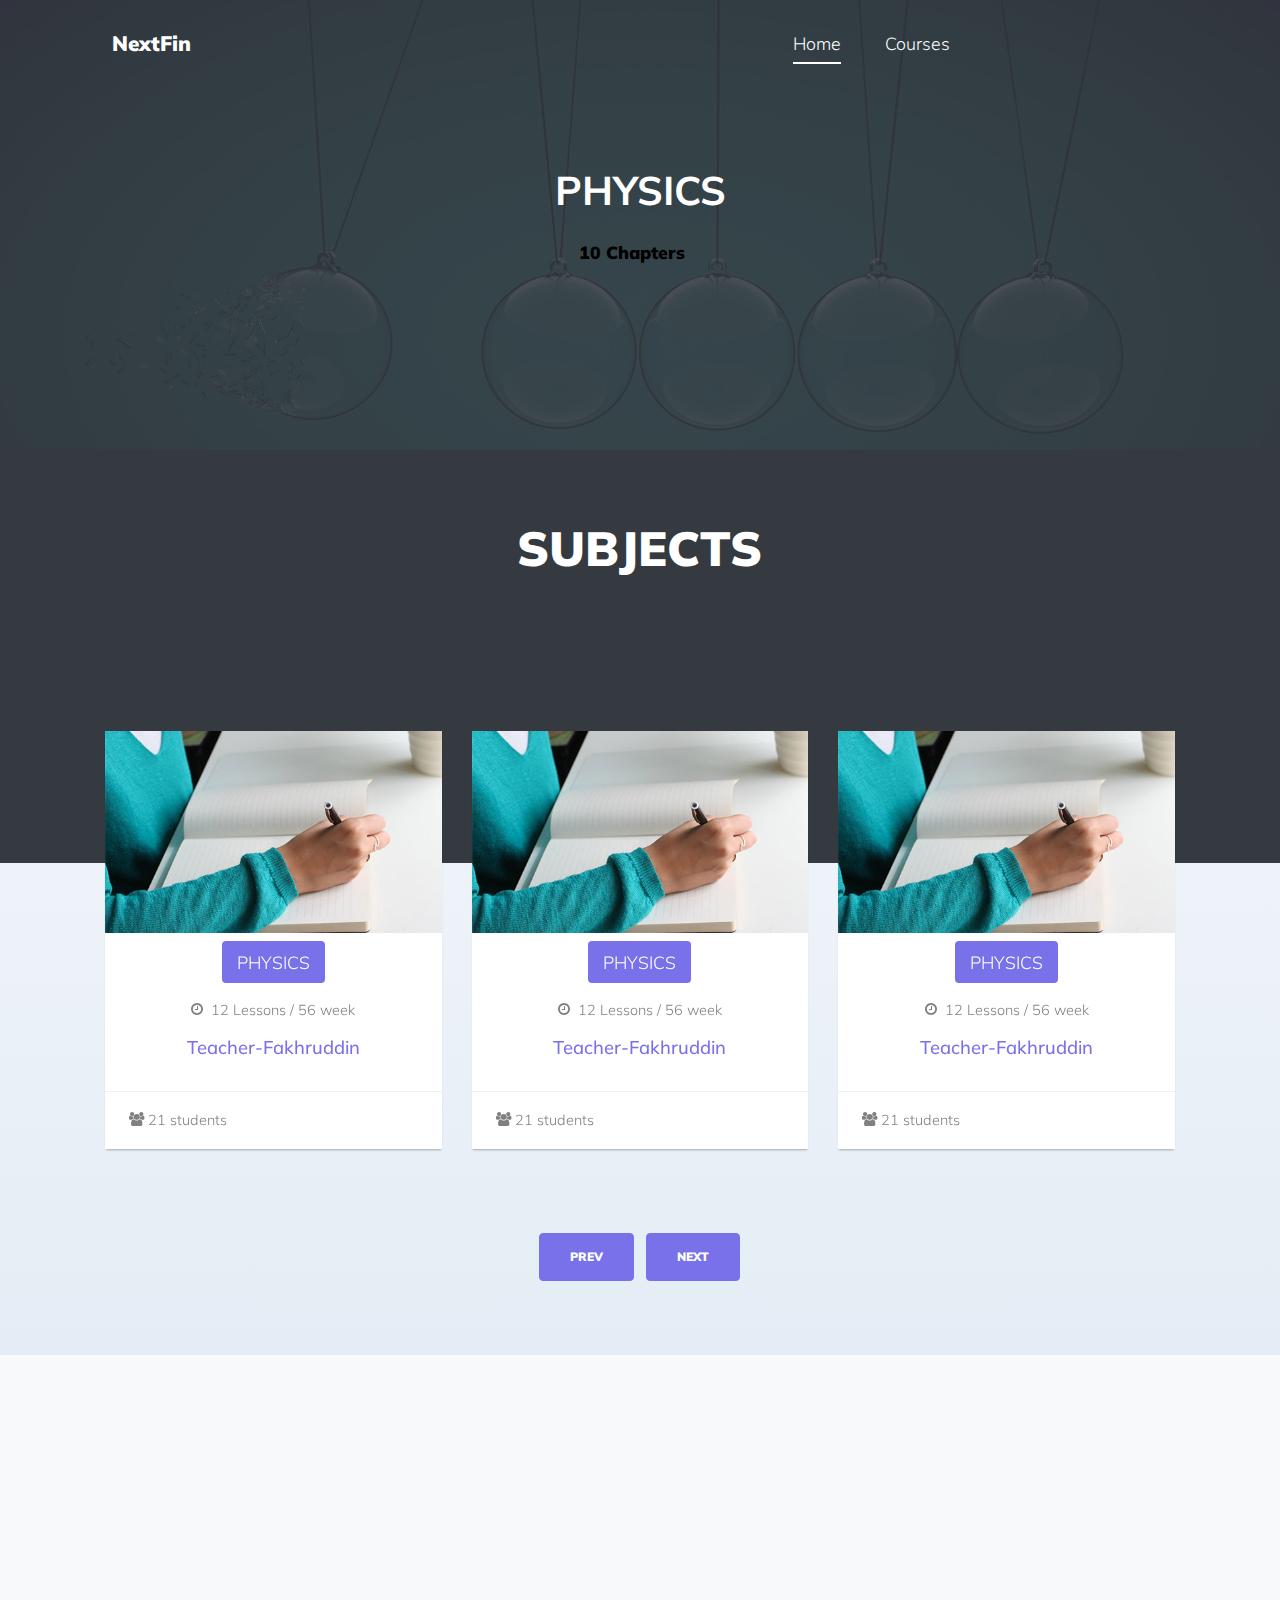
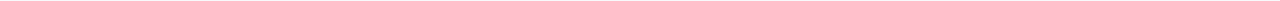
<file: classroom.html>
<!DOCTYPE html>
<html lang="en">
  <head>
    <title>classroom</title>
    <meta charset="utf-8">
    <meta name="viewport" content="width=device-width, initial-scale=1, shrink-to-fit=no">
    
    
    <link href="https://fonts.googleapis.com/css?family=Muli:300,400,700,900" rel="stylesheet">
    <link rel="stylesheet" href="fonts/icomoon/style.css">
    <link rel="stylesheet" href="css/bootstrap.min.css">
    <link rel="stylesheet" href="css/jquery-ui.css">
    <link rel="stylesheet" href="css/owl.carousel.min.css">
    <link rel="stylesheet" href="css/owl.theme.default.min.css">
    <link rel="stylesheet" href="css/owl.theme.default.min.css">
    <link rel="stylesheet" href="css/jquery.fancybox.min.css">
    <link rel="stylesheet" href="css/bootstrap-datepicker.css">
    <link rel="stylesheet" href="fonts/flaticon/font/flaticon.css">
    <link rel="stylesheet" href="css/aos.css">
    <link rel="stylesheet" href="css/style.css">
    
  </head>
  <body data-spy="scroll" data-target=".site-navbar-target" data-offset="300">
  
  <div class="site-wrap">

    <div class="site-mobile-menu site-navbar-target">
      <div class="site-mobile-menu-header">
        <div class="site-mobile-menu-close mt-3">
          <span class="icon-close2 js-menu-toggle"></span>
        </div>
      </div>
      <div class="site-mobile-menu-body"></div>
    </div>
   
    
    <header class="site-navbar py-4 js-sticky-header site-navbar-target" role="banner">
      
      <div class="container-fluid">
        <div class="d-flex align-items-center">
          <div class="site-logo mr-auto w-25"><a href="index.html">NextFin</a></div>

          <div class="mx-auto text-center">
            <nav class="site-navigation position-relative text-right" role="navigation">
              <ul class="site-menu main-menu js-clone-nav mx-auto d-none d-lg-block  m-0 p-0">
                <li><a href="#home-section" class="nav-link">Home</a></li>
                <li><a href="#courses-section" class="nav-link">Courses</a></li>
               
              </ul>
            </nav>
          </div>

          
        </div>
      </div>
      
    </header>

    <div class="intro-section single-cover" id="home-section">
      
      <div class="slide-1 " style="background-image: url('images/physics.jpg');" data-stellar-background-ratio="0.5">
        <div class="container">
          <div class="row align-items-center">
            <div class="col-12">
              <div class="row justify-content-center align-items-center text-center">
                <div class="col-lg-6">
                  <h1 data-aos="fade-up" data-aos-delay="0">PHYSICS</h1>
                  <p data-aos="fade-up" data-aos-delay="100"> <strong class="text-black mr-3">10 Chapters</strong></p>
                </div>

                
              </div>
            </div>
            
          </div>
        </div>
      </div>
    </div>
    
  

    <div class="site-section courses-title bg-dark" id="courses-section">
      <div class="container">
        <div class="row mb-5 justify-content-center">
          <div class="col-lg-7 text-center" data-aos="fade-up" data-aos-delay="">
            <h2 class="section-title">SUBJECTS</h2>
          </div>
        </div>
      </div>
    </div>
    <div class="site-section courses-entry-wrap"  data-aos="fade" data-aos-delay="100">
      <div class="container">
        <div class="row">

          <div class="owl-carousel col-12 nonloop-block-14">

            <div class="course bg-white h-100 align-self-stretch">
              <figure class="m-0">
                <img src="images/img_1.jpg" alt="Image" class="img-fluid">
              </figure>
              <div class="course-inner-text py-4 px-4">
                <a href="course-single.html"><span class="course-price">PHYSICS</span></a>
                <div class="meta"><span class="icon-clock-o"></span>12 Lessons / 56 week</div>
                <h3><a href="#">Teacher-Fakhruddin</a></h3>
                
              </div>
              <div class="d-flex border-top stats">
                <div class="py-3 px-4"><span class="icon-users"></span> 21 students</div>
               
              </div>
            </div>

            <div class="course bg-white h-100 align-self-stretch">
              <figure class="m-0">
                <img src="images/img_1.jpg" alt="Image" class="img-fluid">
              </figure>
              <div class="course-inner-text py-4 px-4">
                <a href="course-single.html"><span class="course-price">PHYSICS</span></a>
                <div class="meta"><span class="icon-clock-o"></span>12 Lessons / 56 week</div>
                <h3><a href="#">Teacher-Fakhruddin</a></h3>
                
              </div>
              <div class="d-flex border-top stats">
                <div class="py-3 px-4"><span class="icon-users"></span> 21 students</div>
               
              </div>
            </div> <div class="course bg-white h-100 align-self-stretch">
              <figure class="m-0">
                <img src="images/img_1.jpg" alt="Image" class="img-fluid">
              </figure>
              <div class="course-inner-text py-4 px-4">
                <a href="course-single.html"><span class="course-price">PHYSICS</span></a>
                <div class="meta"><span class="icon-clock-o"></span>12 Lessons / 56 week</div>
                <h3><a href="#">Teacher-Fakhruddin</a></h3>
                
              </div>
              <div class="d-flex border-top stats">
                <div class="py-3 px-4"><span class="icon-users"></span> 21 students</div>
               
              </div>
            </div> <div class="course bg-white h-100 align-self-stretch">
              <figure class="m-0">
                <img src="images/img_1.jpg" alt="Image" class="img-fluid">
              </figure>
              <div class="course-inner-text py-4 px-4">
                <a href="course-single.html"><span class="course-price">PHYSICS</span></a>
                <div class="meta"><span class="icon-clock-o"></span>12 Lessons / 56 week</div>
                <h3><a href="#">Teacher-Fakhruddin</a></h3>
                
              </div>
              <div class="d-flex border-top stats">
                <div class="py-3 px-4"><span class="icon-users"></span> 21 students</div>
               
              </div>
            </div>
          </div>

         

        </div>
        <div class="row justify-content-center">
          <div class="col-7 text-center">
            <button class="customPrevBtn btn btn-primary m-1">Prev</button>
            <button class="customNextBtn btn btn-primary m-1">Next</button>
          </div>
        </div>
      </div>
    </div>
     
    <footer class="footer-section bg-light">
      <div class="container">
        

      </div>
    </footer>

  
    
  </div> <!-- .site-wrap -->

  <script src="js/jquery-3.3.1.min.js"></script>
  <script src="js/jquery-migrate-3.0.1.min.js"></script>
  <script src="js/jquery-ui.js"></script>
  <script src="js/popper.min.js"></script>
  <script src="js/bootstrap.min.js"></script>
  <script src="js/owl.carousel.min.js"></script>
  <script src="js/jquery.stellar.min.js"></script>
  <script src="js/jquery.countdown.min.js"></script>
  <script src="js/bootstrap-datepicker.min.js"></script>
  <script src="js/jquery.easing.1.3.js"></script>
  <script src="js/aos.js"></script>
  <script src="js/jquery.fancybox.min.js"></script>
  <script src="js/jquery.sticky.js"></script>

  
  <script src="js/main.js"></script>
    
  </body>
</html>
</file>
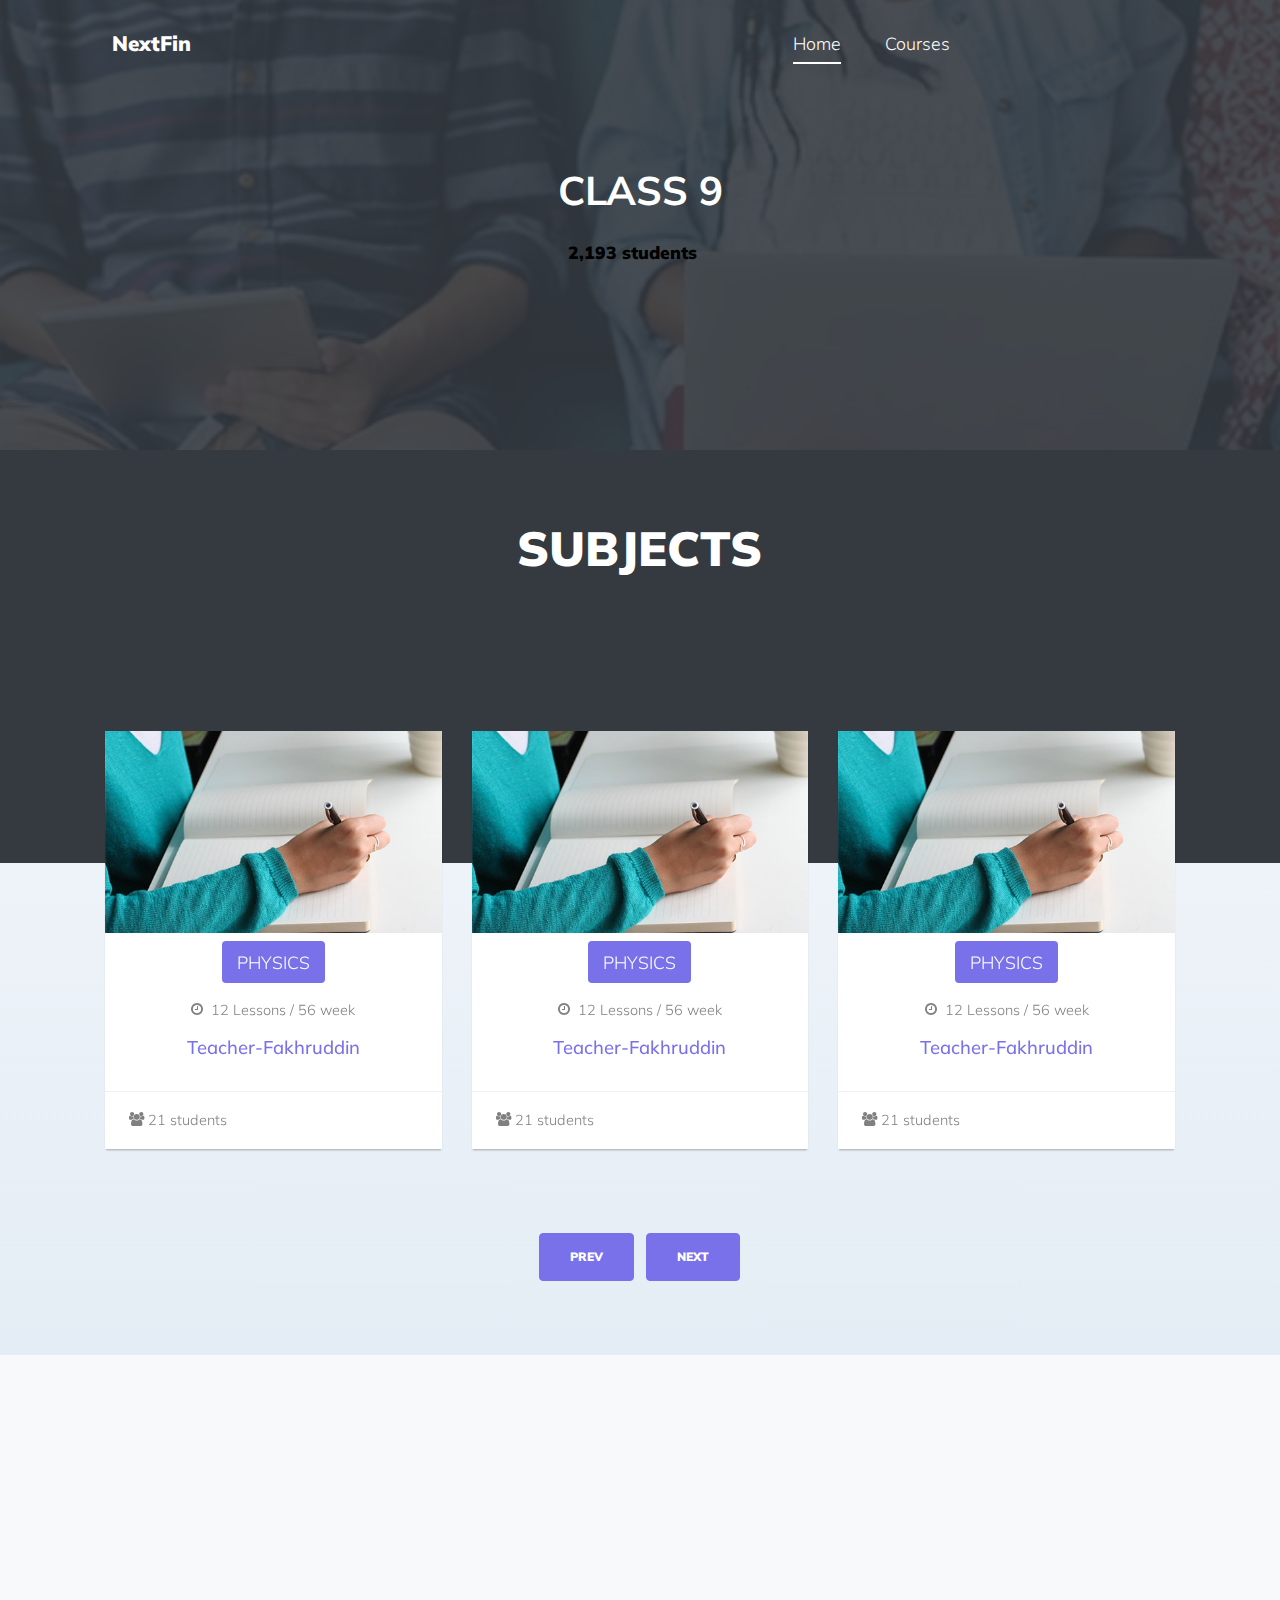
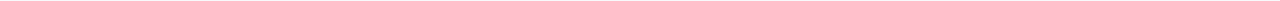
<file: course-single.html>
<!DOCTYPE html>
<html lang="en">
  <head>
    <title>OneSchool &mdash; Website by Colorlib</title>
    <meta charset="utf-8">
    <meta name="viewport" content="width=device-width, initial-scale=1, shrink-to-fit=no">
    
    
    <link href="https://fonts.googleapis.com/css?family=Muli:300,400,700,900" rel="stylesheet">
    <link rel="stylesheet" href="fonts/icomoon/style.css">
    <link rel="stylesheet" href="css/bootstrap.min.css">
    <link rel="stylesheet" href="css/jquery-ui.css">
    <link rel="stylesheet" href="css/owl.carousel.min.css">
    <link rel="stylesheet" href="css/owl.theme.default.min.css">
    <link rel="stylesheet" href="css/owl.theme.default.min.css">
    <link rel="stylesheet" href="css/jquery.fancybox.min.css">
    <link rel="stylesheet" href="css/bootstrap-datepicker.css">
    <link rel="stylesheet" href="fonts/flaticon/font/flaticon.css">
    <link rel="stylesheet" href="css/aos.css">
    <link rel="stylesheet" href="css/style.css">
    
  </head>
  <body data-spy="scroll" data-target=".site-navbar-target" data-offset="300">
  
  <div class="site-wrap">

    <div class="site-mobile-menu site-navbar-target">
      <div class="site-mobile-menu-header">
        <div class="site-mobile-menu-close mt-3">
          <span class="icon-close2 js-menu-toggle"></span>
        </div>
      </div>
      <div class="site-mobile-menu-body"></div>
    </div>
   
    
    <header class="site-navbar py-4 js-sticky-header site-navbar-target" role="banner">
      
      <div class="container-fluid">
        <div class="d-flex align-items-center">
          <div class="site-logo mr-auto w-25"><a href="index.html">NextFin</a></div>

          <div class="mx-auto text-center">
            <nav class="site-navigation position-relative text-right" role="navigation">
              <ul class="site-menu main-menu js-clone-nav mx-auto d-none d-lg-block  m-0 p-0">
                <li><a href="#home-section" class="nav-link">Home</a></li>
                <li><a href="#courses-section" class="nav-link">Courses</a></li>
               
              </ul>
            </nav>
          </div>

          
        </div>
      </div>
      
    </header>

    <div class="intro-section single-cover" id="home-section">
      
      <div class="slide-1 " style="background-image: url('images/img_2.jpg');" data-stellar-background-ratio="0.5">
        <div class="container">
          <div class="row align-items-center">
            <div class="col-12">
              <div class="row justify-content-center align-items-center text-center">
                <div class="col-lg-6">
                  <h1 data-aos="fade-up" data-aos-delay="0">CLASS 9</h1>
                  <p data-aos="fade-up" data-aos-delay="100"> <strong class="text-black mr-3">2,193 students</strong></p>
                </div>

                
              </div>
            </div>
            
          </div>
        </div>
      </div>
    </div>
    
  

    <div class="site-section courses-title bg-dark" id="courses-section">
      <div class="container">
        <div class="row mb-5 justify-content-center">
          <div class="col-lg-7 text-center" data-aos="fade-up" data-aos-delay="">
            <h2 class="section-title">SUBJECTS</h2>
          </div>
        </div>
      </div>
    </div>
    <div class="site-section courses-entry-wrap"  data-aos="fade" data-aos-delay="100">
      <div class="container">
        <div class="row">

          <div class="owl-carousel col-12 nonloop-block-14">

            <div class="course bg-white h-100 align-self-stretch">
              <figure class="m-0">
                <img src="images/img_1.jpg" alt="Image" class="img-fluid">
              </figure>
              <div class="course-inner-text py-4 px-4">
                <a href="course-single.html"><span class="course-price">PHYSICS</span></a>
                <div class="meta"><span class="icon-clock-o"></span>12 Lessons / 56 week</div>
                <h3><a href="#">Teacher-Fakhruddin</a></h3>
                
              </div>
              <div class="d-flex border-top stats">
                <div class="py-3 px-4"><span class="icon-users"></span> 21 students</div>
               
              </div>
            </div>

            <div class="course bg-white h-100 align-self-stretch">
              <figure class="m-0">
                <img src="images/img_1.jpg" alt="Image" class="img-fluid">
              </figure>
              <div class="course-inner-text py-4 px-4">
                <a href="course-single.html"><span class="course-price">PHYSICS</span></a>
                <div class="meta"><span class="icon-clock-o"></span>12 Lessons / 56 week</div>
                <h3><a href="#">Teacher-Fakhruddin</a></h3>
                
              </div>
              <div class="d-flex border-top stats">
                <div class="py-3 px-4"><span class="icon-users"></span> 21 students</div>
               
              </div>
            </div> <div class="course bg-white h-100 align-self-stretch">
              <figure class="m-0">
                <img src="images/img_1.jpg" alt="Image" class="img-fluid">
              </figure>
              <div class="course-inner-text py-4 px-4">
                <a href="course-single.html"><span class="course-price">PHYSICS</span></a>
                <div class="meta"><span class="icon-clock-o"></span>12 Lessons / 56 week</div>
                <h3><a href="#">Teacher-Fakhruddin</a></h3>
                
              </div>
              <div class="d-flex border-top stats">
                <div class="py-3 px-4"><span class="icon-users"></span> 21 students</div>
               
              </div>
            </div> <div class="course bg-white h-100 align-self-stretch">
              <figure class="m-0">
                <img src="images/img_1.jpg" alt="Image" class="img-fluid">
              </figure>
              <div class="course-inner-text py-4 px-4">
                <a href="course-single.html"><span class="course-price">PHYSICS</span></a>
                <div class="meta"><span class="icon-clock-o"></span>12 Lessons / 56 week</div>
                <h3><a href="#">Teacher-Fakhruddin</a></h3>
                
              </div>
              <div class="d-flex border-top stats">
                <div class="py-3 px-4"><span class="icon-users"></span> 21 students</div>
               
              </div>
            </div>
          </div>

         

        </div>
        <div class="row justify-content-center">
          <div class="col-7 text-center">
            <button class="customPrevBtn btn btn-primary m-1">Prev</button>
            <button class="customNextBtn btn btn-primary m-1">Next</button>
          </div>
        </div>
      </div>
    </div>
     
    <footer class="footer-section bg-light">
      <div class="container">
        

      </div>
    </footer>

  
    
  </div> <!-- .site-wrap -->

  <script src="js/jquery-3.3.1.min.js"></script>
  <script src="js/jquery-migrate-3.0.1.min.js"></script>
  <script src="js/jquery-ui.js"></script>
  <script src="js/popper.min.js"></script>
  <script src="js/bootstrap.min.js"></script>
  <script src="js/owl.carousel.min.js"></script>
  <script src="js/jquery.stellar.min.js"></script>
  <script src="js/jquery.countdown.min.js"></script>
  <script src="js/bootstrap-datepicker.min.js"></script>
  <script src="js/jquery.easing.1.3.js"></script>
  <script src="js/aos.js"></script>
  <script src="js/jquery.fancybox.min.js"></script>
  <script src="js/jquery.sticky.js"></script>

  
  <script src="js/main.js"></script>
    
  </body>
</html>
</file>
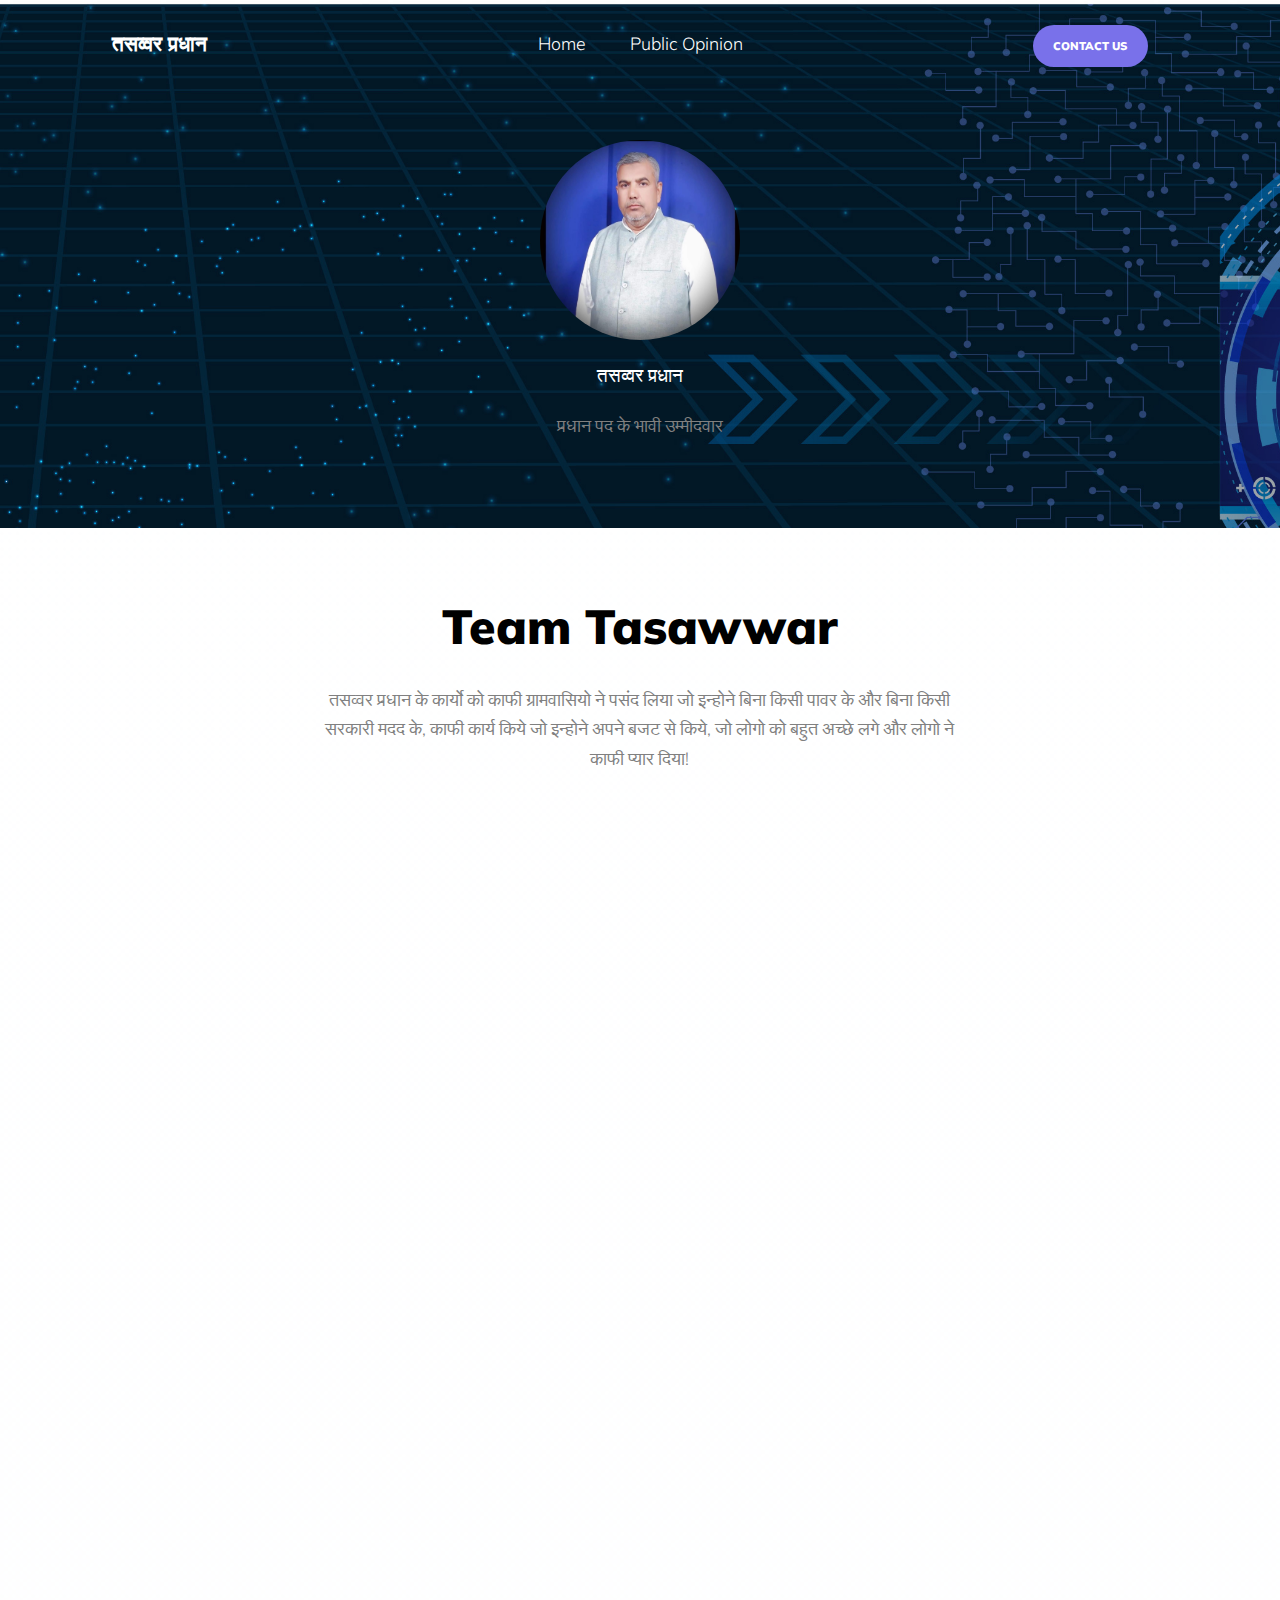
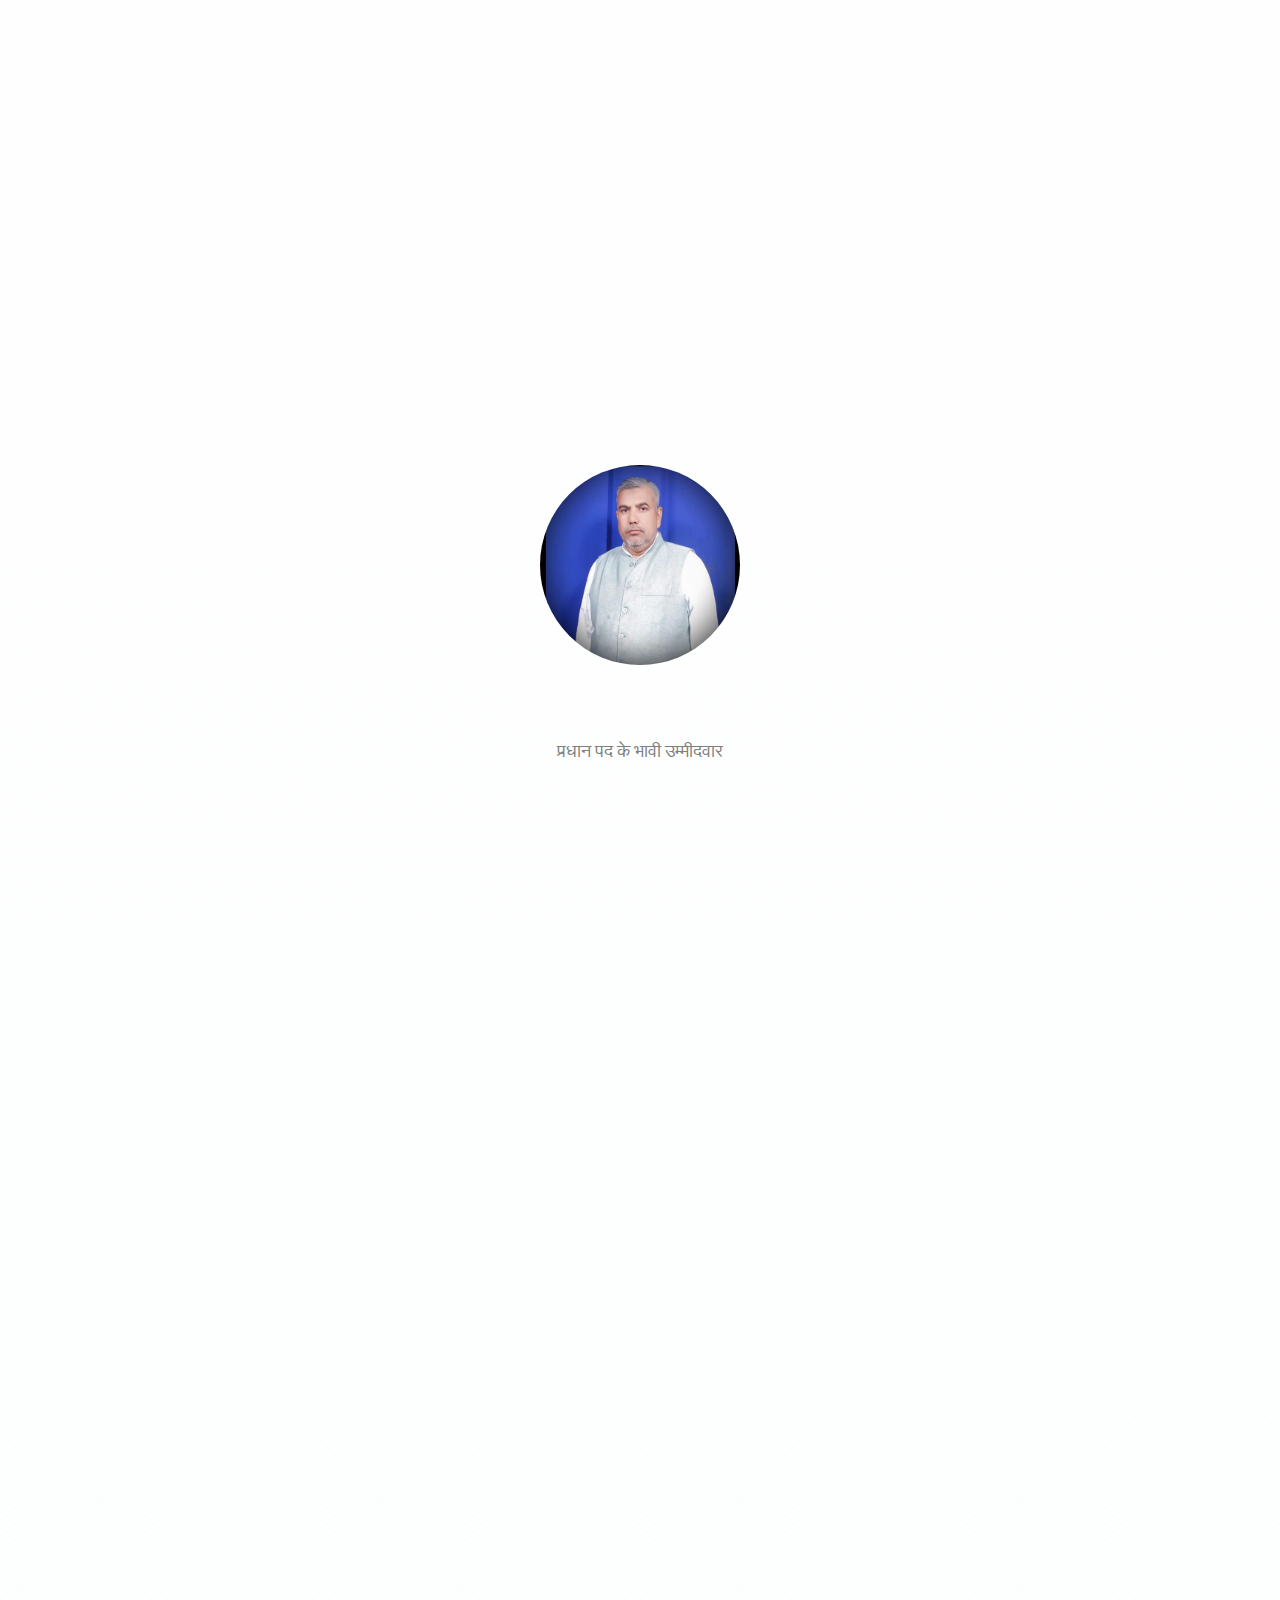
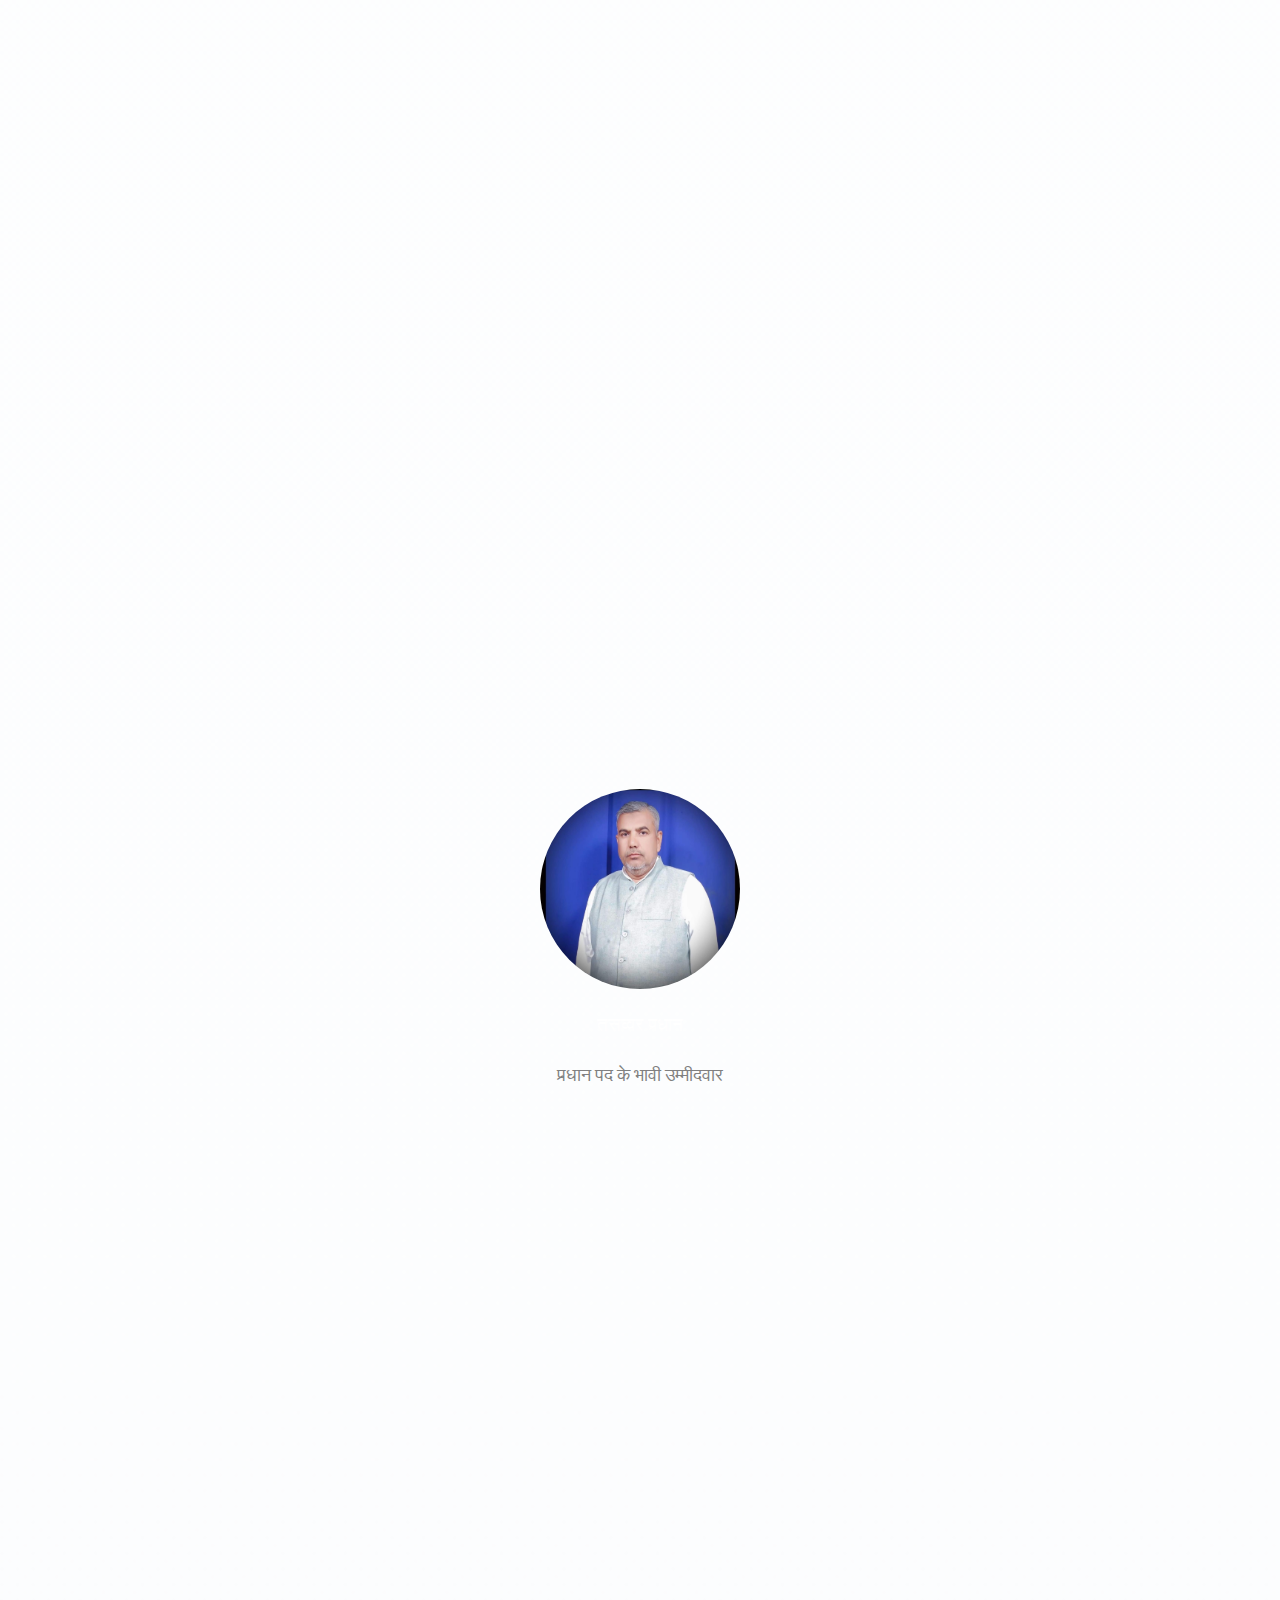
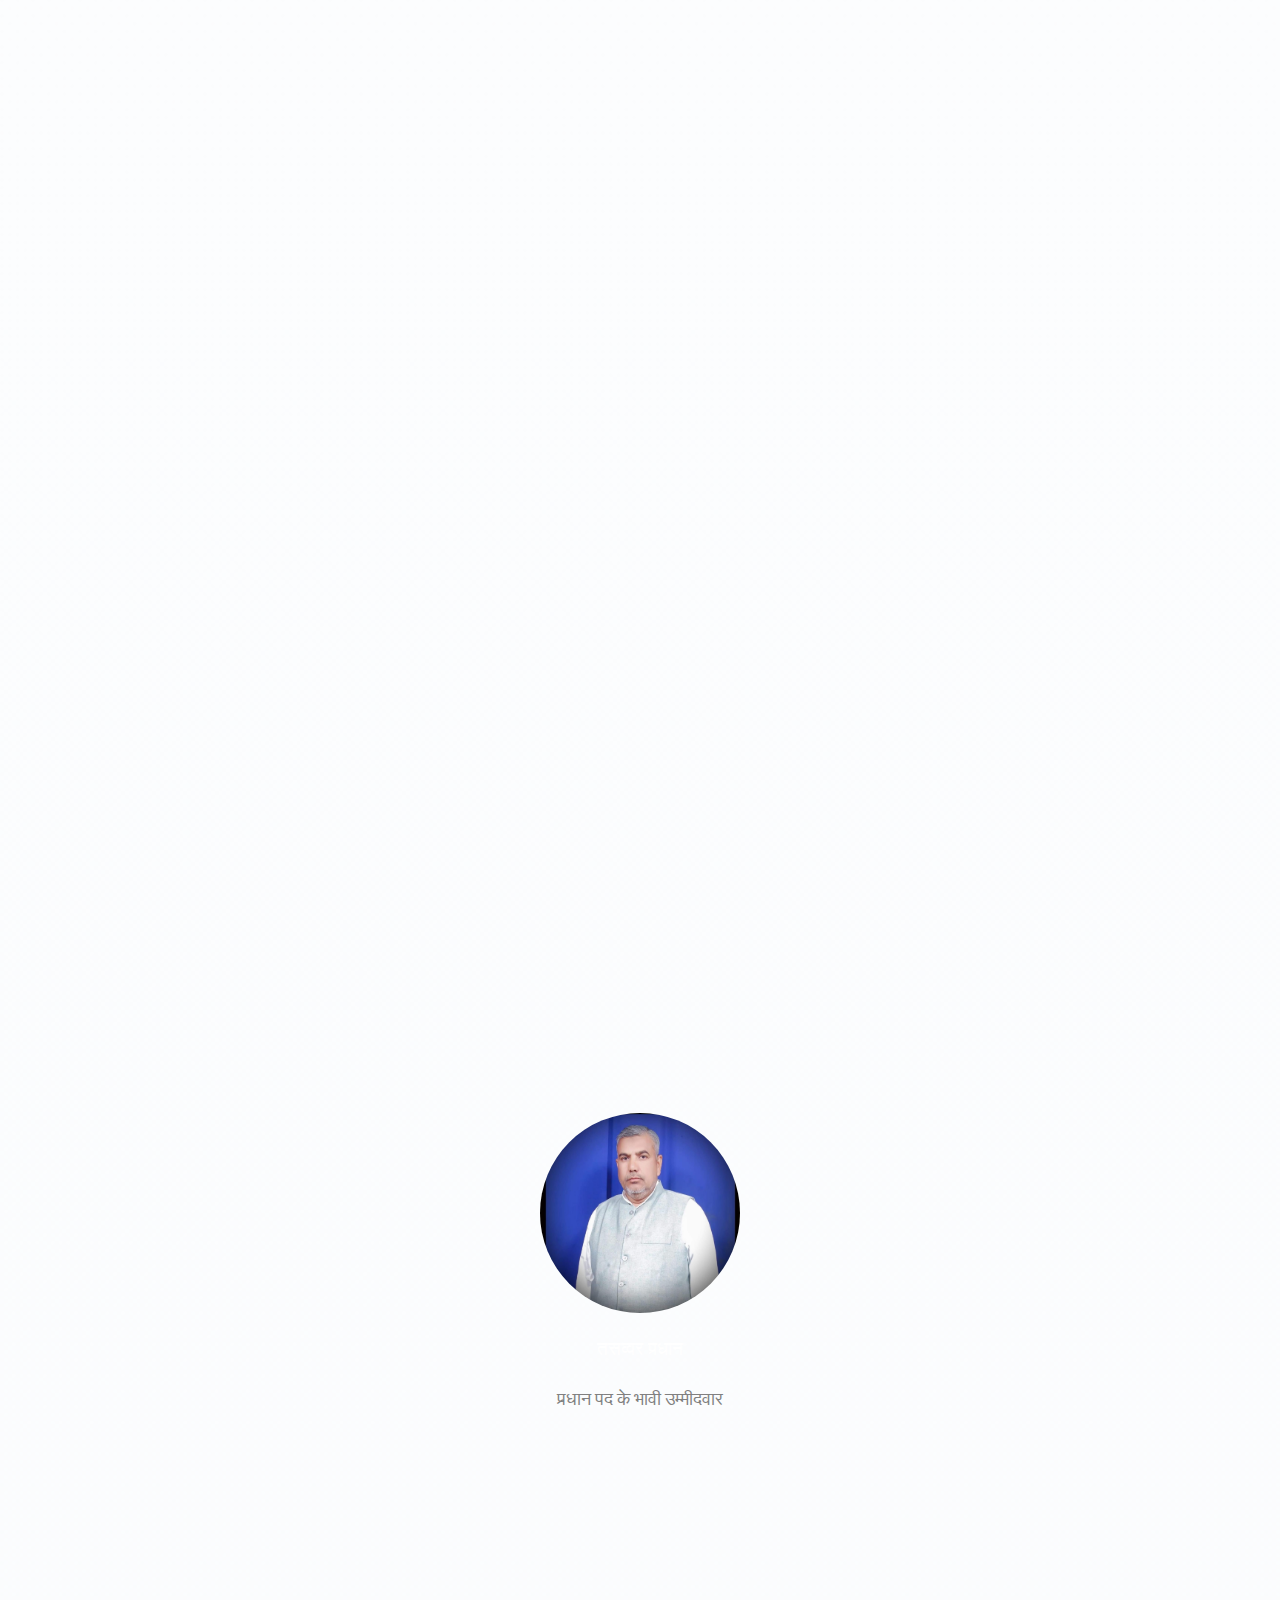
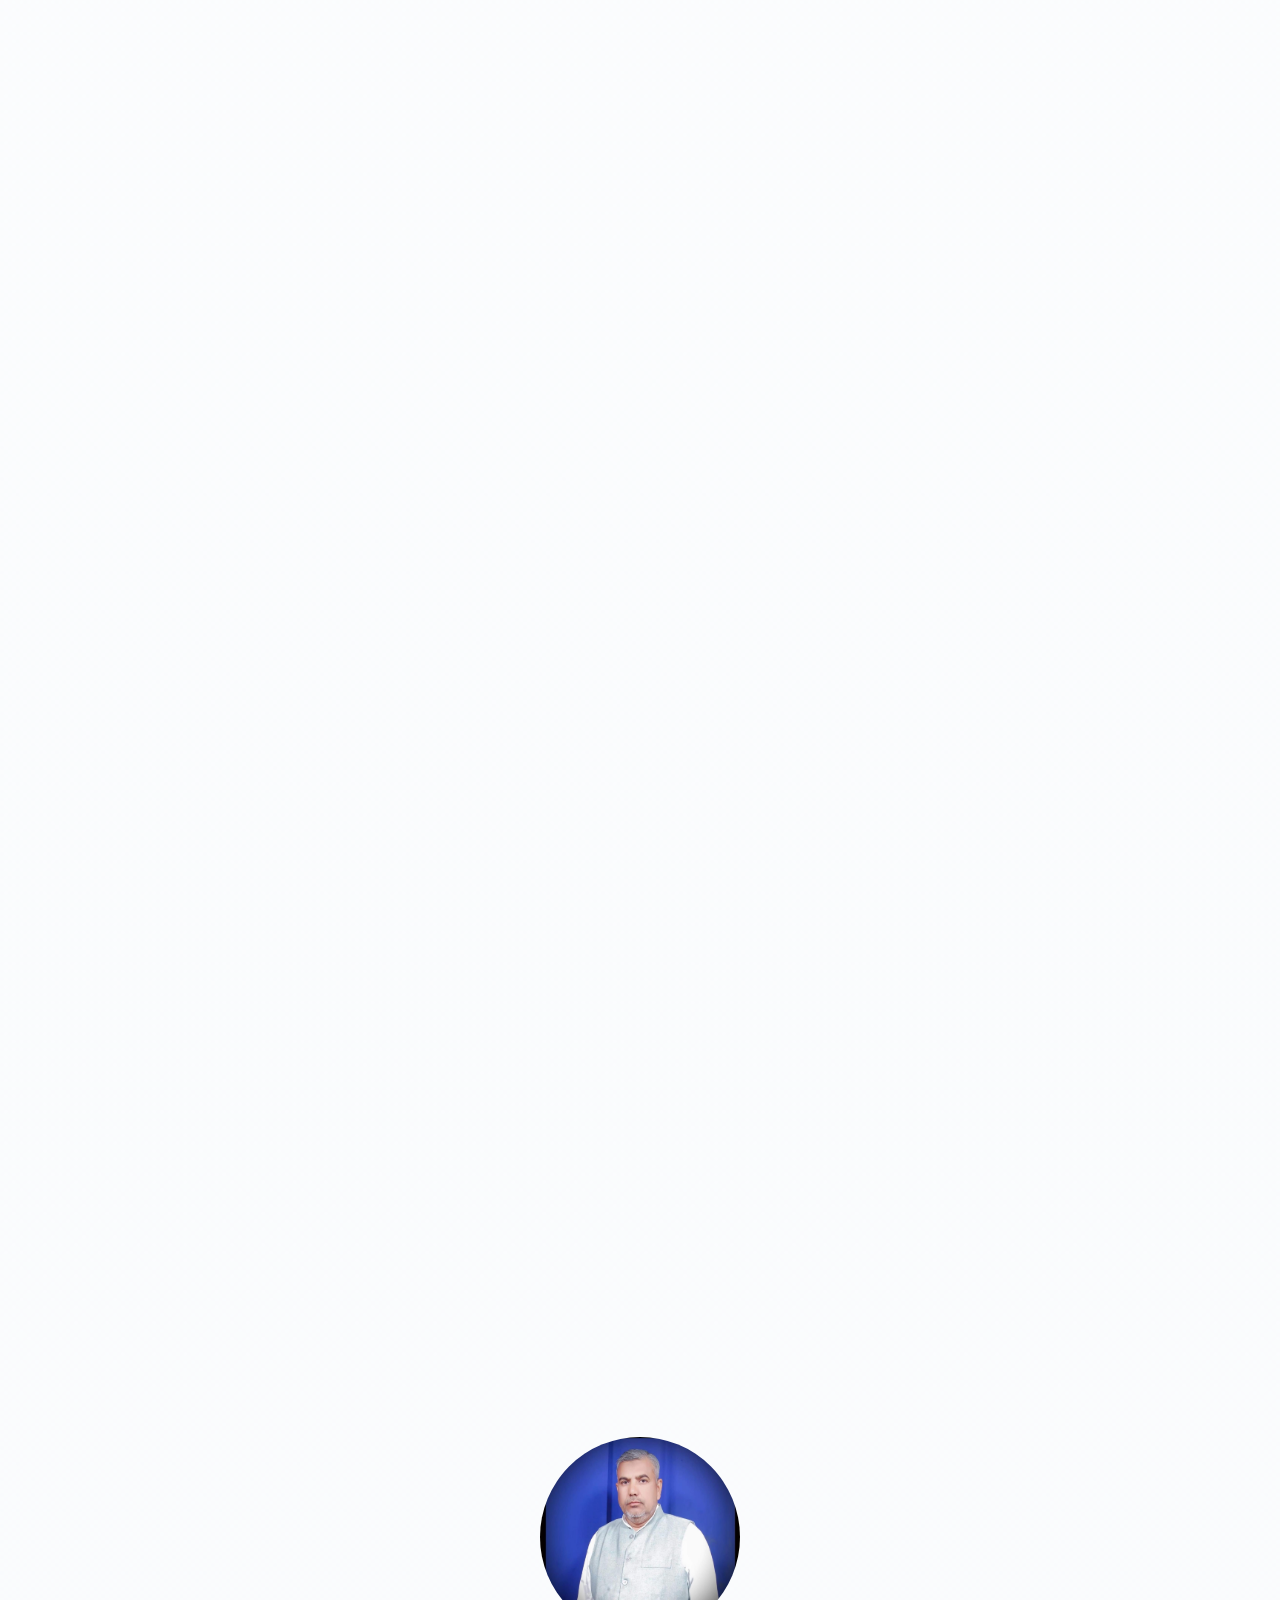
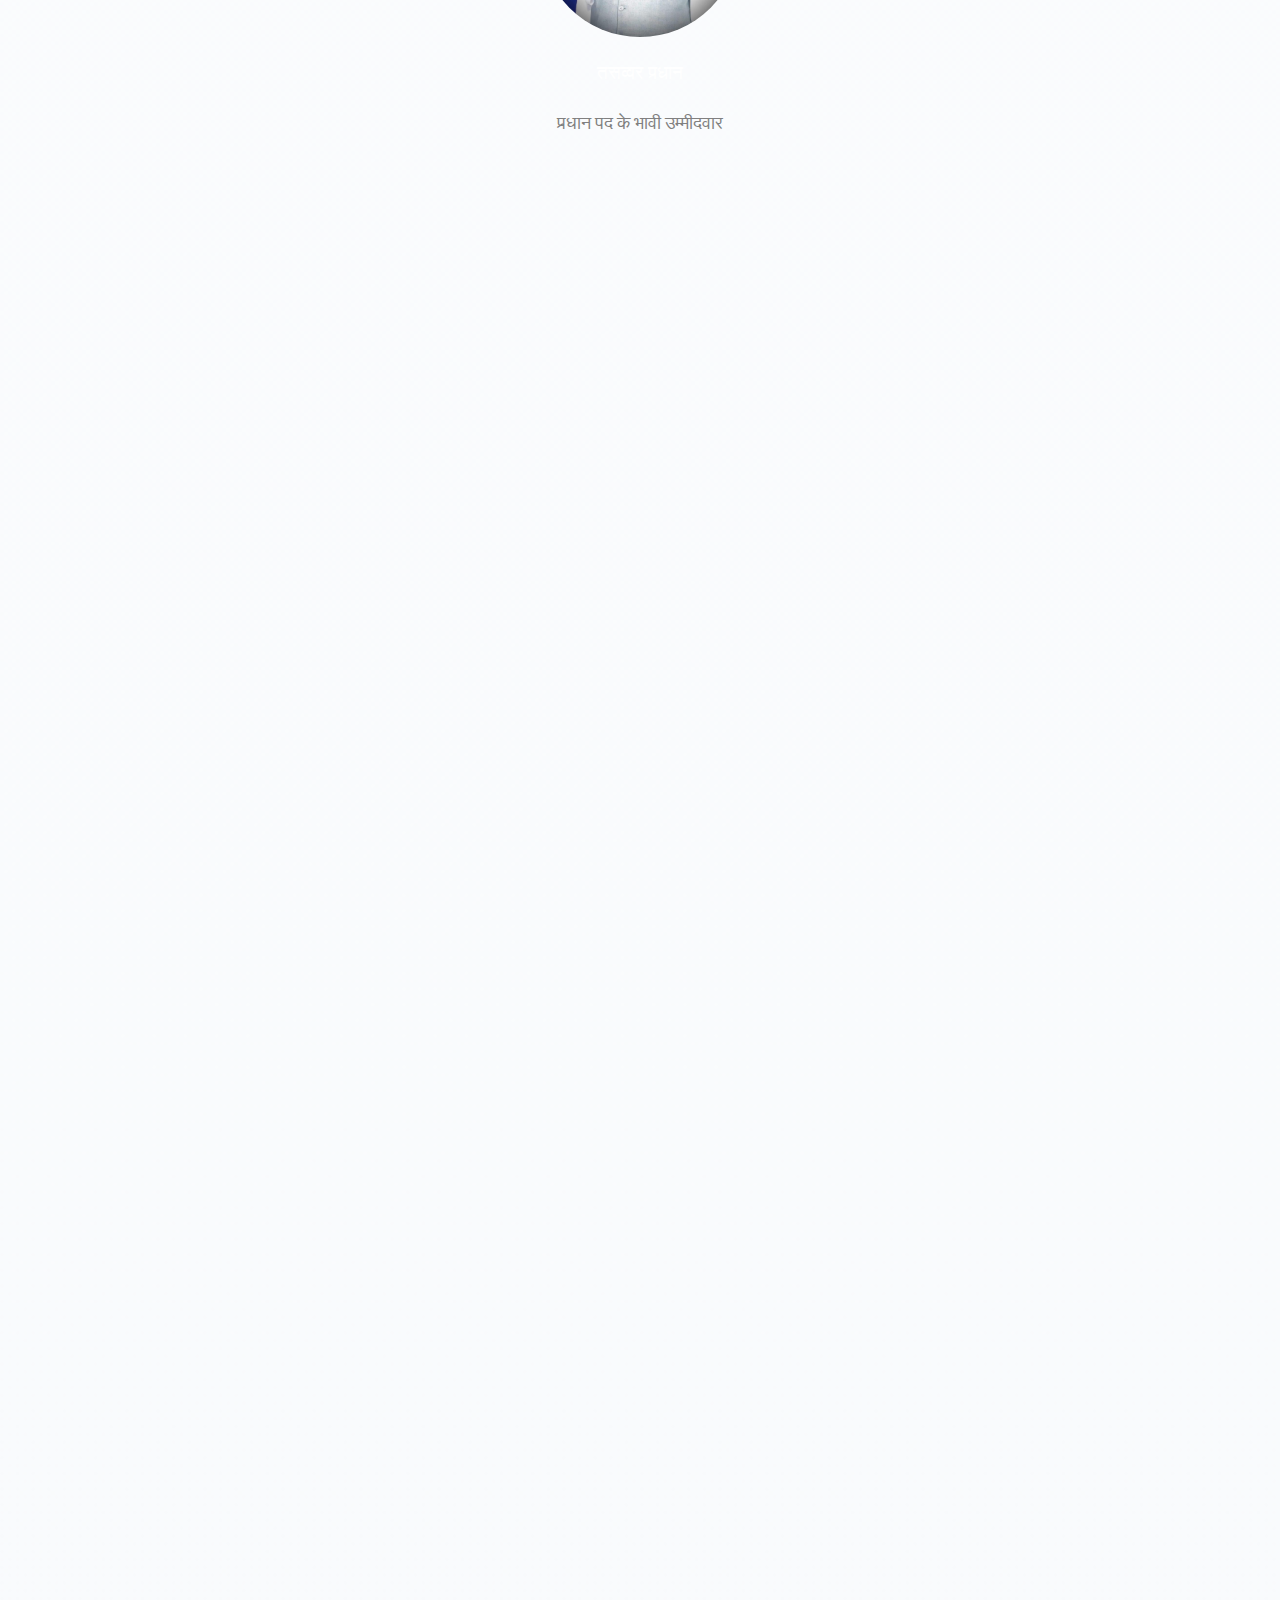
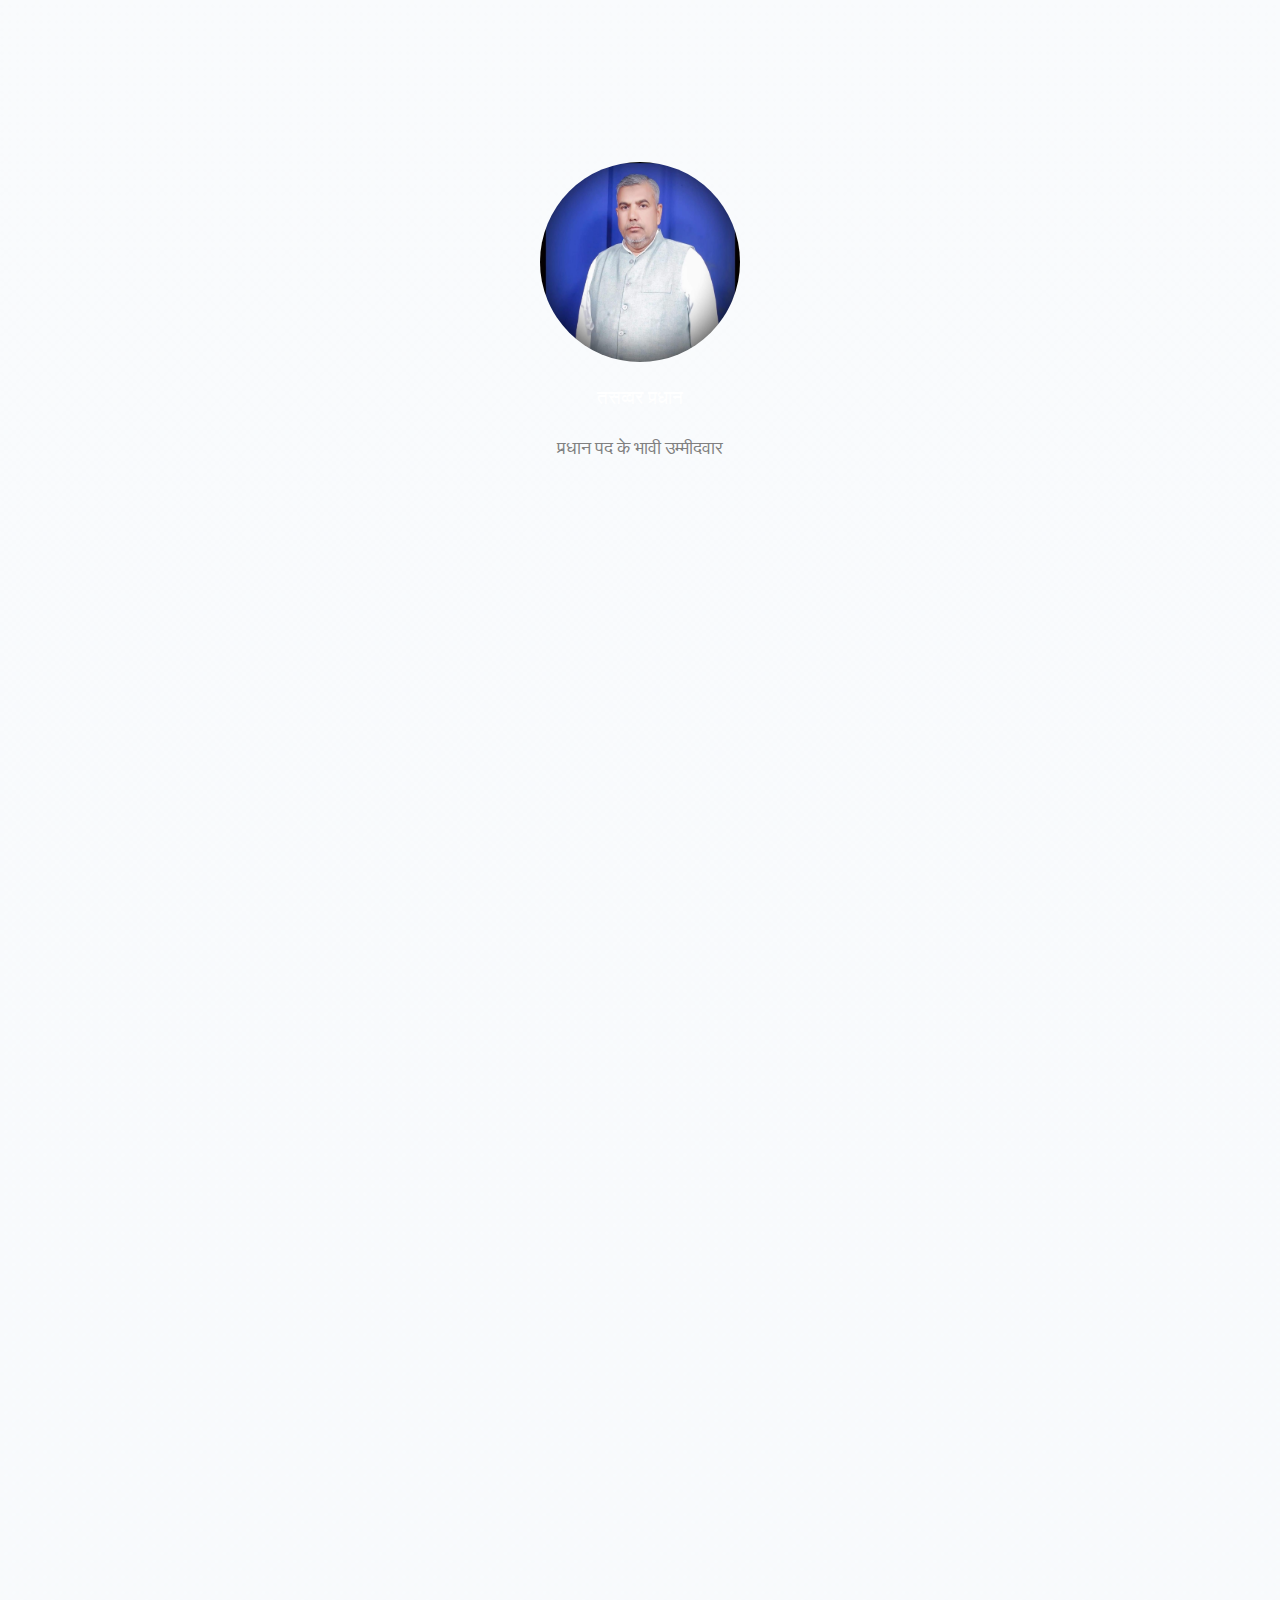
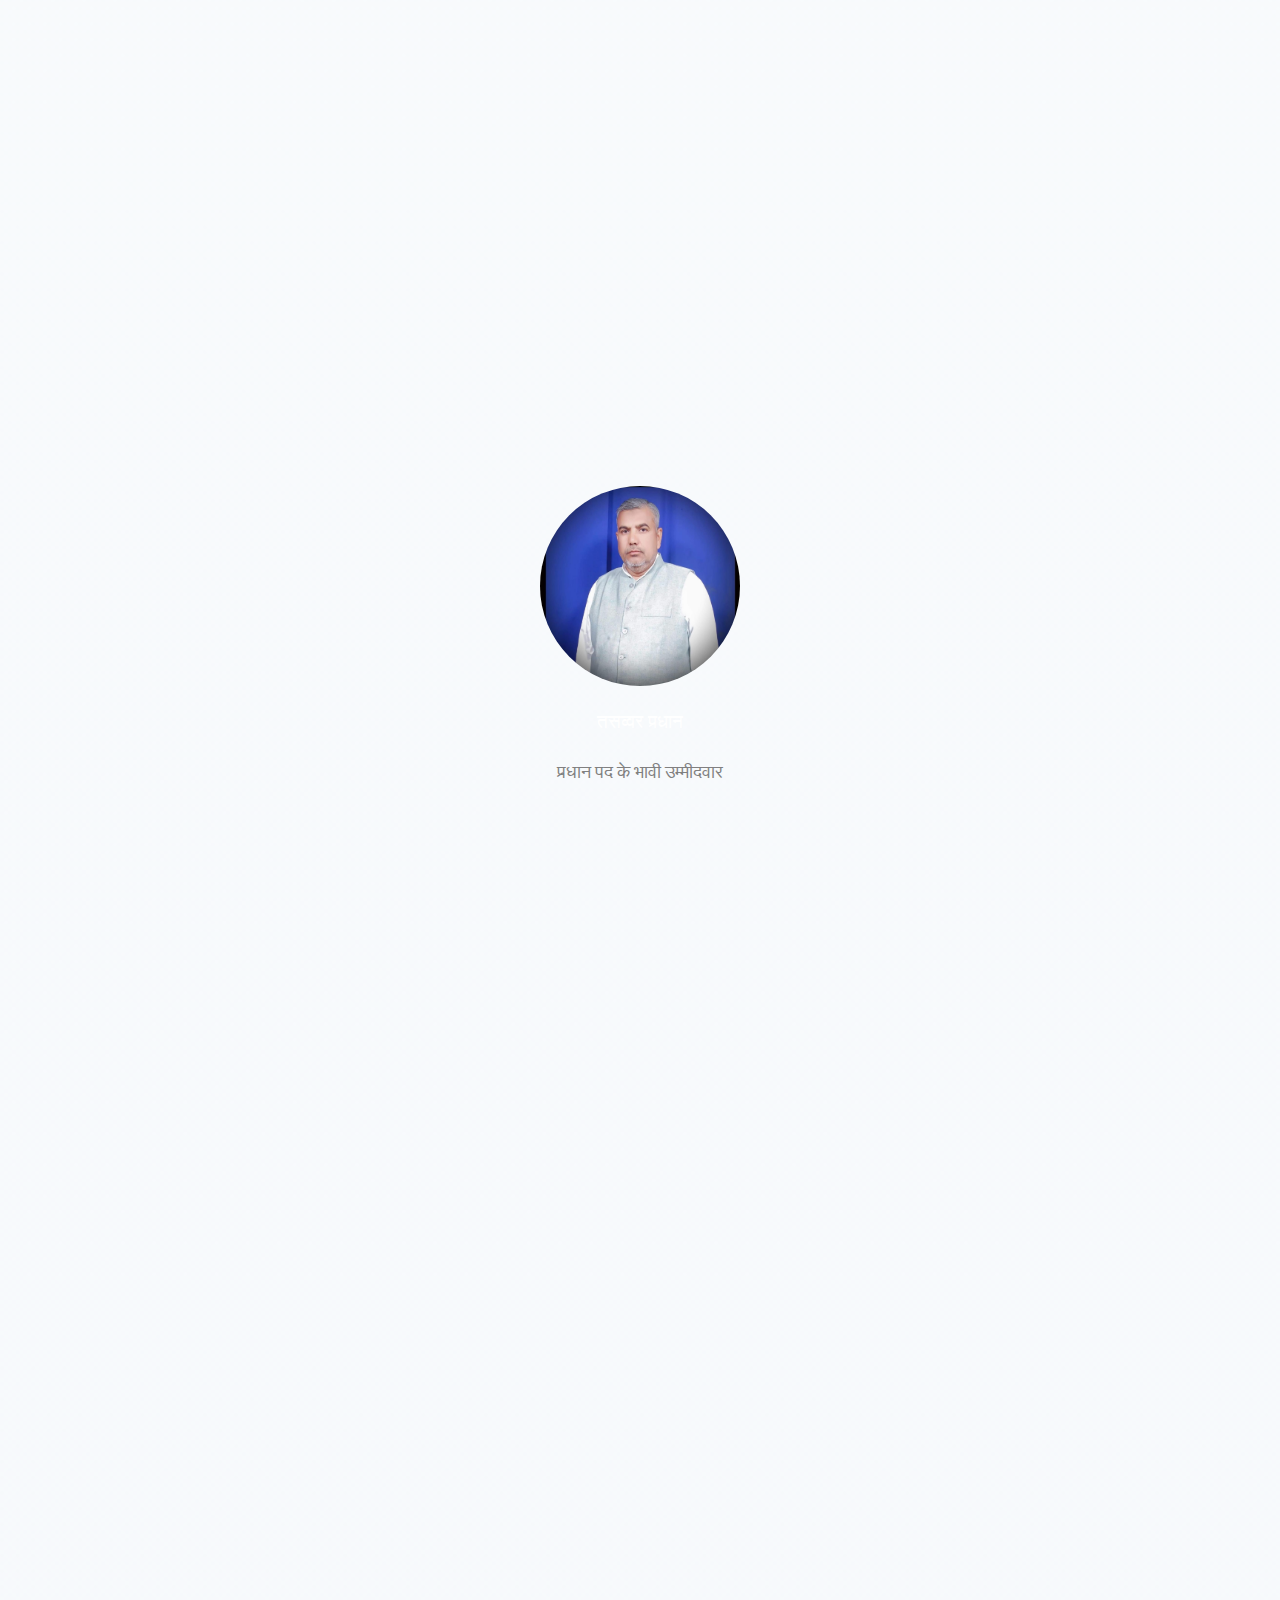
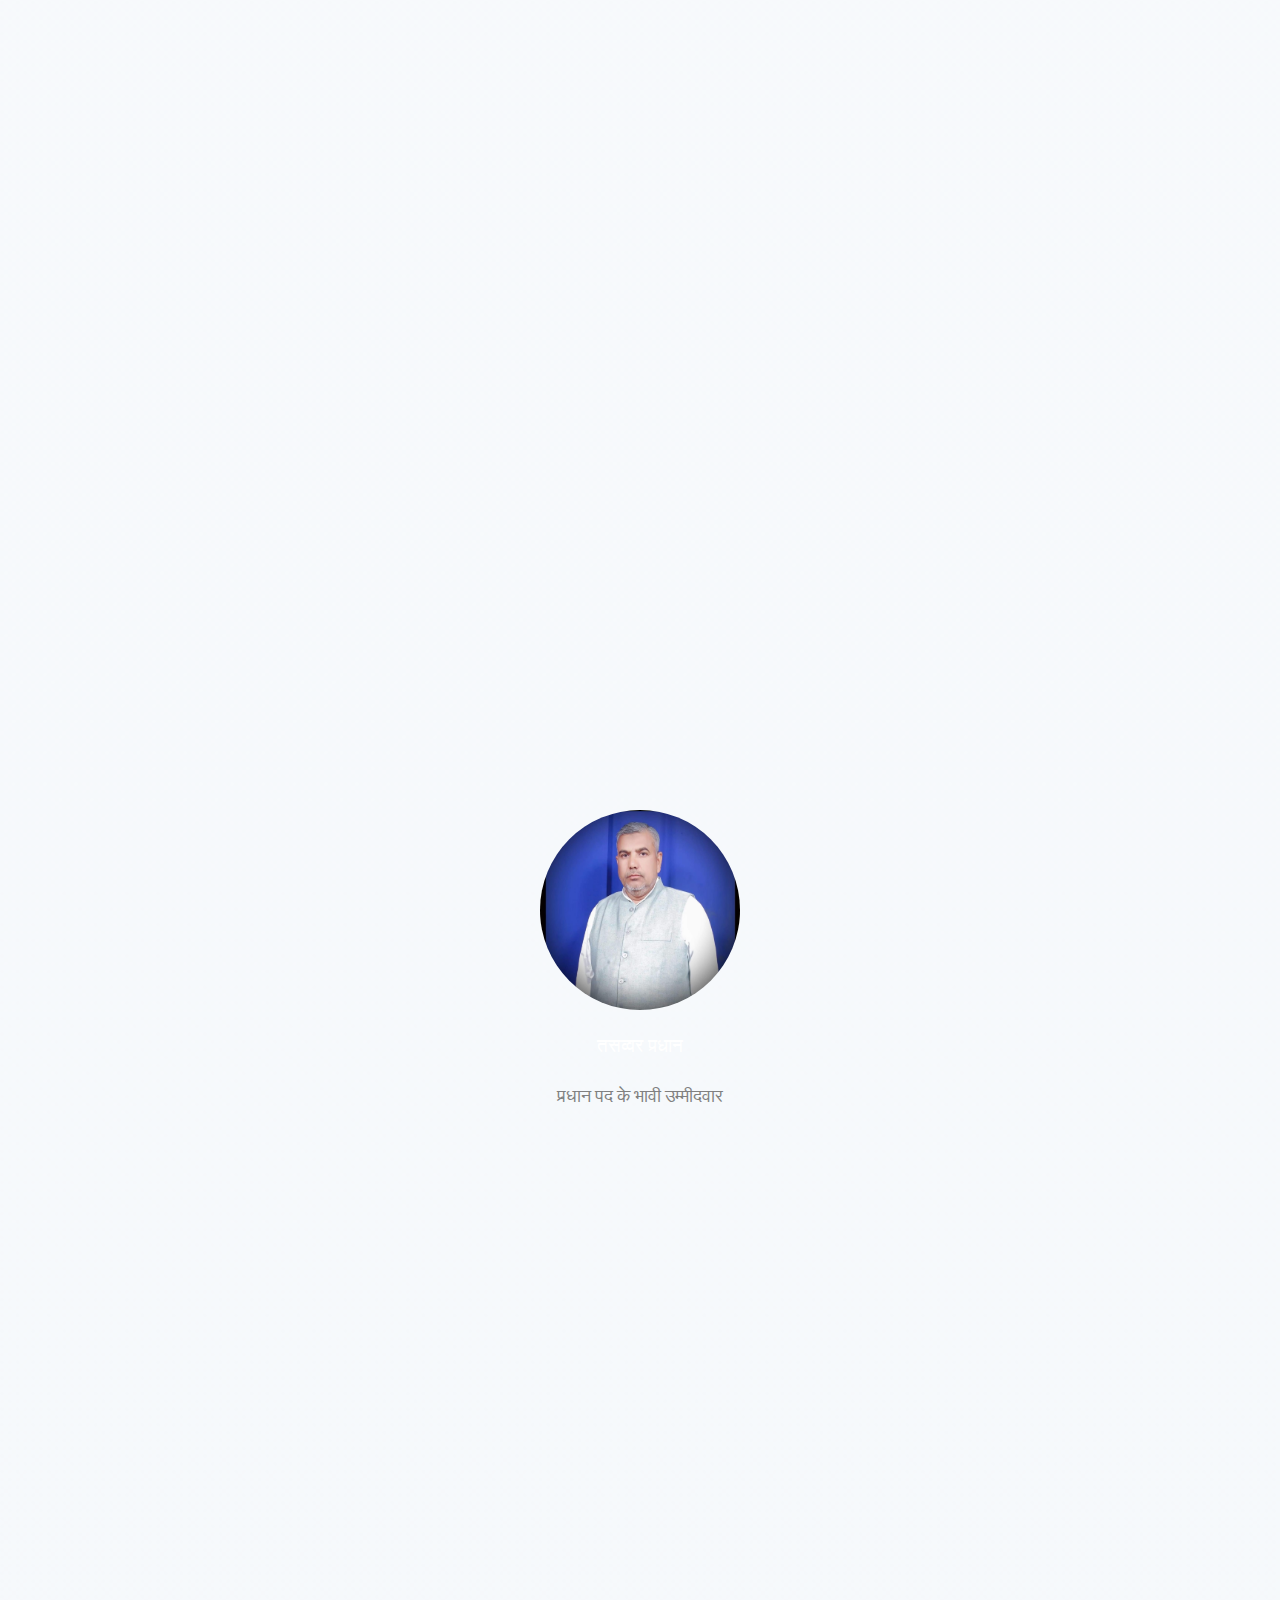
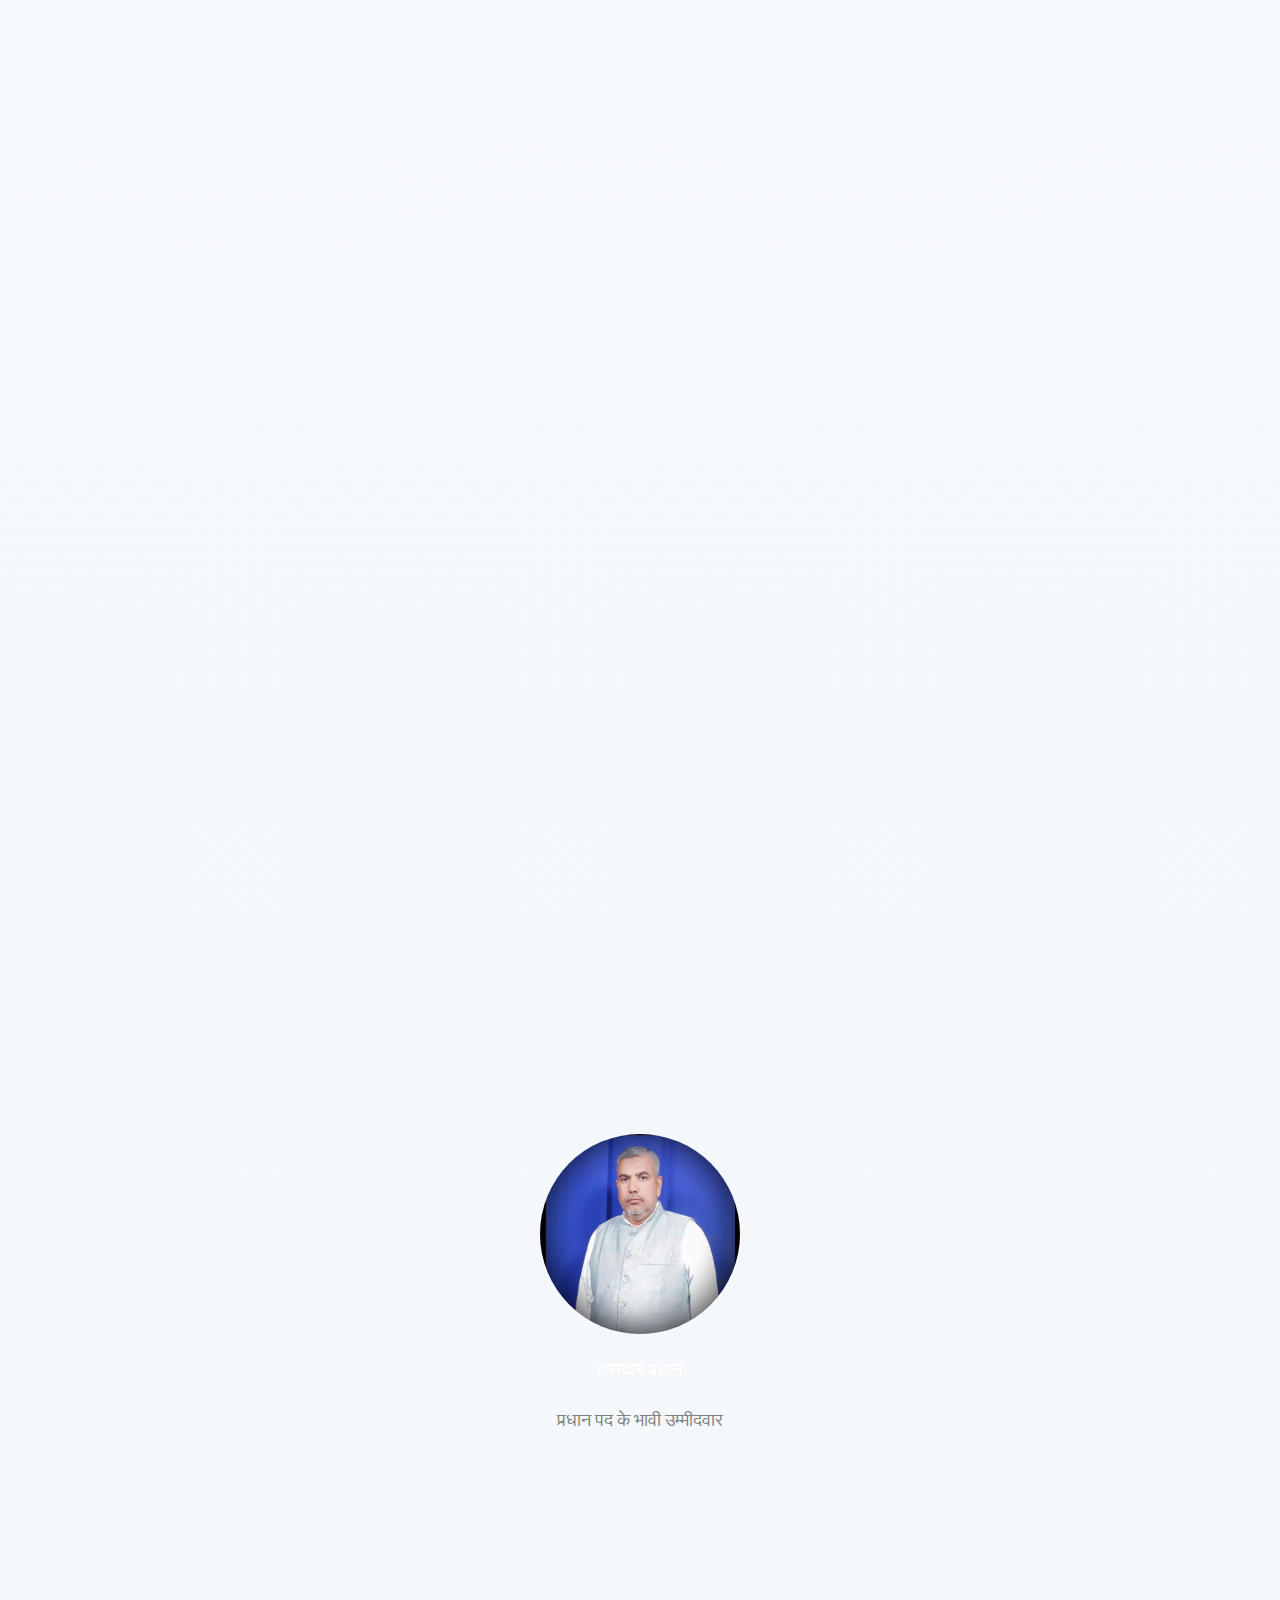
<file: support.html>
<!DOCTYPE html>
<html lang="en">
  <head>
    <title>classroom</title><!DOCTYPE html>
    <html lang="en">
      <head>
        <title>तसव्वर प्रधान</title>
        <meta charset="utf-8">
        <meta name="viewport" content="width=device-width, initial-scale=1, shrink-to-fit=no">
        <link rel="icon" href="images/icon.jpg" type="image/icon type">
        <link href="https://fonts.googleapis.com/css?family=Muli:300,400,700,900" rel="stylesheet">
        <link rel="stylesheet" href="fonts/icomoon/style.css">
        <link rel="stylesheet" href="css/bootstrap.min.css">
        <link rel="stylesheet" href="css/jquery-ui.css">
        <link rel="stylesheet" href="css/owl.carousel.min.css">
        <link rel="stylesheet" href="css/owl.theme.default.min.css">
        <link rel="stylesheet" href="css/owl.theme.default.min.css">
        <link rel="stylesheet" href="css/jquery.fancybox.min.css">
        <link rel="stylesheet" href="css/bootstrap-datepicker.css">
        <link rel="stylesheet" href="fonts/flaticon/font/flaticon.css">
        <link rel="stylesheet" href="css/aos.css">
        <link rel="stylesheet" href="css/style.css">
        <link href="https://fonts.googleapis.com/css2?family=Baloo+2&display=swap" rel="stylesheet">
      </head>
    
      <body data-spy="scroll" data-target=".site-navbar-target" data-offset="300">
      
      <div class="site-wrap">
        <div class="site-mobile-menu site-navbar-target">
          <div class="site-mobile-menu-header">
            <div class="site-mobile-menu-close mt-3">
              <span class="icon-close2 js-menu-toggle"></span>
            </div>
          </div>
          <div class="site-mobile-menu-body"></div>
        </div>
    
        <!-- ------------------------------------Header Section--------------------------------- -->
        
        <header class="site-navbar py-4 js-sticky-header site-navbar-target" role="banner">
          
          <div class="container-fluid">
            <div class="d-flex align-items-center">
              <div class="site-logo mr-auto w-25 logo"><a href="index.html">तसव्वर प्रधान</a></div>
    
              <div class="mx-auto text-center">
                <nav class="site-navigation position-relative text-right" role="navigation">
                  <ul class="site-menu main-menu js-clone-nav mx-auto d-none d-lg-block  m-0 p-0">
                    <li><a href="#home-section" class="nav-link">Home</a></li>
                    <li><a href="#sporter-section" class="nav-link">Public Opinion </a></li>     
                  </ul>
                </nav>
              </div>
            
              <div class="ml-auto w-25">
                <nav class="site-navigation position-relative text-right" role="navigation">
                  <ul class="site-menu main-menu site-menu-dark js-clone-nav mr-auto d-none d-lg-block m-0 p-0">
                    <li class="cta"><a href="#contact-section" class="nav-link"><span>Contact Us</span></a></li>
                  </ul>
                </nav>
                <a href="#" class="d-inline-block d-lg-none site-menu-toggle js-menu-toggle text-black float-right"><span class="icon-menu h3"></span></a>
              </div>
            </div>
    
            </div>
          
          
        </header>
        </div>
        <!-- ------------------------------------Home Section--------------------------------- -->
        
    
    
    
        
        <!-- ------------------------------------About Section--------------------------------- -->
        
        <div class="site-section bg-image overlay" id="about-section" style="background-image: url('images/hero_2.jpg');">
          <div class="container">
            <div class="row justify-content-center align-items-center">
              <div class="col-md-8 text-center testimony">
                <img src="images/AboutPradhan.jpg.png" alt="Image" class="img-fluid  mb-4 rounded-circle">
                <h3 class="mb-4">तसव्वर प्रधान</h3>
                <p class="position">प्रधान पद के भावी उम्मीदवार</p>
              </div>
            </div>
          </div>
        </div>
  <!-- ------------------------------------Public opanion Section--------------------------------- -->

<div class="site-section" id="sporter-section">
  <div class="container">

    <div class="row mb-5 justify-content-center">
      <div class="col-lg-7 mb-5 text-center" data-aos="fade-up" data-aos-delay="">
        <h2 class="section-title">Team Tasawwar</h2>
        <p class="mb-5">तसव्वर प्रधान के कार्यो को काफी ग्रामवासियो ने पसंद लिया जो इन्होने बिना किसी पावर के और
          बिना किसी सरकारी मदद के, काफी कार्य किये जो इन्होने अपने बजट से किये, जो लोगो को बहुत अच्छे लगे और लोगो ने
          काफी प्यार दिया!</p>
      </div>
    </div>

    <div class="row">

      <div class="col-md-6 col-lg-4 mb-4" data-aos="fade-up" data-aos-delay="100">
        <div class="teacher text-center">
          <img src="images/khan.png" alt="Image" class="img-fluid w-50 rounded-circle mx-auto mb-4">
          <div class="py-2">
            <h3 class="text-black">Zaid Khan</h3>
            <p class="position">ग्रामीण युवा!</p>
            <p>मैंने जो पिछले कुछ सालो में देखा की किसीने बिना पावर के लोगो की मदद की और कई सामाजिक कार्य भी किये!
              मेरा मानना हैं! भाई तसव्वर प्रधान इसके लिए फिट हैं!</p>
          </div>
        </div>
      </div>

      <div class="col-md-6 col-lg-4 mb-4" data-aos="fade-up" data-aos-delay="200">
        <div class="teacher text-center">
          <img src="images/fkr.jpg" alt="Image" class="img-fluid w-50 rounded-circle mx-auto mb-4">
          <div class="py-2">
            <h3 class="text-black">Fakruddin</h3>
            <p class="position">ग्रामीण युवा!</p>
            <p>मैंने जो पिछले कुछ सालो में देखा की किसीने बिना पावर के लोगो की मदद की और कई सामाजिक कार्य भी किये!
              मेरा मानना हैं! भाई तसव्वर प्रधान इसके लिए फिट हैं!</p>
          </div>
        </div>
      </div>

      <div class="col-md-6 col-lg-4 mb-4" data-aos="fade-up" data-aos-delay="300">
        <div class="teacher text-center">
          <img src="images/person_3.jpg" alt="Image" class="img-fluid w-50 rounded-circle mx-auto mb-4">
          <div class="py-2">
            <h3 class="text-black">Dr. Alina</h3>
            <p class="position">ग्रामीण युवा!</p>
            <p>मैंने जो पिछले कुछ सालो में देखा की किसीने बिना पावर के लोगो की मदद की और कई सामाजिक कार्य भी किये!
              मेरा मानना हैं! भाई तसव्वर प्रधान इसके लिए फिट हैं!</p>
          </div>
        </div>
      </div>
      <div class="col-md-6 col-lg-4 mb-4" data-aos="fade-up" data-aos-delay="100">
        <div class="teacher text-center">
          <img src="images/khan.png" alt-="Image" class="img-fluid w-50 rounded-circle mx-auto mb-4">
          <div class="py-2">
            <h3 class="text-black">Zaid Khan</h3>
            <p class="position">ग्रामीण युवा!</p>
            <p>मैंने जो पिछले कुछ सालो में देखा की किसीने बिना पावर के लोगो की मदद की और कई सामाजिक कार्य भी किये!
              मेरा मानना हैं! तसव्वर प्रधान इसके लिए फिट हैं!</p>
          </div>
        </div>
      </div>

      <div class="col-md-6 col-lg-4 mb-4" data-aos="fade-up" data-aos-delay="200">
        <div class="teacher text-center">
          <img src="images/fkr.jpg" alt="Image" class="img-fluid w-50 rounded-circle mx-auto mb-4">
          <div class="py-2">
            <h3 class="text-black">Fakruddin</h3>
            <p class="position">ग्रामीण युवा!</p>
            <p>मैंने जो पिछले कुछ सालो में देखा की किसीने बिना पावर के लोगो की मदद की और कई सामाजिक कार्य भी किये!
              मेरा मानना हैं! तसव्वर प्रधान इसके लिए फिट हैं!</p>
          </div>
        </div>
      </div>

      <div class="col-md-6 col-lg-4 mb-4" data-aos="fade-up" data-aos-delay="300">
        <div class="teacher text-center">
          <img src="images/person_3.jpg" alt="Image" class="img-fluid w-50 rounded-circle mx-auto mb-4">
          <div class="py-2">
            <h3 class="text-black">Dr. Alina</h3>
            <p class="position">पॉलिटीकल जांचकर्ता!</p>
            <p>मैंने जो पिछले कुछ सालो में देखा की किसीने बिना पावर के लोगो की मदद की और कई सामाजिक कार्य भी किये!
              मेरा मानना हैं! तसव्वर प्रधान इसके लिए फिट हैं!</p>
          </div>
        </div>
      </div>
      
</div>
</div>
</div>
<div class="site-section bg-image overlay" id="about-section" style="background-image: url('images/hero_2.jpg');">
  <div class="container">
    <div class="row justify-content-center align-items-center">
      <div class="col-md-8 text-center testimony">
        <img src="images/AboutPradhan.jpg.png" alt="Image" class="img-fluid  mb-4 rounded-circle">
        <h3 class="mb-4">तसव्वर प्रधान</h3>
        <p class="position">प्रधान पद के भावी उम्मीदवार</p>
      </div>
    </div>
  </div>
</div>
<!-- ------------------------------------Public opanion Section--------------------------------- -->

<div class="site-section" id="sporter-section">
<div class="container">

<div class="row mb-5 justify-content-center">
<div class="col-lg-7 mb-5 text-center" data-aos="fade-up" data-aos-delay="">
<h2 class="section-title">Team Tasawwar</h2>
<p class="mb-5">तसव्वर प्रधान के कार्यो को काफी ग्रामवासियो ने पसंद लिया जो इन्होने बिना किसी पावर के और
  बिना किसी सरकारी मदद के, काफी कार्य किये जो इन्होने अपने बजट से किये, जो लोगो को बहुत अच्छे लगे और लोगो ने
  काफी प्यार दिया!</p>
</div>
</div>

<div class="row">

<div class="col-md-6 col-lg-4 mb-4" data-aos="fade-up" data-aos-delay="100">
<div class="teacher text-center">
  <img src="images/khan.png" alt="Image" class="img-fluid w-50 rounded-circle mx-auto mb-4">
  <div class="py-2">
    <h3 class="text-black">Zaid Khan</h3>
    <p class="position">ग्रामीण युवा!</p>
    <p>मैंने जो पिछले कुछ सालो में देखा की किसीने बिना पावर के लोगो की मदद की और कई सामाजिक कार्य भी किये!
      मेरा मानना हैं! भाई तसव्वर प्रधान इसके लिए फिट हैं!</p>
  </div>
</div>
</div>

<div class="col-md-6 col-lg-4 mb-4" data-aos="fade-up" data-aos-delay="200">
<div class="teacher text-center">
  <img src="images/fkr.jpg" alt="Image" class="img-fluid w-50 rounded-circle mx-auto mb-4">
  <div class="py-2">
    <h3 class="text-black">Fakruddin</h3>
    <p class="position">ग्रामीण युवा!</p>
    <p>मैंने जो पिछले कुछ सालो में देखा की किसीने बिना पावर के लोगो की मदद की और कई सामाजिक कार्य भी किये!
      मेरा मानना हैं! भाई तसव्वर प्रधान इसके लिए फिट हैं!</p>
  </div>
</div>
</div>

<div class="col-md-6 col-lg-4 mb-4" data-aos="fade-up" data-aos-delay="300">
<div class="teacher text-center">
  <img src="images/person_3.jpg" alt="Image" class="img-fluid w-50 rounded-circle mx-auto mb-4">
  <div class="py-2">
    <h3 class="text-black">Dr. Alina</h3>
    <p class="position">ग्रामीण युवा!</p>
    <p>मैंने जो पिछले कुछ सालो में देखा की किसीने बिना पावर के लोगो की मदद की और कई सामाजिक कार्य भी किये!
      मेरा मानना हैं! भाई तसव्वर प्रधान इसके लिए फिट हैं!</p>
  </div>
</div>
</div>
<div class="col-md-6 col-lg-4 mb-4" data-aos="fade-up" data-aos-delay="100">
<div class="teacher text-center">
  <img src="images/khan.png" alt-="Image" class="img-fluid w-50 rounded-circle mx-auto mb-4">
  <div class="py-2">
    <h3 class="text-black">Zaid Khan</h3>
    <p class="position">ग्रामीण युवा!</p>
    <p>मैंने जो पिछले कुछ सालो में देखा की किसीने बिना पावर के लोगो की मदद की और कई सामाजिक कार्य भी किये!
      मेरा मानना हैं! तसव्वर प्रधान इसके लिए फिट हैं!</p>
  </div>
</div>
</div>

<div class="col-md-6 col-lg-4 mb-4" data-aos="fade-up" data-aos-delay="200">
<div class="teacher text-center">
  <img src="images/fkr.jpg" alt="Image" class="img-fluid w-50 rounded-circle mx-auto mb-4">
  <div class="py-2">
    <h3 class="text-black">Fakruddin</h3>
    <p class="position">ग्रामीण युवा!</p>
    <p>मैंने जो पिछले कुछ सालो में देखा की किसीने बिना पावर के लोगो की मदद की और कई सामाजिक कार्य भी किये!
      मेरा मानना हैं! तसव्वर प्रधान इसके लिए फिट हैं!</p>
  </div>
</div>
</div>

<div class="col-md-6 col-lg-4 mb-4" data-aos="fade-up" data-aos-delay="300">
<div class="teacher text-center">
  <img src="images/person_3.jpg" alt="Image" class="img-fluid w-50 rounded-circle mx-auto mb-4">
  <div class="py-2">
    <h3 class="text-black">Dr. Alina</h3>
    <p class="position">पॉलिटीकल जांचकर्ता!</p>
    <p>मैंने जो पिछले कुछ सालो में देखा की किसीने बिना पावर के लोगो की मदद की और कई सामाजिक कार्य भी किये!
      मेरा मानना हैं! तसव्वर प्रधान इसके लिए फिट हैं!</p>
  </div>
</div>
</div>

</div>
</div>
</div> <div class="site-section bg-image overlay" id="about-section" style="background-image: url('images/hero_2.jpg');">
  <div class="container">
    <div class="row justify-content-center align-items-center">
      <div class="col-md-8 text-center testimony">
        <img src="images/AboutPradhan.jpg.png" alt="Image" class="img-fluid  mb-4 rounded-circle">
        <h3 class="mb-4">तसव्वर प्रधान</h3>
        <p class="position">प्रधान पद के भावी उम्मीदवार</p>
      </div>
    </div>
  </div>
</div>
<!-- ------------------------------------Public opanion Section--------------------------------- -->

<div class="site-section" id="sporter-section">
<div class="container">

<div class="row mb-5 justify-content-center">
<div class="col-lg-7 mb-5 text-center" data-aos="fade-up" data-aos-delay="">
<h2 class="section-title">Team Tasawwar</h2>
<p class="mb-5">तसव्वर प्रधान के कार्यो को काफी ग्रामवासियो ने पसंद लिया जो इन्होने बिना किसी पावर के और
  बिना किसी सरकारी मदद के, काफी कार्य किये जो इन्होने अपने बजट से किये, जो लोगो को बहुत अच्छे लगे और लोगो ने
  काफी प्यार दिया!</p>
</div>
</div>

<div class="row">

<div class="col-md-6 col-lg-4 mb-4" data-aos="fade-up" data-aos-delay="100">
<div class="teacher text-center">
  <img src="images/khan.png" alt="Image" class="img-fluid w-50 rounded-circle mx-auto mb-4">
  <div class="py-2">
    <h3 class="text-black">Zaid Khan</h3>
    <p class="position">ग्रामीण युवा!</p>
    <p>मैंने जो पिछले कुछ सालो में देखा की किसीने बिना पावर के लोगो की मदद की और कई सामाजिक कार्य भी किये!
      मेरा मानना हैं! भाई तसव्वर प्रधान इसके लिए फिट हैं!</p>
  </div>
</div>
</div>

<div class="col-md-6 col-lg-4 mb-4" data-aos="fade-up" data-aos-delay="200">
<div class="teacher text-center">
  <img src="images/fkr.jpg" alt="Image" class="img-fluid w-50 rounded-circle mx-auto mb-4">
  <div class="py-2">
    <h3 class="text-black">Fakruddin</h3>
    <p class="position">ग्रामीण युवा!</p>
    <p>मैंने जो पिछले कुछ सालो में देखा की किसीने बिना पावर के लोगो की मदद की और कई सामाजिक कार्य भी किये!
      मेरा मानना हैं! भाई तसव्वर प्रधान इसके लिए फिट हैं!</p>
  </div>
</div>
</div>

<div class="col-md-6 col-lg-4 mb-4" data-aos="fade-up" data-aos-delay="300">
<div class="teacher text-center">
  <img src="images/person_3.jpg" alt="Image" class="img-fluid w-50 rounded-circle mx-auto mb-4">
  <div class="py-2">
    <h3 class="text-black">Dr. Alina</h3>
    <p class="position">ग्रामीण युवा!</p>
    <p>मैंने जो पिछले कुछ सालो में देखा की किसीने बिना पावर के लोगो की मदद की और कई सामाजिक कार्य भी किये!
      मेरा मानना हैं! भाई तसव्वर प्रधान इसके लिए फिट हैं!</p>
  </div>
</div>
</div>
<div class="col-md-6 col-lg-4 mb-4" data-aos="fade-up" data-aos-delay="100">
<div class="teacher text-center">
  <img src="images/khan.png" alt-="Image" class="img-fluid w-50 rounded-circle mx-auto mb-4">
  <div class="py-2">
    <h3 class="text-black">Zaid Khan</h3>
    <p class="position">ग्रामीण युवा!</p>
    <p>मैंने जो पिछले कुछ सालो में देखा की किसीने बिना पावर के लोगो की मदद की और कई सामाजिक कार्य भी किये!
      मेरा मानना हैं! तसव्वर प्रधान इसके लिए फिट हैं!</p>
  </div>
</div>
</div>

<div class="col-md-6 col-lg-4 mb-4" data-aos="fade-up" data-aos-delay="200">
<div class="teacher text-center">
  <img src="images/fkr.jpg" alt="Image" class="img-fluid w-50 rounded-circle mx-auto mb-4">
  <div class="py-2">
    <h3 class="text-black">Fakruddin</h3>
    <p class="position">ग्रामीण युवा!</p>
    <p>मैंने जो पिछले कुछ सालो में देखा की किसीने बिना पावर के लोगो की मदद की और कई सामाजिक कार्य भी किये!
      मेरा मानना हैं! तसव्वर प्रधान इसके लिए फिट हैं!</p>
  </div>
</div>
</div>

<div class="col-md-6 col-lg-4 mb-4" data-aos="fade-up" data-aos-delay="300">
<div class="teacher text-center">
  <img src="images/person_3.jpg" alt="Image" class="img-fluid w-50 rounded-circle mx-auto mb-4">
  <div class="py-2">
    <h3 class="text-black">Dr. Alina</h3>
    <p class="position">पॉलिटीकल जांचकर्ता!</p>
    <p>मैंने जो पिछले कुछ सालो में देखा की किसीने बिना पावर के लोगो की मदद की और कई सामाजिक कार्य भी किये!
      मेरा मानना हैं! तसव्वर प्रधान इसके लिए फिट हैं!</p>
  </div>
</div>
</div>

</div>
</div>
</div> <div class="site-section bg-image overlay" id="about-section" style="background-image: url('images/hero_2.jpg');">
  <div class="container">
    <div class="row justify-content-center align-items-center">
      <div class="col-md-8 text-center testimony">
        <img src="images/AboutPradhan.jpg.png" alt="Image" class="img-fluid  mb-4 rounded-circle">
        <h3 class="mb-4">तसव्वर प्रधान</h3>
        <p class="position">प्रधान पद के भावी उम्मीदवार</p>
      </div>
    </div>
  </div>
</div>
<!-- ------------------------------------Public opanion Section--------------------------------- -->

<div class="site-section" id="sporter-section">
<div class="container">

<div class="row mb-5 justify-content-center">
<div class="col-lg-7 mb-5 text-center" data-aos="fade-up" data-aos-delay="">
<h2 class="section-title">Team Tasawwar</h2>
<p class="mb-5">तसव्वर प्रधान के कार्यो को काफी ग्रामवासियो ने पसंद लिया जो इन्होने बिना किसी पावर के और
  बिना किसी सरकारी मदद के, काफी कार्य किये जो इन्होने अपने बजट से किये, जो लोगो को बहुत अच्छे लगे और लोगो ने
  काफी प्यार दिया!</p>
</div>
</div>

<div class="row">

<div class="col-md-6 col-lg-4 mb-4" data-aos="fade-up" data-aos-delay="100">
<div class="teacher text-center">
  <img src="images/khan.png" alt="Image" class="img-fluid w-50 rounded-circle mx-auto mb-4">
  <div class="py-2">
    <h3 class="text-black">Zaid Khan</h3>
    <p class="position">ग्रामीण युवा!</p>
    <p>मैंने जो पिछले कुछ सालो में देखा की किसीने बिना पावर के लोगो की मदद की और कई सामाजिक कार्य भी किये!
      मेरा मानना हैं! भाई तसव्वर प्रधान इसके लिए फिट हैं!</p>
  </div>
</div>
</div>

<div class="col-md-6 col-lg-4 mb-4" data-aos="fade-up" data-aos-delay="200">
<div class="teacher text-center">
  <img src="images/fkr.jpg" alt="Image" class="img-fluid w-50 rounded-circle mx-auto mb-4">
  <div class="py-2">
    <h3 class="text-black">Fakruddin</h3>
    <p class="position">ग्रामीण युवा!</p>
    <p>मैंने जो पिछले कुछ सालो में देखा की किसीने बिना पावर के लोगो की मदद की और कई सामाजिक कार्य भी किये!
      मेरा मानना हैं! भाई तसव्वर प्रधान इसके लिए फिट हैं!</p>
  </div>
</div>
</div>

<div class="col-md-6 col-lg-4 mb-4" data-aos="fade-up" data-aos-delay="300">
<div class="teacher text-center">
  <img src="images/person_3.jpg" alt="Image" class="img-fluid w-50 rounded-circle mx-auto mb-4">
  <div class="py-2">
    <h3 class="text-black">Dr. Alina</h3>
    <p class="position">ग्रामीण युवा!</p>
    <p>मैंने जो पिछले कुछ सालो में देखा की किसीने बिना पावर के लोगो की मदद की और कई सामाजिक कार्य भी किये!
      मेरा मानना हैं! भाई तसव्वर प्रधान इसके लिए फिट हैं!</p>
  </div>
</div>
</div>
<div class="col-md-6 col-lg-4 mb-4" data-aos="fade-up" data-aos-delay="100">
<div class="teacher text-center">
  <img src="images/khan.png" alt-="Image" class="img-fluid w-50 rounded-circle mx-auto mb-4">
  <div class="py-2">
    <h3 class="text-black">Zaid Khan</h3>
    <p class="position">ग्रामीण युवा!</p>
    <p>मैंने जो पिछले कुछ सालो में देखा की किसीने बिना पावर के लोगो की मदद की और कई सामाजिक कार्य भी किये!
      मेरा मानना हैं! तसव्वर प्रधान इसके लिए फिट हैं!</p>
  </div>
</div>
</div>

<div class="col-md-6 col-lg-4 mb-4" data-aos="fade-up" data-aos-delay="200">
<div class="teacher text-center">
  <img src="images/fkr.jpg" alt="Image" class="img-fluid w-50 rounded-circle mx-auto mb-4">
  <div class="py-2">
    <h3 class="text-black">Fakruddin</h3>
    <p class="position">ग्रामीण युवा!</p>
    <p>मैंने जो पिछले कुछ सालो में देखा की किसीने बिना पावर के लोगो की मदद की और कई सामाजिक कार्य भी किये!
      मेरा मानना हैं! तसव्वर प्रधान इसके लिए फिट हैं!</p>
  </div>
</div>
</div>

<div class="col-md-6 col-lg-4 mb-4" data-aos="fade-up" data-aos-delay="300">
<div class="teacher text-center">
  <img src="images/person_3.jpg" alt="Image" class="img-fluid w-50 rounded-circle mx-auto mb-4">
  <div class="py-2">
    <h3 class="text-black">Dr. Alina</h3>
    <p class="position">पॉलिटीकल जांचकर्ता!</p>
    <p>मैंने जो पिछले कुछ सालो में देखा की किसीने बिना पावर के लोगो की मदद की और कई सामाजिक कार्य भी किये!
      मेरा मानना हैं! तसव्वर प्रधान इसके लिए फिट हैं!</p>
  </div>
</div>
</div>

</div>
</div>
</div> <div class="site-section bg-image overlay" id="about-section" style="background-image: url('images/hero_2.jpg');">
  <div class="container">
    <div class="row justify-content-center align-items-center">
      <div class="col-md-8 text-center testimony">
        <img src="images/AboutPradhan.jpg.png" alt="Image" class="img-fluid  mb-4 rounded-circle">
        <h3 class="mb-4">तसव्वर प्रधान</h3>
        <p class="position">प्रधान पद के भावी उम्मीदवार</p>
      </div>
    </div>
  </div>
</div>
<!-- ------------------------------------Public opanion Section--------------------------------- -->

<div class="site-section" id="sporter-section">
<div class="container">

<div class="row mb-5 justify-content-center">
<div class="col-lg-7 mb-5 text-center" data-aos="fade-up" data-aos-delay="">
<h2 class="section-title">Team Tasawwar</h2>
<p class="mb-5">तसव्वर प्रधान के कार्यो को काफी ग्रामवासियो ने पसंद लिया जो इन्होने बिना किसी पावर के और
  बिना किसी सरकारी मदद के, काफी कार्य किये जो इन्होने अपने बजट से किये, जो लोगो को बहुत अच्छे लगे और लोगो ने
  काफी प्यार दिया!</p>
</div>
</div>

<div class="row">

<div class="col-md-6 col-lg-4 mb-4" data-aos="fade-up" data-aos-delay="100">
<div class="teacher text-center">
  <img src="images/khan.png" alt="Image" class="img-fluid w-50 rounded-circle mx-auto mb-4">
  <div class="py-2">
    <h3 class="text-black">Zaid Khan</h3>
    <p class="position">ग्रामीण युवा!</p>
    <p>मैंने जो पिछले कुछ सालो में देखा की किसीने बिना पावर के लोगो की मदद की और कई सामाजिक कार्य भी किये!
      मेरा मानना हैं! भाई तसव्वर प्रधान इसके लिए फिट हैं!</p>
  </div>
</div>
</div>

<div class="col-md-6 col-lg-4 mb-4" data-aos="fade-up" data-aos-delay="200">
<div class="teacher text-center">
  <img src="images/fkr.jpg" alt="Image" class="img-fluid w-50 rounded-circle mx-auto mb-4">
  <div class="py-2">
    <h3 class="text-black">Fakruddin</h3>
    <p class="position">ग्रामीण युवा!</p>
    <p>मैंने जो पिछले कुछ सालो में देखा की किसीने बिना पावर के लोगो की मदद की और कई सामाजिक कार्य भी किये!
      मेरा मानना हैं! भाई तसव्वर प्रधान इसके लिए फिट हैं!</p>
  </div>
</div>
</div>

<div class="col-md-6 col-lg-4 mb-4" data-aos="fade-up" data-aos-delay="300">
<div class="teacher text-center">
  <img src="images/person_3.jpg" alt="Image" class="img-fluid w-50 rounded-circle mx-auto mb-4">
  <div class="py-2">
    <h3 class="text-black">Dr. Alina</h3>
    <p class="position">ग्रामीण युवा!</p>
    <p>मैंने जो पिछले कुछ सालो में देखा की किसीने बिना पावर के लोगो की मदद की और कई सामाजिक कार्य भी किये!
      मेरा मानना हैं! भाई तसव्वर प्रधान इसके लिए फिट हैं!</p>
  </div>
</div>
</div>
<div class="col-md-6 col-lg-4 mb-4" data-aos="fade-up" data-aos-delay="100">
<div class="teacher text-center">
  <img src="images/khan.png" alt-="Image" class="img-fluid w-50 rounded-circle mx-auto mb-4">
  <div class="py-2">
    <h3 class="text-black">Zaid Khan</h3>
    <p class="position">ग्रामीण युवा!</p>
    <p>मैंने जो पिछले कुछ सालो में देखा की किसीने बिना पावर के लोगो की मदद की और कई सामाजिक कार्य भी किये!
      मेरा मानना हैं! तसव्वर प्रधान इसके लिए फिट हैं!</p>
  </div>
</div>
</div>

<div class="col-md-6 col-lg-4 mb-4" data-aos="fade-up" data-aos-delay="200">
<div class="teacher text-center">
  <img src="images/fkr.jpg" alt="Image" class="img-fluid w-50 rounded-circle mx-auto mb-4">
  <div class="py-2">
    <h3 class="text-black">Fakruddin</h3>
    <p class="position">ग्रामीण युवा!</p>
    <p>मैंने जो पिछले कुछ सालो में देखा की किसीने बिना पावर के लोगो की मदद की और कई सामाजिक कार्य भी किये!
      मेरा मानना हैं! तसव्वर प्रधान इसके लिए फिट हैं!</p>
  </div>
</div>
</div>

<div class="col-md-6 col-lg-4 mb-4" data-aos="fade-up" data-aos-delay="300">
<div class="teacher text-center">
  <img src="images/person_3.jpg" alt="Image" class="img-fluid w-50 rounded-circle mx-auto mb-4">
  <div class="py-2">
    <h3 class="text-black">Dr. Alina</h3>
    <p class="position">पॉलिटीकल जांचकर्ता!</p>
    <p>मैंने जो पिछले कुछ सालो में देखा की किसीने बिना पावर के लोगो की मदद की और कई सामाजिक कार्य भी किये!
      मेरा मानना हैं! तसव्वर प्रधान इसके लिए फिट हैं!</p>
  </div>
</div>
</div>

</div>
</div>
</div> <div class="site-section bg-image overlay" id="about-section" style="background-image: url('images/hero_2.jpg');">
  <div class="container">
    <div class="row justify-content-center align-items-center">
      <div class="col-md-8 text-center testimony">
        <img src="images/AboutPradhan.jpg.png" alt="Image" class="img-fluid  mb-4 rounded-circle">
        <h3 class="mb-4">तसव्वर प्रधान</h3>
        <p class="position">प्रधान पद के भावी उम्मीदवार</p>
      </div>
    </div>
  </div>
</div>
<!-- ------------------------------------Public opanion Section--------------------------------- -->

<div class="site-section" id="sporter-section">
<div class="container">

<div class="row mb-5 justify-content-center">
<div class="col-lg-7 mb-5 text-center" data-aos="fade-up" data-aos-delay="">
<h2 class="section-title">Team Tasawwar</h2>
<p class="mb-5">तसव्वर प्रधान के कार्यो को काफी ग्रामवासियो ने पसंद लिया जो इन्होने बिना किसी पावर के और
  बिना किसी सरकारी मदद के, काफी कार्य किये जो इन्होने अपने बजट से किये, जो लोगो को बहुत अच्छे लगे और लोगो ने
  काफी प्यार दिया!</p>
</div>
</div>

<div class="row">

<div class="col-md-6 col-lg-4 mb-4" data-aos="fade-up" data-aos-delay="100">
<div class="teacher text-center">
  <img src="images/khan.png" alt="Image" class="img-fluid w-50 rounded-circle mx-auto mb-4">
  <div class="py-2">
    <h3 class="text-black">Zaid Khan</h3>
    <p class="position">ग्रामीण युवा!</p>
    <p>मैंने जो पिछले कुछ सालो में देखा की किसीने बिना पावर के लोगो की मदद की और कई सामाजिक कार्य भी किये!
      मेरा मानना हैं! भाई तसव्वर प्रधान इसके लिए फिट हैं!</p>
  </div>
</div>
</div>

<div class="col-md-6 col-lg-4 mb-4" data-aos="fade-up" data-aos-delay="200">
<div class="teacher text-center">
  <img src="images/fkr.jpg" alt="Image" class="img-fluid w-50 rounded-circle mx-auto mb-4">
  <div class="py-2">
    <h3 class="text-black">Fakruddin</h3>
    <p class="position">ग्रामीण युवा!</p>
    <p>मैंने जो पिछले कुछ सालो में देखा की किसीने बिना पावर के लोगो की मदद की और कई सामाजिक कार्य भी किये!
      मेरा मानना हैं! भाई तसव्वर प्रधान इसके लिए फिट हैं!</p>
  </div>
</div>
</div>

<div class="col-md-6 col-lg-4 mb-4" data-aos="fade-up" data-aos-delay="300">
<div class="teacher text-center">
  <img src="images/person_3.jpg" alt="Image" class="img-fluid w-50 rounded-circle mx-auto mb-4">
  <div class="py-2">
    <h3 class="text-black">Dr. Alina</h3>
    <p class="position">ग्रामीण युवा!</p>
    <p>मैंने जो पिछले कुछ सालो में देखा की किसीने बिना पावर के लोगो की मदद की और कई सामाजिक कार्य भी किये!
      मेरा मानना हैं! भाई तसव्वर प्रधान इसके लिए फिट हैं!</p>
  </div>
</div>
</div>
<div class="col-md-6 col-lg-4 mb-4" data-aos="fade-up" data-aos-delay="100">
<div class="teacher text-center">
  <img src="images/khan.png" alt-="Image" class="img-fluid w-50 rounded-circle mx-auto mb-4">
  <div class="py-2">
    <h3 class="text-black">Zaid Khan</h3>
    <p class="position">ग्रामीण युवा!</p>
    <p>मैंने जो पिछले कुछ सालो में देखा की किसीने बिना पावर के लोगो की मदद की और कई सामाजिक कार्य भी किये!
      मेरा मानना हैं! तसव्वर प्रधान इसके लिए फिट हैं!</p>
  </div>
</div>
</div>

<div class="col-md-6 col-lg-4 mb-4" data-aos="fade-up" data-aos-delay="200">
<div class="teacher text-center">
  <img src="images/fkr.jpg" alt="Image" class="img-fluid w-50 rounded-circle mx-auto mb-4">
  <div class="py-2">
    <h3 class="text-black">Fakruddin</h3>
    <p class="position">ग्रामीण युवा!</p>
    <p>मैंने जो पिछले कुछ सालो में देखा की किसीने बिना पावर के लोगो की मदद की और कई सामाजिक कार्य भी किये!
      मेरा मानना हैं! तसव्वर प्रधान इसके लिए फिट हैं!</p>
  </div>
</div>
</div>

<div class="col-md-6 col-lg-4 mb-4" data-aos="fade-up" data-aos-delay="300">
<div class="teacher text-center">
  <img src="images/person_3.jpg" alt="Image" class="img-fluid w-50 rounded-circle mx-auto mb-4">
  <div class="py-2">
    <h3 class="text-black">Dr. Alina</h3>
    <p class="position">पॉलिटीकल जांचकर्ता!</p>
    <p>मैंने जो पिछले कुछ सालो में देखा की किसीने बिना पावर के लोगो की मदद की और कई सामाजिक कार्य भी किये!
      मेरा मानना हैं! तसव्वर प्रधान इसके लिए फिट हैं!</p>
  </div>
</div>
</div>

</div>
</div>
</div> <div class="site-section bg-image overlay" id="about-section" style="background-image: url('images/hero_2.jpg');">
  <div class="container">
    <div class="row justify-content-center align-items-center">
      <div class="col-md-8 text-center testimony">
        <img src="images/AboutPradhan.jpg.png" alt="Image" class="img-fluid  mb-4 rounded-circle">
        <h3 class="mb-4">तसव्वर प्रधान</h3>
        <p class="position">प्रधान पद के भावी उम्मीदवार</p>
      </div>
    </div>
  </div>
</div>
<!-- ------------------------------------Public opanion Section--------------------------------- -->

<div class="site-section" id="sporter-section">
<div class="container">

<div class="row mb-5 justify-content-center">
<div class="col-lg-7 mb-5 text-center" data-aos="fade-up" data-aos-delay="">
<h2 class="section-title">Team Tasawwar</h2>
<p class="mb-5">तसव्वर प्रधान के कार्यो को काफी ग्रामवासियो ने पसंद लिया जो इन्होने बिना किसी पावर के और
  बिना किसी सरकारी मदद के, काफी कार्य किये जो इन्होने अपने बजट से किये, जो लोगो को बहुत अच्छे लगे और लोगो ने
  काफी प्यार दिया!</p>
</div>
</div>

<div class="row">

<div class="col-md-6 col-lg-4 mb-4" data-aos="fade-up" data-aos-delay="100">
<div class="teacher text-center">
  <img src="images/khan.png" alt="Image" class="img-fluid w-50 rounded-circle mx-auto mb-4">
  <div class="py-2">
    <h3 class="text-black">Zaid Khan</h3>
    <p class="position">ग्रामीण युवा!</p>
    <p>मैंने जो पिछले कुछ सालो में देखा की किसीने बिना पावर के लोगो की मदद की और कई सामाजिक कार्य भी किये!
      मेरा मानना हैं! भाई तसव्वर प्रधान इसके लिए फिट हैं!</p>
  </div>
</div>
</div>

<div class="col-md-6 col-lg-4 mb-4" data-aos="fade-up" data-aos-delay="200">
<div class="teacher text-center">
  <img src="images/fkr.jpg" alt="Image" class="img-fluid w-50 rounded-circle mx-auto mb-4">
  <div class="py-2">
    <h3 class="text-black">Fakruddin</h3>
    <p class="position">ग्रामीण युवा!</p>
    <p>मैंने जो पिछले कुछ सालो में देखा की किसीने बिना पावर के लोगो की मदद की और कई सामाजिक कार्य भी किये!
      मेरा मानना हैं! भाई तसव्वर प्रधान इसके लिए फिट हैं!</p>
  </div>
</div>
</div>

<div class="col-md-6 col-lg-4 mb-4" data-aos="fade-up" data-aos-delay="300">
<div class="teacher text-center">
  <img src="images/person_3.jpg" alt="Image" class="img-fluid w-50 rounded-circle mx-auto mb-4">
  <div class="py-2">
    <h3 class="text-black">Dr. Alina</h3>
    <p class="position">ग्रामीण युवा!</p>
    <p>मैंने जो पिछले कुछ सालो में देखा की किसीने बिना पावर के लोगो की मदद की और कई सामाजिक कार्य भी किये!
      मेरा मानना हैं! भाई तसव्वर प्रधान इसके लिए फिट हैं!</p>
  </div>
</div>
</div>
<div class="col-md-6 col-lg-4 mb-4" data-aos="fade-up" data-aos-delay="100">
<div class="teacher text-center">
  <img src="images/khan.png" alt-="Image" class="img-fluid w-50 rounded-circle mx-auto mb-4">
  <div class="py-2">
    <h3 class="text-black">Zaid Khan</h3>
    <p class="position">ग्रामीण युवा!</p>
    <p>मैंने जो पिछले कुछ सालो में देखा की किसीने बिना पावर के लोगो की मदद की और कई सामाजिक कार्य भी किये!
      मेरा मानना हैं! तसव्वर प्रधान इसके लिए फिट हैं!</p>
  </div>
</div>
</div>

<div class="col-md-6 col-lg-4 mb-4" data-aos="fade-up" data-aos-delay="200">
<div class="teacher text-center">
  <img src="images/fkr.jpg" alt="Image" class="img-fluid w-50 rounded-circle mx-auto mb-4">
  <div class="py-2">
    <h3 class="text-black">Fakruddin</h3>
    <p class="position">ग्रामीण युवा!</p>
    <p>मैंने जो पिछले कुछ सालो में देखा की किसीने बिना पावर के लोगो की मदद की और कई सामाजिक कार्य भी किये!
      मेरा मानना हैं! तसव्वर प्रधान इसके लिए फिट हैं!</p>
  </div>
</div>
</div>

<div class="col-md-6 col-lg-4 mb-4" data-aos="fade-up" data-aos-delay="300">
<div class="teacher text-center">
  <img src="images/person_3.jpg" alt="Image" class="img-fluid w-50 rounded-circle mx-auto mb-4">
  <div class="py-2">
    <h3 class="text-black">Dr. Alina</h3>
    <p class="position">पॉलिटीकल जांचकर्ता!</p>
    <p>मैंने जो पिछले कुछ सालो में देखा की किसीने बिना पावर के लोगो की मदद की और कई सामाजिक कार्य भी किये!
      मेरा मानना हैं! तसव्वर प्रधान इसके लिए फिट हैं!</p>
  </div>
</div>
</div>

</div>
</div>
</div> <div class="site-section bg-image overlay" id="about-section" style="background-image: url('images/hero_2.jpg');">
  <div class="container">
    <div class="row justify-content-center align-items-center">
      <div class="col-md-8 text-center testimony">
        <img src="images/AboutPradhan.jpg.png" alt="Image" class="img-fluid  mb-4 rounded-circle">
        <h3 class="mb-4">तसव्वर प्रधान</h3>
        <p class="position">प्रधान पद के भावी उम्मीदवार</p>
      </div>
    </div>
  </div>
</div>
<!-- ------------------------------------Public opanion Section--------------------------------- -->

<div class="site-section" id="sporter-section">
<div class="container">

<div class="row mb-5 justify-content-center">
<div class="col-lg-7 mb-5 text-center" data-aos="fade-up" data-aos-delay="">
<h2 class="section-title">Team Tasawwar</h2>
<p class="mb-5">तसव्वर प्रधान के कार्यो को काफी ग्रामवासियो ने पसंद लिया जो इन्होने बिना किसी पावर के और
  बिना किसी सरकारी मदद के, काफी कार्य किये जो इन्होने अपने बजट से किये, जो लोगो को बहुत अच्छे लगे और लोगो ने
  काफी प्यार दिया!</p>
</div>
</div>

<div class="row">

<div class="col-md-6 col-lg-4 mb-4" data-aos="fade-up" data-aos-delay="100">
<div class="teacher text-center">
  <img src="images/khan.png" alt="Image" class="img-fluid w-50 rounded-circle mx-auto mb-4">
  <div class="py-2">
    <h3 class="text-black">Zaid Khan</h3>
    <p class="position">ग्रामीण युवा!</p>
    <p>मैंने जो पिछले कुछ सालो में देखा की किसीने बिना पावर के लोगो की मदद की और कई सामाजिक कार्य भी किये!
      मेरा मानना हैं! भाई तसव्वर प्रधान इसके लिए फिट हैं!</p>
  </div>
</div>
</div>

<div class="col-md-6 col-lg-4 mb-4" data-aos="fade-up" data-aos-delay="200">
<div class="teacher text-center">
  <img src="images/fkr.jpg" alt="Image" class="img-fluid w-50 rounded-circle mx-auto mb-4">
  <div class="py-2">
    <h3 class="text-black">Fakruddin</h3>
    <p class="position">ग्रामीण युवा!</p>
    <p>मैंने जो पिछले कुछ सालो में देखा की किसीने बिना पावर के लोगो की मदद की और कई सामाजिक कार्य भी किये!
      मेरा मानना हैं! भाई तसव्वर प्रधान इसके लिए फिट हैं!</p>
  </div>
</div>
</div>

<div class="col-md-6 col-lg-4 mb-4" data-aos="fade-up" data-aos-delay="300">
<div class="teacher text-center">
  <img src="images/person_3.jpg" alt="Image" class="img-fluid w-50 rounded-circle mx-auto mb-4">
  <div class="py-2">
    <h3 class="text-black">Dr. Alina</h3>
    <p class="position">ग्रामीण युवा!</p>
    <p>मैंने जो पिछले कुछ सालो में देखा की किसीने बिना पावर के लोगो की मदद की और कई सामाजिक कार्य भी किये!
      मेरा मानना हैं! भाई तसव्वर प्रधान इसके लिए फिट हैं!</p>
  </div>
</div>
</div>
<div class="col-md-6 col-lg-4 mb-4" data-aos="fade-up" data-aos-delay="100">
<div class="teacher text-center">
  <img src="images/khan.png" alt-="Image" class="img-fluid w-50 rounded-circle mx-auto mb-4">
  <div class="py-2">
    <h3 class="text-black">Zaid Khan</h3>
    <p class="position">ग्रामीण युवा!</p>
    <p>मैंने जो पिछले कुछ सालो में देखा की किसीने बिना पावर के लोगो की मदद की और कई सामाजिक कार्य भी किये!
      मेरा मानना हैं! तसव्वर प्रधान इसके लिए फिट हैं!</p>
  </div>
</div>
</div>

<div class="col-md-6 col-lg-4 mb-4" data-aos="fade-up" data-aos-delay="200">
<div class="teacher text-center">
  <img src="images/fkr.jpg" alt="Image" class="img-fluid w-50 rounded-circle mx-auto mb-4">
  <div class="py-2">
    <h3 class="text-black">Fakruddin</h3>
    <p class="position">ग्रामीण युवा!</p>
    <p>मैंने जो पिछले कुछ सालो में देखा की किसीने बिना पावर के लोगो की मदद की और कई सामाजिक कार्य भी किये!
      मेरा मानना हैं! तसव्वर प्रधान इसके लिए फिट हैं!</p>
  </div>
</div>
</div>

<div class="col-md-6 col-lg-4 mb-4" data-aos="fade-up" data-aos-delay="300">
<div class="teacher text-center">
  <img src="images/person_3.jpg" alt="Image" class="img-fluid w-50 rounded-circle mx-auto mb-4">
  <div class="py-2">
    <h3 class="text-black">Dr. Alina</h3>
    <p class="position">पॉलिटीकल जांचकर्ता!</p>
    <p>मैंने जो पिछले कुछ सालो में देखा की किसीने बिना पावर के लोगो की मदद की और कई सामाजिक कार्य भी किये!
      मेरा मानना हैं! तसव्वर प्रधान इसके लिए फिट हैं!</p>
  </div>
</div>
</div>

</div>
</div>
</div> <div class="site-section bg-image overlay" id="about-section" style="background-image: url('images/hero_2.jpg');">
  <div class="container">
    <div class="row justify-content-center align-items-center">
      <div class="col-md-8 text-center testimony">
        <img src="images/AboutPradhan.jpg.png" alt="Image" class="img-fluid  mb-4 rounded-circle">
        <h3 class="mb-4">तसव्वर प्रधान</h3>
        <p class="position">प्रधान पद के भावी उम्मीदवार</p>
      </div>
    </div>
  </div>
</div>
<!-- ------------------------------------Public opanion Section--------------------------------- -->

<div class="site-section" id="sporter-section">
<div class="container">

<div class="row mb-5 justify-content-center">
<div class="col-lg-7 mb-5 text-center" data-aos="fade-up" data-aos-delay="">
<h2 class="section-title">Team Tasawwar</h2>
<p class="mb-5">तसव्वर प्रधान के कार्यो को काफी ग्रामवासियो ने पसंद लिया जो इन्होने बिना किसी पावर के और
  बिना किसी सरकारी मदद के, काफी कार्य किये जो इन्होने अपने बजट से किये, जो लोगो को बहुत अच्छे लगे और लोगो ने
  काफी प्यार दिया!</p>
</div>
</div>

<div class="row">

<div class="col-md-6 col-lg-4 mb-4" data-aos="fade-up" data-aos-delay="100">
<div class="teacher text-center">
  <img src="images/khan.png" alt="Image" class="img-fluid w-50 rounded-circle mx-auto mb-4">
  <div class="py-2">
    <h3 class="text-black">Zaid Khan</h3>
    <p class="position">ग्रामीण युवा!</p>
    <p>मैंने जो पिछले कुछ सालो में देखा की किसीने बिना पावर के लोगो की मदद की और कई सामाजिक कार्य भी किये!
      मेरा मानना हैं! भाई तसव्वर प्रधान इसके लिए फिट हैं!</p>
  </div>
</div>
</div>

<div class="col-md-6 col-lg-4 mb-4" data-aos="fade-up" data-aos-delay="200">
<div class="teacher text-center">
  <img src="images/fkr.jpg" alt="Image" class="img-fluid w-50 rounded-circle mx-auto mb-4">
  <div class="py-2">
    <h3 class="text-black">Fakruddin</h3>
    <p class="position">ग्रामीण युवा!</p>
    <p>मैंने जो पिछले कुछ सालो में देखा की किसीने बिना पावर के लोगो की मदद की और कई सामाजिक कार्य भी किये!
      मेरा मानना हैं! भाई तसव्वर प्रधान इसके लिए फिट हैं!</p>
  </div>
</div>
</div>

<div class="col-md-6 col-lg-4 mb-4" data-aos="fade-up" data-aos-delay="300">
<div class="teacher text-center">
  <img src="images/person_3.jpg" alt="Image" class="img-fluid w-50 rounded-circle mx-auto mb-4">
  <div class="py-2">
    <h3 class="text-black">Dr. Alina</h3>
    <p class="position">ग्रामीण युवा!</p>
    <p>मैंने जो पिछले कुछ सालो में देखा की किसीने बिना पावर के लोगो की मदद की और कई सामाजिक कार्य भी किये!
      मेरा मानना हैं! भाई तसव्वर प्रधान इसके लिए फिट हैं!</p>
  </div>
</div>
</div>
<div class="col-md-6 col-lg-4 mb-4" data-aos="fade-up" data-aos-delay="100">
<div class="teacher text-center">
  <img src="images/khan.png" alt-="Image" class="img-fluid w-50 rounded-circle mx-auto mb-4">
  <div class="py-2">
    <h3 class="text-black">Zaid Khan</h3>
    <p class="position">ग्रामीण युवा!</p>
    <p>मैंने जो पिछले कुछ सालो में देखा की किसीने बिना पावर के लोगो की मदद की और कई सामाजिक कार्य भी किये!
      मेरा मानना हैं! तसव्वर प्रधान इसके लिए फिट हैं!</p>
  </div>
</div>
</div>

<div class="col-md-6 col-lg-4 mb-4" data-aos="fade-up" data-aos-delay="200">
<div class="teacher text-center">
  <img src="images/fkr.jpg" alt="Image" class="img-fluid w-50 rounded-circle mx-auto mb-4">
  <div class="py-2">
    <h3 class="text-black">Fakruddin</h3>
    <p class="position">ग्रामीण युवा!</p>
    <p>मैंने जो पिछले कुछ सालो में देखा की किसीने बिना पावर के लोगो की मदद की और कई सामाजिक कार्य भी किये!
      मेरा मानना हैं! तसव्वर प्रधान इसके लिए फिट हैं!</p>
  </div>
</div>
</div>

<div class="col-md-6 col-lg-4 mb-4" data-aos="fade-up" data-aos-delay="300">
<div class="teacher text-center">
  <img src="images/person_3.jpg" alt="Image" class="img-fluid w-50 rounded-circle mx-auto mb-4">
  <div class="py-2">
    <h3 class="text-black">Dr. Alina</h3>
    <p class="position">पॉलिटीकल जांचकर्ता!</p>
    <p>मैंने जो पिछले कुछ सालो में देखा की किसीने बिना पावर के लोगो की मदद की और कई सामाजिक कार्य भी किये!
      मेरा मानना हैं! तसव्वर प्रधान इसके लिए फिट हैं!</p>
  </div>
</div>
</div>

</div>
</div>
</div> <div class="site-section bg-image overlay" id="about-section" style="background-image: url('images/hero_2.jpg');">
  <div class="container">
    <div class="row justify-content-center align-items-center">
      <div class="col-md-8 text-center testimony">
        <img src="images/AboutPradhan.jpg.png" alt="Image" class="img-fluid  mb-4 rounded-circle">
        <h3 class="mb-4">तसव्वर प्रधान</h3>
        <p class="position">प्रधान पद के भावी उम्मीदवार</p>
      </div>
    </div>
  </div>
</div>
<!-- ------------------------------------Public opanion Section--------------------------------- -->

<div class="site-section" id="sporter-section">
<div class="container">

<div class="row mb-5 justify-content-center">
<div class="col-lg-7 mb-5 text-center" data-aos="fade-up" data-aos-delay="">
<h2 class="section-title">Team Tasawwar</h2>
<p class="mb-5">तसव्वर प्रधान के कार्यो को काफी ग्रामवासियो ने पसंद लिया जो इन्होने बिना किसी पावर के और
  बिना किसी सरकारी मदद के, काफी कार्य किये जो इन्होने अपने बजट से किये, जो लोगो को बहुत अच्छे लगे और लोगो ने
  काफी प्यार दिया!</p>
</div>
</div>

<div class="row">

<div class="col-md-6 col-lg-4 mb-4" data-aos="fade-up" data-aos-delay="100">
<div class="teacher text-center">
  <img src="images/khan.png" alt="Image" class="img-fluid w-50 rounded-circle mx-auto mb-4">
  <div class="py-2">
    <h3 class="text-black">Zaid Khan</h3>
    <p class="position">ग्रामीण युवा!</p>
    <p>मैंने जो पिछले कुछ सालो में देखा की किसीने बिना पावर के लोगो की मदद की और कई सामाजिक कार्य भी किये!
      मेरा मानना हैं! भाई तसव्वर प्रधान इसके लिए फिट हैं!</p>
  </div>
</div>
</div>

<div class="col-md-6 col-lg-4 mb-4" data-aos="fade-up" data-aos-delay="200">
<div class="teacher text-center">
  <img src="images/fkr.jpg" alt="Image" class="img-fluid w-50 rounded-circle mx-auto mb-4">
  <div class="py-2">
    <h3 class="text-black">Fakruddin</h3>
    <p class="position">ग्रामीण युवा!</p>
    <p>मैंने जो पिछले कुछ सालो में देखा की किसीने बिना पावर के लोगो की मदद की और कई सामाजिक कार्य भी किये!
      मेरा मानना हैं! भाई तसव्वर प्रधान इसके लिए फिट हैं!</p>
  </div>
</div>
</div>

<div class="col-md-6 col-lg-4 mb-4" data-aos="fade-up" data-aos-delay="300">
<div class="teacher text-center">
  <img src="images/person_3.jpg" alt="Image" class="img-fluid w-50 rounded-circle mx-auto mb-4">
  <div class="py-2">
    <h3 class="text-black">Dr. Alina</h3>
    <p class="position">ग्रामीण युवा!</p>
    <p>मैंने जो पिछले कुछ सालो में देखा की किसीने बिना पावर के लोगो की मदद की और कई सामाजिक कार्य भी किये!
      मेरा मानना हैं! भाई तसव्वर प्रधान इसके लिए फिट हैं!</p>
  </div>
</div>
</div>
<div class="col-md-6 col-lg-4 mb-4" data-aos="fade-up" data-aos-delay="100">
<div class="teacher text-center">
  <img src="images/khan.png" alt-="Image" class="img-fluid w-50 rounded-circle mx-auto mb-4">
  <div class="py-2">
    <h3 class="text-black">Zaid Khan</h3>
    <p class="position">ग्रामीण युवा!</p>
    <p>मैंने जो पिछले कुछ सालो में देखा की किसीने बिना पावर के लोगो की मदद की और कई सामाजिक कार्य भी किये!
      मेरा मानना हैं! तसव्वर प्रधान इसके लिए फिट हैं!</p>
  </div>
</div>
</div>

<div class="col-md-6 col-lg-4 mb-4" data-aos="fade-up" data-aos-delay="200">
<div class="teacher text-center">
  <img src="images/fkr.jpg" alt="Image" class="img-fluid w-50 rounded-circle mx-auto mb-4">
  <div class="py-2">
    <h3 class="text-black">Fakruddin</h3>
    <p class="position">ग्रामीण युवा!</p>
    <p>मैंने जो पिछले कुछ सालो में देखा की किसीने बिना पावर के लोगो की मदद की और कई सामाजिक कार्य भी किये!
      मेरा मानना हैं! तसव्वर प्रधान इसके लिए फिट हैं!</p>
  </div>
</div>
</div>

<div class="col-md-6 col-lg-4 mb-4" data-aos="fade-up" data-aos-delay="300">
<div class="teacher text-center">
  <img src="images/person_3.jpg" alt="Image" class="img-fluid w-50 rounded-circle mx-auto mb-4">
  <div class="py-2">
    <h3 class="text-black">Dr. Alina</h3>
    <p class="position">पॉलिटीकल जांचकर्ता!</p>
    <p>मैंने जो पिछले कुछ सालो में देखा की किसीने बिना पावर के लोगो की मदद की और कई सामाजिक कार्य भी किये!
      मेरा मानना हैं! तसव्वर प्रधान इसके लिए फिट हैं!</p>
  </div>
</div>
</div>

</div>
</div>
</div> <div class="site-section bg-image overlay" id="about-section" style="background-image: url('images/hero_2.jpg');">
  <div class="container">
    <div class="row justify-content-center align-items-center">
      <div class="col-md-8 text-center testimony">
        <img src="images/AboutPradhan.jpg.png" alt="Image" class="img-fluid  mb-4 rounded-circle">
        <h3 class="mb-4">तसव्वर प्रधान</h3>
        <p class="position">प्रधान पद के भावी उम्मीदवार</p>
      </div>
    </div>
  </div>
</div>
<!-- ------------------------------------Public opanion Section--------------------------------- -->

<div class="site-section" id="sporter-section">
<div class="container">

<div class="row mb-5 justify-content-center">
<div class="col-lg-7 mb-5 text-center" data-aos="fade-up" data-aos-delay="">
<h2 class="section-title">Team Tasawwar</h2>
<p class="mb-5">तसव्वर प्रधान के कार्यो को काफी ग्रामवासियो ने पसंद लिया जो इन्होने बिना किसी पावर के और
  बिना किसी सरकारी मदद के, काफी कार्य किये जो इन्होने अपने बजट से किये, जो लोगो को बहुत अच्छे लगे और लोगो ने
  काफी प्यार दिया!</p>
</div>
</div>

<div class="row">

<div class="col-md-6 col-lg-4 mb-4" data-aos="fade-up" data-aos-delay="100">
<div class="teacher text-center">
  <img src="images/khan.png" alt="Image" class="img-fluid w-50 rounded-circle mx-auto mb-4">
  <div class="py-2">
    <h3 class="text-black">Zaid Khan</h3>
    <p class="position">ग्रामीण युवा!</p>
    <p>मैंने जो पिछले कुछ सालो में देखा की किसीने बिना पावर के लोगो की मदद की और कई सामाजिक कार्य भी किये!
      मेरा मानना हैं! भाई तसव्वर प्रधान इसके लिए फिट हैं!</p>
  </div>
</div>
</div>

<div class="col-md-6 col-lg-4 mb-4" data-aos="fade-up" data-aos-delay="200">
<div class="teacher text-center">
  <img src="images/fkr.jpg" alt="Image" class="img-fluid w-50 rounded-circle mx-auto mb-4">
  <div class="py-2">
    <h3 class="text-black">Fakruddin</h3>
    <p class="position">ग्रामीण युवा!</p>
    <p>मैंने जो पिछले कुछ सालो में देखा की किसीने बिना पावर के लोगो की मदद की और कई सामाजिक कार्य भी किये!
      मेरा मानना हैं! भाई तसव्वर प्रधान इसके लिए फिट हैं!</p>
  </div>
</div>
</div>

<div class="col-md-6 col-lg-4 mb-4" data-aos="fade-up" data-aos-delay="300">
<div class="teacher text-center">
  <img src="images/person_3.jpg" alt="Image" class="img-fluid w-50 rounded-circle mx-auto mb-4">
  <div class="py-2">
    <h3 class="text-black">Dr. Alina</h3>
    <p class="position">ग्रामीण युवा!</p>
    <p>मैंने जो पिछले कुछ सालो में देखा की किसीने बिना पावर के लोगो की मदद की और कई सामाजिक कार्य भी किये!
      मेरा मानना हैं! भाई तसव्वर प्रधान इसके लिए फिट हैं!</p>
  </div>
</div>
</div>
<div class="col-md-6 col-lg-4 mb-4" data-aos="fade-up" data-aos-delay="100">
<div class="teacher text-center">
  <img src="images/khan.png" alt-="Image" class="img-fluid w-50 rounded-circle mx-auto mb-4">
  <div class="py-2">
    <h3 class="text-black">Zaid Khan</h3>
    <p class="position">ग्रामीण युवा!</p>
    <p>मैंने जो पिछले कुछ सालो में देखा की किसीने बिना पावर के लोगो की मदद की और कई सामाजिक कार्य भी किये!
      मेरा मानना हैं! तसव्वर प्रधान इसके लिए फिट हैं!</p>
  </div>
</div>
</div>

<div class="col-md-6 col-lg-4 mb-4" data-aos="fade-up" data-aos-delay="200">
<div class="teacher text-center">
  <img src="images/fkr.jpg" alt="Image" class="img-fluid w-50 rounded-circle mx-auto mb-4">
  <div class="py-2">
    <h3 class="text-black">Fakruddin</h3>
    <p class="position">ग्रामीण युवा!</p>
    <p>मैंने जो पिछले कुछ सालो में देखा की किसीने बिना पावर के लोगो की मदद की और कई सामाजिक कार्य भी किये!
      मेरा मानना हैं! तसव्वर प्रधान इसके लिए फिट हैं!</p>
  </div>
</div>
</div>

<div class="col-md-6 col-lg-4 mb-4" data-aos="fade-up" data-aos-delay="300">
<div class="teacher text-center">
  <img src="images/person_3.jpg" alt="Image" class="img-fluid w-50 rounded-circle mx-auto mb-4">
  <div class="py-2">
    <h3 class="text-black">Dr. Alina</h3>
    <p class="position">पॉलिटीकल जांचकर्ता!</p>
    <p>मैंने जो पिछले कुछ सालो में देखा की किसीने बिना पावर के लोगो की मदद की और कई सामाजिक कार्य भी किये!
      मेरा मानना हैं! तसव्वर प्रधान इसके लिए फिट हैं!</p>
  </div>
</div>
</div>

</div>
</div>
</div> <div class="site-section bg-image overlay" id="about-section" style="background-image: url('images/hero_2.jpg');">
  <div class="container">
    <div class="row justify-content-center align-items-center">
      <div class="col-md-8 text-center testimony">
        <img src="images/AboutPradhan.jpg.png" alt="Image" class="img-fluid  mb-4 rounded-circle">
        <h3 class="mb-4">तसव्वर प्रधान</h3>
        <p class="position">प्रधान पद के भावी उम्मीदवार</p>
      </div>
    </div>
  </div>
</div>
<!-- ------------------------------------Public opanion Section--------------------------------- -->

<div class="site-section" id="sporter-section">
<div class="container">

<div class="row mb-5 justify-content-center">
<div class="col-lg-7 mb-5 text-center" data-aos="fade-up" data-aos-delay="">
<h2 class="section-title">Team Tasawwar</h2>
<p class="mb-5">तसव्वर प्रधान के कार्यो को काफी ग्रामवासियो ने पसंद लिया जो इन्होने बिना किसी पावर के और
  बिना किसी सरकारी मदद के, काफी कार्य किये जो इन्होने अपने बजट से किये, जो लोगो को बहुत अच्छे लगे और लोगो ने
  काफी प्यार दिया!</p>
</div>
</div>

<div class="row">

<div class="col-md-6 col-lg-4 mb-4" data-aos="fade-up" data-aos-delay="100">
<div class="teacher text-center">
  <img src="images/khan.png" alt="Image" class="img-fluid w-50 rounded-circle mx-auto mb-4">
  <div class="py-2">
    <h3 class="text-black">Zaid Khan</h3>
    <p class="position">ग्रामीण युवा!</p>
    <p>मैंने जो पिछले कुछ सालो में देखा की किसीने बिना पावर के लोगो की मदद की और कई सामाजिक कार्य भी किये!
      मेरा मानना हैं! भाई तसव्वर प्रधान इसके लिए फिट हैं!</p>
  </div>
</div>
</div>

<div class="col-md-6 col-lg-4 mb-4" data-aos="fade-up" data-aos-delay="200">
<div class="teacher text-center">
  <img src="images/fkr.jpg" alt="Image" class="img-fluid w-50 rounded-circle mx-auto mb-4">
  <div class="py-2">
    <h3 class="text-black">Fakruddin</h3>
    <p class="position">ग्रामीण युवा!</p>
    <p>मैंने जो पिछले कुछ सालो में देखा की किसीने बिना पावर के लोगो की मदद की और कई सामाजिक कार्य भी किये!
      मेरा मानना हैं! भाई तसव्वर प्रधान इसके लिए फिट हैं!</p>
  </div>
</div>
</div>

<div class="col-md-6 col-lg-4 mb-4" data-aos="fade-up" data-aos-delay="300">
<div class="teacher text-center">
  <img src="images/person_3.jpg" alt="Image" class="img-fluid w-50 rounded-circle mx-auto mb-4">
  <div class="py-2">
    <h3 class="text-black">Dr. Alina</h3>
    <p class="position">ग्रामीण युवा!</p>
    <p>मैंने जो पिछले कुछ सालो में देखा की किसीने बिना पावर के लोगो की मदद की और कई सामाजिक कार्य भी किये!
      मेरा मानना हैं! भाई तसव्वर प्रधान इसके लिए फिट हैं!</p>
  </div>
</div>
</div>
<div class="col-md-6 col-lg-4 mb-4" data-aos="fade-up" data-aos-delay="100">
<div class="teacher text-center">
  <img src="images/khan.png" alt-="Image" class="img-fluid w-50 rounded-circle mx-auto mb-4">
  <div class="py-2">
    <h3 class="text-black">Zaid Khan</h3>
    <p class="position">ग्रामीण युवा!</p>
    <p>मैंने जो पिछले कुछ सालो में देखा की किसीने बिना पावर के लोगो की मदद की और कई सामाजिक कार्य भी किये!
      मेरा मानना हैं! तसव्वर प्रधान इसके लिए फिट हैं!</p>
  </div>
</div>
</div>

<div class="col-md-6 col-lg-4 mb-4" data-aos="fade-up" data-aos-delay="200">
<div class="teacher text-center">
  <img src="images/fkr.jpg" alt="Image" class="img-fluid w-50 rounded-circle mx-auto mb-4">
  <div class="py-2">
    <h3 class="text-black">Fakruddin</h3>
    <p class="position">ग्रामीण युवा!</p>
    <p>मैंने जो पिछले कुछ सालो में देखा की किसीने बिना पावर के लोगो की मदद की और कई सामाजिक कार्य भी किये!
      मेरा मानना हैं! तसव्वर प्रधान इसके लिए फिट हैं!</p>
  </div>
</div>
</div>

<div class="col-md-6 col-lg-4 mb-4" data-aos="fade-up" data-aos-delay="300">
<div class="teacher text-center">
  <img src="images/person_3.jpg" alt="Image" class="img-fluid w-50 rounded-circle mx-auto mb-4">
  <div class="py-2">
    <h3 class="text-black">Dr. Alina</h3>
    <p class="position">पॉलिटीकल जांचकर्ता!</p>
    <p>मैंने जो पिछले कुछ सालो में देखा की किसीने बिना पावर के लोगो की मदद की और कई सामाजिक कार्य भी किये!
      मेरा मानना हैं! तसव्वर प्रधान इसके लिए फिट हैं!</p>
  </div>
</div>
</div>

</div>
</div>
</div> <div class="site-section bg-image overlay" id="about-section" style="background-image: url('images/hero_2.jpg');">
          <div class="container">
            <div class="row justify-content-center align-items-center">
              <div class="col-md-8 text-center testimony">
                <img src="images/AboutPradhan.jpg.png" alt="Image" class="img-fluid  mb-4 rounded-circle">
                <h3 class="mb-4">तसव्वर प्रधान</h3>
                <p class="position">प्रधान पद के भावी उम्मीदवार</p>
              </div>
            </div>
          </div>
        </div>
  <!-- ------------------------------------Public opanion Section--------------------------------- -->

<div class="site-section" id="sporter-section">
  <div class="container">

    <div class="row mb-5 justify-content-center">
      <div class="col-lg-7 mb-5 text-center" data-aos="fade-up" data-aos-delay="">
        <h2 class="section-title">Team Tasawwar</h2>
        <p class="mb-5">तसव्वर प्रधान के कार्यो को काफी ग्रामवासियो ने पसंद लिया जो इन्होने बिना किसी पावर के और
          बिना किसी सरकारी मदद के, काफी कार्य किये जो इन्होने अपने बजट से किये, जो लोगो को बहुत अच्छे लगे और लोगो ने
          काफी प्यार दिया!</p>
      </div>
    </div>

    <div class="row">

      <div class="col-md-6 col-lg-4 mb-4" data-aos="fade-up" data-aos-delay="100">
        <div class="teacher text-center">
          <img src="images/khan.png" alt="Image" class="img-fluid w-50 rounded-circle mx-auto mb-4">
          <div class="py-2">
            <h3 class="text-black">Zaid Khan</h3>
            <p class="position">ग्रामीण युवा!</p>
            <p>मैंने जो पिछले कुछ सालो में देखा की किसीने बिना पावर के लोगो की मदद की और कई सामाजिक कार्य भी किये!
              मेरा मानना हैं! भाई तसव्वर प्रधान इसके लिए फिट हैं!</p>
          </div>
        </div>
      </div>

      <div class="col-md-6 col-lg-4 mb-4" data-aos="fade-up" data-aos-delay="200">
        <div class="teacher text-center">
          <img src="images/fkr.jpg" alt="Image" class="img-fluid w-50 rounded-circle mx-auto mb-4">
          <div class="py-2">
            <h3 class="text-black">Fakruddin</h3>
            <p class="position">ग्रामीण युवा!</p>
            <p>मैंने जो पिछले कुछ सालो में देखा की किसीने बिना पावर के लोगो की मदद की और कई सामाजिक कार्य भी किये!
              मेरा मानना हैं! भाई तसव्वर प्रधान इसके लिए फिट हैं!</p>
          </div>
        </div>
      </div>

      <div class="col-md-6 col-lg-4 mb-4" data-aos="fade-up" data-aos-delay="300">
        <div class="teacher text-center">
          <img src="images/person_3.jpg" alt="Image" class="img-fluid w-50 rounded-circle mx-auto mb-4">
          <div class="py-2">
            <h3 class="text-black">Dr. Alina</h3>
            <p class="position">ग्रामीण युवा!</p>
            <p>मैंने जो पिछले कुछ सालो में देखा की किसीने बिना पावर के लोगो की मदद की और कई सामाजिक कार्य भी किये!
              मेरा मानना हैं! भाई तसव्वर प्रधान इसके लिए फिट हैं!</p>
          </div>
        </div>
      </div>
      <div class="col-md-6 col-lg-4 mb-4" data-aos="fade-up" data-aos-delay="100">
        <div class="teacher text-center">
          <img src="images/khan.png" alt-="Image" class="img-fluid w-50 rounded-circle mx-auto mb-4">
          <div class="py-2">
            <h3 class="text-black">Zaid Khan</h3>
            <p class="position">ग्रामीण युवा!</p>
            <p>मैंने जो पिछले कुछ सालो में देखा की किसीने बिना पावर के लोगो की मदद की और कई सामाजिक कार्य भी किये!
              मेरा मानना हैं! तसव्वर प्रधान इसके लिए फिट हैं!</p>
          </div>
        </div>
      </div>

      <div class="col-md-6 col-lg-4 mb-4" data-aos="fade-up" data-aos-delay="200">
        <div class="teacher text-center">
          <img src="images/fkr.jpg" alt="Image" class="img-fluid w-50 rounded-circle mx-auto mb-4">
          <div class="py-2">
            <h3 class="text-black">Fakruddin</h3>
            <p class="position">ग्रामीण युवा!</p>
            <p>मैंने जो पिछले कुछ सालो में देखा की किसीने बिना पावर के लोगो की मदद की और कई सामाजिक कार्य भी किये!
              मेरा मानना हैं! तसव्वर प्रधान इसके लिए फिट हैं!</p>
          </div>
        </div>
      </div>

      <div class="col-md-6 col-lg-4 mb-4" data-aos="fade-up" data-aos-delay="300">
        <div class="teacher text-center">
          <img src="images/person_3.jpg" alt="Image" class="img-fluid w-50 rounded-circle mx-auto mb-4">
          <div class="py-2">
            <h3 class="text-black">Dr. Alina</h3>
            <p class="position">पॉलिटीकल जांचकर्ता!</p>
            <p>मैंने जो पिछले कुछ सालो में देखा की किसीने बिना पावर के लोगो की मदद की और कई सामाजिक कार्य भी किये!
              मेरा मानना हैं! तसव्वर प्रधान इसके लिए फिट हैं!</p>
          </div>
        </div>
      </div>
      
</div>
</div>
</div> <div class="site-section bg-image overlay" id="about-section" style="background-image: url('images/hero_2.jpg');">
          <div class="container">
            <div class="row justify-content-center align-items-center">
              <div class="col-md-8 text-center testimony">
                <img src="images/AboutPradhan.jpg.png" alt="Image" class="img-fluid  mb-4 rounded-circle">
                <h3 class="mb-4">तसव्वर प्रधान</h3>
                <p class="position">प्रधान पद के भावी उम्मीदवार</p>
              </div>
            </div>
          </div>
        </div>
  <!-- ------------------------------------Public opanion Section--------------------------------- -->

<div class="site-section" id="sporter-section">
  <div class="container">

    <div class="row mb-5 justify-content-center">
      <div class="col-lg-7 mb-5 text-center" data-aos="fade-up" data-aos-delay="">
        <h2 class="section-title">Team Tasawwar</h2>
        <p class="mb-5">तसव्वर प्रधान के कार्यो को काफी ग्रामवासियो ने पसंद लिया जो इन्होने बिना किसी पावर के और
          बिना किसी सरकारी मदद के, काफी कार्य किये जो इन्होने अपने बजट से किये, जो लोगो को बहुत अच्छे लगे और लोगो ने
          काफी प्यार दिया!</p>
      </div>
    </div>

    <div class="row">

      <div class="col-md-6 col-lg-4 mb-4" data-aos="fade-up" data-aos-delay="100">
        <div class="teacher text-center">
          <img src="images/khan.png" alt="Image" class="img-fluid w-50 rounded-circle mx-auto mb-4">
          <div class="py-2">
            <h3 class="text-black">Zaid Khan</h3>
            <p class="position">ग्रामीण युवा!</p>
            <p>मैंने जो पिछले कुछ सालो में देखा की किसीने बिना पावर के लोगो की मदद की और कई सामाजिक कार्य भी किये!
              मेरा मानना हैं! भाई तसव्वर प्रधान इसके लिए फिट हैं!</p>
          </div>
        </div>
      </div>

      <div class="col-md-6 col-lg-4 mb-4" data-aos="fade-up" data-aos-delay="200">
        <div class="teacher text-center">
          <img src="images/fkr.jpg" alt="Image" class="img-fluid w-50 rounded-circle mx-auto mb-4">
          <div class="py-2">
            <h3 class="text-black">Fakruddin</h3>
            <p class="position">ग्रामीण युवा!</p>
            <p>मैंने जो पिछले कुछ सालो में देखा की किसीने बिना पावर के लोगो की मदद की और कई सामाजिक कार्य भी किये!
              मेरा मानना हैं! भाई तसव्वर प्रधान इसके लिए फिट हैं!</p>
          </div>
        </div>
      </div>

      <div class="col-md-6 col-lg-4 mb-4" data-aos="fade-up" data-aos-delay="300">
        <div class="teacher text-center">
          <img src="images/person_3.jpg" alt="Image" class="img-fluid w-50 rounded-circle mx-auto mb-4">
          <div class="py-2">
            <h3 class="text-black">Dr. Alina</h3>
            <p class="position">ग्रामीण युवा!</p>
            <p>मैंने जो पिछले कुछ सालो में देखा की किसीने बिना पावर के लोगो की मदद की और कई सामाजिक कार्य भी किये!
              मेरा मानना हैं! भाई तसव्वर प्रधान इसके लिए फिट हैं!</p>
          </div>
        </div>
      </div>
      <div class="col-md-6 col-lg-4 mb-4" data-aos="fade-up" data-aos-delay="100">
        <div class="teacher text-center">
          <img src="images/khan.png" alt-="Image" class="img-fluid w-50 rounded-circle mx-auto mb-4">
          <div class="py-2">
            <h3 class="text-black">Zaid Khan</h3>
            <p class="position">ग्रामीण युवा!</p>
            <p>मैंने जो पिछले कुछ सालो में देखा की किसीने बिना पावर के लोगो की मदद की और कई सामाजिक कार्य भी किये!
              मेरा मानना हैं! तसव्वर प्रधान इसके लिए फिट हैं!</p>
          </div>
        </div>
      </div>

      <div class="col-md-6 col-lg-4 mb-4" data-aos="fade-up" data-aos-delay="200">
        <div class="teacher text-center">
          <img src="images/fkr.jpg" alt="Image" class="img-fluid w-50 rounded-circle mx-auto mb-4">
          <div class="py-2">
            <h3 class="text-black">Fakruddin</h3>
            <p class="position">ग्रामीण युवा!</p>
            <p>मैंने जो पिछले कुछ सालो में देखा की किसीने बिना पावर के लोगो की मदद की और कई सामाजिक कार्य भी किये!
              मेरा मानना हैं! तसव्वर प्रधान इसके लिए फिट हैं!</p>
          </div>
        </div>
      </div>

      <div class="col-md-6 col-lg-4 mb-4" data-aos="fade-up" data-aos-delay="300">
        <div class="teacher text-center">
          <img src="images/person_3.jpg" alt="Image" class="img-fluid w-50 rounded-circle mx-auto mb-4">
          <div class="py-2">
            <h3 class="text-black">Dr. Alina</h3>
            <p class="position">पॉलिटीकल जांचकर्ता!</p>
            <p>मैंने जो पिछले कुछ सालो में देखा की किसीने बिना पावर के लोगो की मदद की और कई सामाजिक कार्य भी किये!
              मेरा मानना हैं! तसव्वर प्रधान इसके लिए फिट हैं!</p>
          </div>
        </div>
      </div>
      
</div>
</div>
</div> <div class="site-section bg-image overlay" id="about-section" style="background-image: url('images/hero_2.jpg');">
          <div class="container">
            <div class="row justify-content-center align-items-center">
              <div class="col-md-8 text-center testimony">
                <img src="images/AboutPradhan.jpg.png" alt="Image" class="img-fluid  mb-4 rounded-circle">
                <h3 class="mb-4">तसव्वर प्रधान</h3>
                <p class="position">प्रधान पद के भावी उम्मीदवार</p>
              </div>
            </div>
          </div>
        </div>
  <!-- ------------------------------------Public opanion Section--------------------------------- -->

<div class="site-section" id="sporter-section">
  <div class="container">

    <div class="row mb-5 justify-content-center">
      <div class="col-lg-7 mb-5 text-center" data-aos="fade-up" data-aos-delay="">
        <h2 class="section-title">Team Tasawwar</h2>
        <p class="mb-5">तसव्वर प्रधान के कार्यो को काफी ग्रामवासियो ने पसंद लिया जो इन्होने बिना किसी पावर के और
          बिना किसी सरकारी मदद के, काफी कार्य किये जो इन्होने अपने बजट से किये, जो लोगो को बहुत अच्छे लगे और लोगो ने
          काफी प्यार दिया!</p>
      </div>
    </div>

    <div class="row">

      <div class="col-md-6 col-lg-4 mb-4" data-aos="fade-up" data-aos-delay="100">
        <div class="teacher text-center">
          <img src="images/khan.png" alt="Image" class="img-fluid w-50 rounded-circle mx-auto mb-4">
          <div class="py-2">
            <h3 class="text-black">Zaid Khan</h3>
            <p class="position">ग्रामीण युवा!</p>
            <p>मैंने जो पिछले कुछ सालो में देखा की किसीने बिना पावर के लोगो की मदद की और कई सामाजिक कार्य भी किये!
              मेरा मानना हैं! भाई तसव्वर प्रधान इसके लिए फिट हैं!</p>
          </div>
        </div>
      </div>

      <div class="col-md-6 col-lg-4 mb-4" data-aos="fade-up" data-aos-delay="200">
        <div class="teacher text-center">
          <img src="images/fkr.jpg" alt="Image" class="img-fluid w-50 rounded-circle mx-auto mb-4">
          <div class="py-2">
            <h3 class="text-black">Fakruddin</h3>
            <p class="position">ग्रामीण युवा!</p>
            <p>मैंने जो पिछले कुछ सालो में देखा की किसीने बिना पावर के लोगो की मदद की और कई सामाजिक कार्य भी किये!
              मेरा मानना हैं! भाई तसव्वर प्रधान इसके लिए फिट हैं!</p>
          </div>
        </div>
      </div>

      <div class="col-md-6 col-lg-4 mb-4" data-aos="fade-up" data-aos-delay="300">
        <div class="teacher text-center">
          <img src="images/person_3.jpg" alt="Image" class="img-fluid w-50 rounded-circle mx-auto mb-4">
          <div class="py-2">
            <h3 class="text-black">Dr. Alina</h3>
            <p class="position">ग्रामीण युवा!</p>
            <p>मैंने जो पिछले कुछ सालो में देखा की किसीने बिना पावर के लोगो की मदद की और कई सामाजिक कार्य भी किये!
              मेरा मानना हैं! भाई तसव्वर प्रधान इसके लिए फिट हैं!</p>
          </div>
        </div>
      </div>
      <div class="col-md-6 col-lg-4 mb-4" data-aos="fade-up" data-aos-delay="100">
        <div class="teacher text-center">
          <img src="images/khan.png" alt-="Image" class="img-fluid w-50 rounded-circle mx-auto mb-4">
          <div class="py-2">
            <h3 class="text-black">Zaid Khan</h3>
            <p class="position">ग्रामीण युवा!</p>
            <p>मैंने जो पिछले कुछ सालो में देखा की किसीने बिना पावर के लोगो की मदद की और कई सामाजिक कार्य भी किये!
              मेरा मानना हैं! तसव्वर प्रधान इसके लिए फिट हैं!</p>
          </div>
        </div>
      </div>

      <div class="col-md-6 col-lg-4 mb-4" data-aos="fade-up" data-aos-delay="200">
        <div class="teacher text-center">
          <img src="images/fkr.jpg" alt="Image" class="img-fluid w-50 rounded-circle mx-auto mb-4">
          <div class="py-2">
            <h3 class="text-black">Fakruddin</h3>
            <p class="position">ग्रामीण युवा!</p>
            <p>मैंने जो पिछले कुछ सालो में देखा की किसीने बिना पावर के लोगो की मदद की और कई सामाजिक कार्य भी किये!
              मेरा मानना हैं! तसव्वर प्रधान इसके लिए फिट हैं!</p>
          </div>
        </div>
      </div>

      <div class="col-md-6 col-lg-4 mb-4" data-aos="fade-up" data-aos-delay="300">
        <div class="teacher text-center">
          <img src="images/person_3.jpg" alt="Image" class="img-fluid w-50 rounded-circle mx-auto mb-4">
          <div class="py-2">
            <h3 class="text-black">Dr. Alina</h3>
            <p class="position">पॉलिटीकल जांचकर्ता!</p>
            <p>मैंने जो पिछले कुछ सालो में देखा की किसीने बिना पावर के लोगो की मदद की और कई सामाजिक कार्य भी किये!
              मेरा मानना हैं! तसव्वर प्रधान इसके लिए फिट हैं!</p>
          </div>
        </div>
      </div>
      
</div>
</div>
</div> <div class="site-section bg-image overlay" id="about-section" style="background-image: url('images/hero_2.jpg');">
  <div class="container">
    <div class="row justify-content-center align-items-center">
      <div class="col-md-8 text-center testimony">
        <img src="images/AboutPradhan.jpg.png" alt="Image" class="img-fluid  mb-4 rounded-circle">
        <h3 class="mb-4">तसव्वर प्रधान</h3>
        <p class="position">प्रधान पद के भावी उम्मीदवार</p>
      </div>
    </div>
  </div>
</div>
<!-- ------------------------------------Public opanion Section--------------------------------- -->

<div class="site-section" id="sporter-section">
<div class="container">

<div class="row mb-5 justify-content-center">
<div class="col-lg-7 mb-5 text-center" data-aos="fade-up" data-aos-delay="">
<h2 class="section-title">Team Tasawwar</h2>
<p class="mb-5">तसव्वर प्रधान के कार्यो को काफी ग्रामवासियो ने पसंद लिया जो इन्होने बिना किसी पावर के और
  बिना किसी सरकारी मदद के, काफी कार्य किये जो इन्होने अपने बजट से किये, जो लोगो को बहुत अच्छे लगे और लोगो ने
  काफी प्यार दिया!</p>
</div>
</div>

<div class="row">

<div class="col-md-6 col-lg-4 mb-4" data-aos="fade-up" data-aos-delay="100">
<div class="teacher text-center">
  <img src="images/khan.png" alt="Image" class="img-fluid w-50 rounded-circle mx-auto mb-4">
  <div class="py-2">
    <h3 class="text-black">Zaid Khan</h3>
    <p class="position">ग्रामीण युवा!</p>
    <p>मैंने जो पिछले कुछ सालो में देखा की किसीने बिना पावर के लोगो की मदद की और कई सामाजिक कार्य भी किये!
      मेरा मानना हैं! भाई तसव्वर प्रधान इसके लिए फिट हैं!</p>
  </div>
</div>
</div>

<div class="col-md-6 col-lg-4 mb-4" data-aos="fade-up" data-aos-delay="200">
<div class="teacher text-center">
  <img src="images/fkr.jpg" alt="Image" class="img-fluid w-50 rounded-circle mx-auto mb-4">
  <div class="py-2">
    <h3 class="text-black">Fakruddin</h3>
    <p class="position">ग्रामीण युवा!</p>
    <p>मैंने जो पिछले कुछ सालो में देखा की किसीने बिना पावर के लोगो की मदद की और कई सामाजिक कार्य भी किये!
      मेरा मानना हैं! भाई तसव्वर प्रधान इसके लिए फिट हैं!</p>
  </div>
</div>
</div>

<div class="col-md-6 col-lg-4 mb-4" data-aos="fade-up" data-aos-delay="300">
<div class="teacher text-center">
  <img src="images/person_3.jpg" alt="Image" class="img-fluid w-50 rounded-circle mx-auto mb-4">
  <div class="py-2">
    <h3 class="text-black">Dr. Alina</h3>
    <p class="position">ग्रामीण युवा!</p>
    <p>मैंने जो पिछले कुछ सालो में देखा की किसीने बिना पावर के लोगो की मदद की और कई सामाजिक कार्य भी किये!
      मेरा मानना हैं! भाई तसव्वर प्रधान इसके लिए फिट हैं!</p>
  </div>
</div>
</div>
<div class="col-md-6 col-lg-4 mb-4" data-aos="fade-up" data-aos-delay="100">
<div class="teacher text-center">
  <img src="images/khan.png" alt-="Image" class="img-fluid w-50 rounded-circle mx-auto mb-4">
  <div class="py-2">
    <h3 class="text-black">Zaid Khan</h3>
    <p class="position">ग्रामीण युवा!</p>
    <p>मैंने जो पिछले कुछ सालो में देखा की किसीने बिना पावर के लोगो की मदद की और कई सामाजिक कार्य भी किये!
      मेरा मानना हैं! तसव्वर प्रधान इसके लिए फिट हैं!</p>
  </div>
</div>
</div>

<div class="col-md-6 col-lg-4 mb-4" data-aos="fade-up" data-aos-delay="200">
<div class="teacher text-center">
  <img src="images/fkr.jpg" alt="Image" class="img-fluid w-50 rounded-circle mx-auto mb-4">
  <div class="py-2">
    <h3 class="text-black">Fakruddin</h3>
    <p class="position">ग्रामीण युवा!</p>
    <p>मैंने जो पिछले कुछ सालो में देखा की किसीने बिना पावर के लोगो की मदद की और कई सामाजिक कार्य भी किये!
      मेरा मानना हैं! तसव्वर प्रधान इसके लिए फिट हैं!</p>
  </div>
</div>
</div>

<div class="col-md-6 col-lg-4 mb-4" data-aos="fade-up" data-aos-delay="300">
<div class="teacher text-center">
  <img src="images/person_3.jpg" alt="Image" class="img-fluid w-50 rounded-circle mx-auto mb-4">
  <div class="py-2">
    <h3 class="text-black">Dr. Alina</h3>
    <p class="position">पॉलिटीकल जांचकर्ता!</p>
    <p>मैंने जो पिछले कुछ सालो में देखा की किसीने बिना पावर के लोगो की मदद की और कई सामाजिक कार्य भी किये!
      मेरा मानना हैं! तसव्वर प्रधान इसके लिए फिट हैं!</p>
  </div>
</div>
</div>

</div>
</div>
</div> <div class="site-section bg-image overlay" id="about-section" style="background-image: url('images/hero_2.jpg');">
          <div class="container">
            <div class="row justify-content-center align-items-center">
              <div class="col-md-8 text-center testimony">
                <img src="images/AboutPradhan.jpg.png" alt="Image" class="img-fluid  mb-4 rounded-circle">
                <h3 class="mb-4">तसव्वर प्रधान</h3>
                <p class="position">प्रधान पद के भावी उम्मीदवार</p>
              </div>
            </div>
          </div>
        </div>
  <!-- ------------------------------------Public opanion Section--------------------------------- -->

<div class="site-section" id="sporter-section">
  <div class="container">

    <div class="row mb-5 justify-content-center">
      <div class="col-lg-7 mb-5 text-center" data-aos="fade-up" data-aos-delay="">
        <h2 class="section-title">Team Tasawwar</h2>
        <p class="mb-5">तसव्वर प्रधान के कार्यो को काफी ग्रामवासियो ने पसंद लिया जो इन्होने बिना किसी पावर के और
          बिना किसी सरकारी मदद के, काफी कार्य किये जो इन्होने अपने बजट से किये, जो लोगो को बहुत अच्छे लगे और लोगो ने
          काफी प्यार दिया!</p>
      </div>
    </div>

    <div class="row">

      <div class="col-md-6 col-lg-4 mb-4" data-aos="fade-up" data-aos-delay="100">
        <div class="teacher text-center">
          <img src="images/khan.png" alt="Image" class="img-fluid w-50 rounded-circle mx-auto mb-4">
          <div class="py-2">
            <h3 class="text-black">Zaid Khan</h3>
            <p class="position">ग्रामीण युवा!</p>
            <p>मैंने जो पिछले कुछ सालो में देखा की किसीने बिना पावर के लोगो की मदद की और कई सामाजिक कार्य भी किये!
              मेरा मानना हैं! भाई तसव्वर प्रधान इसके लिए फिट हैं!</p>
          </div>
        </div>
      </div>

      <div class="col-md-6 col-lg-4 mb-4" data-aos="fade-up" data-aos-delay="200">
        <div class="teacher text-center">
          <img src="images/fkr.jpg" alt="Image" class="img-fluid w-50 rounded-circle mx-auto mb-4">
          <div class="py-2">
            <h3 class="text-black">Fakruddin</h3>
            <p class="position">ग्रामीण युवा!</p>
            <p>मैंने जो पिछले कुछ सालो में देखा की किसीने बिना पावर के लोगो की मदद की और कई सामाजिक कार्य भी किये!
              मेरा मानना हैं! भाई तसव्वर प्रधान इसके लिए फिट हैं!</p>
          </div>
        </div>
      </div>

      <div class="col-md-6 col-lg-4 mb-4" data-aos="fade-up" data-aos-delay="300">
        <div class="teacher text-center">
          <img src="images/person_3.jpg" alt="Image" class="img-fluid w-50 rounded-circle mx-auto mb-4">
          <div class="py-2">
            <h3 class="text-black">Dr. Alina</h3>
            <p class="position">ग्रामीण युवा!</p>
            <p>मैंने जो पिछले कुछ सालो में देखा की किसीने बिना पावर के लोगो की मदद की और कई सामाजिक कार्य भी किये!
              मेरा मानना हैं! भाई तसव्वर प्रधान इसके लिए फिट हैं!</p>
          </div>
        </div>
      </div>
      <div class="col-md-6 col-lg-4 mb-4" data-aos="fade-up" data-aos-delay="100">
        <div class="teacher text-center">
          <img src="images/khan.png" alt-="Image" class="img-fluid w-50 rounded-circle mx-auto mb-4">
          <div class="py-2">
            <h3 class="text-black">Zaid Khan</h3>
            <p class="position">ग्रामीण युवा!</p>
            <p>मैंने जो पिछले कुछ सालो में देखा की किसीने बिना पावर के लोगो की मदद की और कई सामाजिक कार्य भी किये!
              मेरा मानना हैं! तसव्वर प्रधान इसके लिए फिट हैं!</p>
          </div>
        </div>
      </div>

      <div class="col-md-6 col-lg-4 mb-4" data-aos="fade-up" data-aos-delay="200">
        <div class="teacher text-center">
          <img src="images/fkr.jpg" alt="Image" class="img-fluid w-50 rounded-circle mx-auto mb-4">
          <div class="py-2">
            <h3 class="text-black">Fakruddin</h3>
            <p class="position">ग्रामीण युवा!</p>
            <p>मैंने जो पिछले कुछ सालो में देखा की किसीने बिना पावर के लोगो की मदद की और कई सामाजिक कार्य भी किये!
              मेरा मानना हैं! तसव्वर प्रधान इसके लिए फिट हैं!</p>
          </div>
        </div>
      </div>

      <div class="col-md-6 col-lg-4 mb-4" data-aos="fade-up" data-aos-delay="300">
        <div class="teacher text-center">
          <img src="images/person_3.jpg" alt="Image" class="img-fluid w-50 rounded-circle mx-auto mb-4">
          <div class="py-2">
            <h3 class="text-black">Dr. Alina</h3>
            <p class="position">पॉलिटीकल जांचकर्ता!</p>
            <p>मैंने जो पिछले कुछ सालो में देखा की किसीने बिना पावर के लोगो की मदद की और कई सामाजिक कार्य भी किये!
              मेरा मानना हैं! तसव्वर प्रधान इसके लिए फिट हैं!</p>
          </div>
        </div>
      </div>
      
</div>
</div>
</div> <div class="site-section bg-image overlay" id="about-section" style="background-image: url('images/hero_2.jpg');">
  <div class="container">
    <div class="row justify-content-center align-items-center">
      <div class="col-md-8 text-center testimony">
        <img src="images/AboutPradhan.jpg.png" alt="Image" class="img-fluid  mb-4 rounded-circle">
        <h3 class="mb-4">तसव्वर प्रधान</h3>
        <p class="position">प्रधान पद के भावी उम्मीदवार</p>
      </div>
    </div>
  </div>
</div>
<!-- ------------------------------------Public opanion Section--------------------------------- -->

<div class="site-section" id="sporter-section">
<div class="container">

<div class="row mb-5 justify-content-center">
<div class="col-lg-7 mb-5 text-center" data-aos="fade-up" data-aos-delay="">
<h2 class="section-title">Team Tasawwar</h2>
<p class="mb-5">तसव्वर प्रधान के कार्यो को काफी ग्रामवासियो ने पसंद लिया जो इन्होने बिना किसी पावर के और
  बिना किसी सरकारी मदद के, काफी कार्य किये जो इन्होने अपने बजट से किये, जो लोगो को बहुत अच्छे लगे और लोगो ने
  काफी प्यार दिया!</p>
</div>
</div>

<div class="row">

<div class="col-md-6 col-lg-4 mb-4" data-aos="fade-up" data-aos-delay="100">
<div class="teacher text-center">
  <img src="images/khan.png" alt="Image" class="img-fluid w-50 rounded-circle mx-auto mb-4">
  <div class="py-2">
    <h3 class="text-black">Zaid Khan</h3>
    <p class="position">ग्रामीण युवा!</p>
    <p>मैंने जो पिछले कुछ सालो में देखा की किसीने बिना पावर के लोगो की मदद की और कई सामाजिक कार्य भी किये!
      मेरा मानना हैं! भाई तसव्वर प्रधान इसके लिए फिट हैं!</p>
  </div>
</div>
</div>

<div class="col-md-6 col-lg-4 mb-4" data-aos="fade-up" data-aos-delay="200">
<div class="teacher text-center">
  <img src="images/fkr.jpg" alt="Image" class="img-fluid w-50 rounded-circle mx-auto mb-4">
  <div class="py-2">
    <h3 class="text-black">Fakruddin</h3>
    <p class="position">ग्रामीण युवा!</p>
    <p>मैंने जो पिछले कुछ सालो में देखा की किसीने बिना पावर के लोगो की मदद की और कई सामाजिक कार्य भी किये!
      मेरा मानना हैं! भाई तसव्वर प्रधान इसके लिए फिट हैं!</p>
  </div>
</div>
</div>

<div class="col-md-6 col-lg-4 mb-4" data-aos="fade-up" data-aos-delay="300">
<div class="teacher text-center">
  <img src="images/person_3.jpg" alt="Image" class="img-fluid w-50 rounded-circle mx-auto mb-4">
  <div class="py-2">
    <h3 class="text-black">Dr. Alina</h3>
    <p class="position">ग्रामीण युवा!</p>
    <p>मैंने जो पिछले कुछ सालो में देखा की किसीने बिना पावर के लोगो की मदद की और कई सामाजिक कार्य भी किये!
      मेरा मानना हैं! भाई तसव्वर प्रधान इसके लिए फिट हैं!</p>
  </div>
</div>
</div>
<div class="col-md-6 col-lg-4 mb-4" data-aos="fade-up" data-aos-delay="100">
<div class="teacher text-center">
  <img src="images/khan.png" alt-="Image" class="img-fluid w-50 rounded-circle mx-auto mb-4">
  <div class="py-2">
    <h3 class="text-black">Zaid Khan</h3>
    <p class="position">ग्रामीण युवा!</p>
    <p>मैंने जो पिछले कुछ सालो में देखा की किसीने बिना पावर के लोगो की मदद की और कई सामाजिक कार्य भी किये!
      मेरा मानना हैं! तसव्वर प्रधान इसके लिए फिट हैं!</p>
  </div>
</div>
</div>

<div class="col-md-6 col-lg-4 mb-4" data-aos="fade-up" data-aos-delay="200">
<div class="teacher text-center">
  <img src="images/fkr.jpg" alt="Image" class="img-fluid w-50 rounded-circle mx-auto mb-4">
  <div class="py-2">
    <h3 class="text-black">Fakruddin</h3>
    <p class="position">ग्रामीण युवा!</p>
    <p>मैंने जो पिछले कुछ सालो में देखा की किसीने बिना पावर के लोगो की मदद की और कई सामाजिक कार्य भी किये!
      मेरा मानना हैं! तसव्वर प्रधान इसके लिए फिट हैं!</p>
  </div>
</div>
</div>

<div class="col-md-6 col-lg-4 mb-4" data-aos="fade-up" data-aos-delay="300">
<div class="teacher text-center">
  <img src="images/person_3.jpg" alt="Image" class="img-fluid w-50 rounded-circle mx-auto mb-4">
  <div class="py-2">
    <h3 class="text-black">Dr. Alina</h3>
    <p class="position">पॉलिटीकल जांचकर्ता!</p>
    <p>मैंने जो पिछले कुछ सालो में देखा की किसीने बिना पावर के लोगो की मदद की और कई सामाजिक कार्य भी किये!
      मेरा मानना हैं! तसव्वर प्रधान इसके लिए फिट हैं!</p>
  </div>
</div>
</div>

</div>
</div>
</div> <div class="site-section bg-image overlay" id="about-section" style="background-image: url('images/hero_2.jpg');">
  <div class="container">
    <div class="row justify-content-center align-items-center">
      <div class="col-md-8 text-center testimony">
        <img src="images/AboutPradhan.jpg.png" alt="Image" class="img-fluid  mb-4 rounded-circle">
        <h3 class="mb-4">तसव्वर प्रधान</h3>
        <p class="position">प्रधान पद के भावी उम्मीदवार</p>
      </div>
    </div>
  </div>
</div>
<!-- ------------------------------------Public opanion Section--------------------------------- -->

<div class="site-section" id="sporter-section">
<div class="container">

<div class="row mb-5 justify-content-center">
<div class="col-lg-7 mb-5 text-center" data-aos="fade-up" data-aos-delay="">
<h2 class="section-title">Team Tasawwar</h2>
<p class="mb-5">तसव्वर प्रधान के कार्यो को काफी ग्रामवासियो ने पसंद लिया जो इन्होने बिना किसी पावर के और
  बिना किसी सरकारी मदद के, काफी कार्य किये जो इन्होने अपने बजट से किये, जो लोगो को बहुत अच्छे लगे और लोगो ने
  काफी प्यार दिया!</p>
</div>
</div>

<div class="row">

<div class="col-md-6 col-lg-4 mb-4" data-aos="fade-up" data-aos-delay="100">
<div class="teacher text-center">
  <img src="images/khan.png" alt="Image" class="img-fluid w-50 rounded-circle mx-auto mb-4">
  <div class="py-2">
    <h3 class="text-black">Zaid Khan</h3>
    <p class="position">ग्रामीण युवा!</p>
    <p>मैंने जो पिछले कुछ सालो में देखा की किसीने बिना पावर के लोगो की मदद की और कई सामाजिक कार्य भी किये!
      मेरा मानना हैं! भाई तसव्वर प्रधान इसके लिए फिट हैं!</p>
  </div>
</div>
</div>

<div class="col-md-6 col-lg-4 mb-4" data-aos="fade-up" data-aos-delay="200">
<div class="teacher text-center">
  <img src="images/fkr.jpg" alt="Image" class="img-fluid w-50 rounded-circle mx-auto mb-4">
  <div class="py-2">
    <h3 class="text-black">Fakruddin</h3>
    <p class="position">ग्रामीण युवा!</p>
    <p>मैंने जो पिछले कुछ सालो में देखा की किसीने बिना पावर के लोगो की मदद की और कई सामाजिक कार्य भी किये!
      मेरा मानना हैं! भाई तसव्वर प्रधान इसके लिए फिट हैं!</p>
  </div>
</div>
</div>

<div class="col-md-6 col-lg-4 mb-4" data-aos="fade-up" data-aos-delay="300">
<div class="teacher text-center">
  <img src="images/person_3.jpg" alt="Image" class="img-fluid w-50 rounded-circle mx-auto mb-4">
  <div class="py-2">
    <h3 class="text-black">Dr. Alina</h3>
    <p class="position">ग्रामीण युवा!</p>
    <p>मैंने जो पिछले कुछ सालो में देखा की किसीने बिना पावर के लोगो की मदद की और कई सामाजिक कार्य भी किये!
      मेरा मानना हैं! भाई तसव्वर प्रधान इसके लिए फिट हैं!</p>
  </div>
</div>
</div>
<div class="col-md-6 col-lg-4 mb-4" data-aos="fade-up" data-aos-delay="100">
<div class="teacher text-center">
  <img src="images/khan.png" alt-="Image" class="img-fluid w-50 rounded-circle mx-auto mb-4">
  <div class="py-2">
    <h3 class="text-black">Zaid Khan</h3>
    <p class="position">ग्रामीण युवा!</p>
    <p>मैंने जो पिछले कुछ सालो में देखा की किसीने बिना पावर के लोगो की मदद की और कई सामाजिक कार्य भी किये!
      मेरा मानना हैं! तसव्वर प्रधान इसके लिए फिट हैं!</p>
  </div>
</div>
</div>

<div class="col-md-6 col-lg-4 mb-4" data-aos="fade-up" data-aos-delay="200">
<div class="teacher text-center">
  <img src="images/fkr.jpg" alt="Image" class="img-fluid w-50 rounded-circle mx-auto mb-4">
  <div class="py-2">
    <h3 class="text-black">Fakruddin</h3>
    <p class="position">ग्रामीण युवा!</p>
    <p>मैंने जो पिछले कुछ सालो में देखा की किसीने बिना पावर के लोगो की मदद की और कई सामाजिक कार्य भी किये!
      मेरा मानना हैं! तसव्वर प्रधान इसके लिए फिट हैं!</p>
  </div>
</div>
</div>

<div class="col-md-6 col-lg-4 mb-4" data-aos="fade-up" data-aos-delay="300">
<div class="teacher text-center">
  <img src="images/person_3.jpg" alt="Image" class="img-fluid w-50 rounded-circle mx-auto mb-4">
  <div class="py-2">
    <h3 class="text-black">Dr. Alina</h3>
    <p class="position">पॉलिटीकल जांचकर्ता!</p>
    <p>मैंने जो पिछले कुछ सालो में देखा की किसीने बिना पावर के लोगो की मदद की और कई सामाजिक कार्य भी किये!
      मेरा मानना हैं! तसव्वर प्रधान इसके लिए फिट हैं!</p>
  </div>
</div>
</div>

</div>
</div>
</div> <div class="site-section bg-image overlay" id="about-section" style="background-image: url('images/hero_2.jpg');">
  <div class="container">
    <div class="row justify-content-center align-items-center">
      <div class="col-md-8 text-center testimony">
        <img src="images/AboutPradhan.jpg.png" alt="Image" class="img-fluid  mb-4 rounded-circle">
        <h3 class="mb-4">तसव्वर प्रधान</h3>
        <p class="position">प्रधान पद के भावी उम्मीदवार</p>
      </div>
    </div>
  </div>
</div>
<!-- ------------------------------------Public opanion Section--------------------------------- -->

<div class="site-section" id="sporter-section">
<div class="container">

<div class="row mb-5 justify-content-center">
<div class="col-lg-7 mb-5 text-center" data-aos="fade-up" data-aos-delay="">
<h2 class="section-title">Team Tasawwar</h2>
<p class="mb-5">तसव्वर प्रधान के कार्यो को काफी ग्रामवासियो ने पसंद लिया जो इन्होने बिना किसी पावर के और
  बिना किसी सरकारी मदद के, काफी कार्य किये जो इन्होने अपने बजट से किये, जो लोगो को बहुत अच्छे लगे और लोगो ने
  काफी प्यार दिया!</p>
</div>
</div>

<div class="row">

<div class="col-md-6 col-lg-4 mb-4" data-aos="fade-up" data-aos-delay="100">
<div class="teacher text-center">
  <img src="images/khan.png" alt="Image" class="img-fluid w-50 rounded-circle mx-auto mb-4">
  <div class="py-2">
    <h3 class="text-black">Zaid Khan</h3>
    <p class="position">ग्रामीण युवा!</p>
    <p>मैंने जो पिछले कुछ सालो में देखा की किसीने बिना पावर के लोगो की मदद की और कई सामाजिक कार्य भी किये!
      मेरा मानना हैं! भाई तसव्वर प्रधान इसके लिए फिट हैं!</p>
  </div>
</div>
</div>

<div class="col-md-6 col-lg-4 mb-4" data-aos="fade-up" data-aos-delay="200">
<div class="teacher text-center">
  <img src="images/fkr.jpg" alt="Image" class="img-fluid w-50 rounded-circle mx-auto mb-4">
  <div class="py-2">
    <h3 class="text-black">Fakruddin</h3>
    <p class="position">ग्रामीण युवा!</p>
    <p>मैंने जो पिछले कुछ सालो में देखा की किसीने बिना पावर के लोगो की मदद की और कई सामाजिक कार्य भी किये!
      मेरा मानना हैं! भाई तसव्वर प्रधान इसके लिए फिट हैं!</p>
  </div>
</div>
</div>

<div class="col-md-6 col-lg-4 mb-4" data-aos="fade-up" data-aos-delay="300">
<div class="teacher text-center">
  <img src="images/person_3.jpg" alt="Image" class="img-fluid w-50 rounded-circle mx-auto mb-4">
  <div class="py-2">
    <h3 class="text-black">Dr. Alina</h3>
    <p class="position">ग्रामीण युवा!</p>
    <p>मैंने जो पिछले कुछ सालो में देखा की किसीने बिना पावर के लोगो की मदद की और कई सामाजिक कार्य भी किये!
      मेरा मानना हैं! भाई तसव्वर प्रधान इसके लिए फिट हैं!</p>
  </div>
</div>
</div>
<div class="col-md-6 col-lg-4 mb-4" data-aos="fade-up" data-aos-delay="100">
<div class="teacher text-center">
  <img src="images/khan.png" alt-="Image" class="img-fluid w-50 rounded-circle mx-auto mb-4">
  <div class="py-2">
    <h3 class="text-black">Zaid Khan</h3>
    <p class="position">ग्रामीण युवा!</p>
    <p>मैंने जो पिछले कुछ सालो में देखा की किसीने बिना पावर के लोगो की मदद की और कई सामाजिक कार्य भी किये!
      मेरा मानना हैं! तसव्वर प्रधान इसके लिए फिट हैं!</p>
  </div>
</div>
</div>

<div class="col-md-6 col-lg-4 mb-4" data-aos="fade-up" data-aos-delay="200">
<div class="teacher text-center">
  <img src="images/fkr.jpg" alt="Image" class="img-fluid w-50 rounded-circle mx-auto mb-4">
  <div class="py-2">
    <h3 class="text-black">Fakruddin</h3>
    <p class="position">ग्रामीण युवा!</p>
    <p>मैंने जो पिछले कुछ सालो में देखा की किसीने बिना पावर के लोगो की मदद की और कई सामाजिक कार्य भी किये!
      मेरा मानना हैं! तसव्वर प्रधान इसके लिए फिट हैं!</p>
  </div>
</div>
</div>

<div class="col-md-6 col-lg-4 mb-4" data-aos="fade-up" data-aos-delay="300">
<div class="teacher text-center">
  <img src="images/person_3.jpg" alt="Image" class="img-fluid w-50 rounded-circle mx-auto mb-4">
  <div class="py-2">
    <h3 class="text-black">Dr. Alina</h3>
    <p class="position">पॉलिटीकल जांचकर्ता!</p>
    <p>मैंने जो पिछले कुछ सालो में देखा की किसीने बिना पावर के लोगो की मदद की और कई सामाजिक कार्य भी किये!
      मेरा मानना हैं! तसव्वर प्रधान इसके लिए फिट हैं!</p>
  </div>
</div>
</div>

</div>
</div>
</div> <div class="site-section bg-image overlay" id="about-section" style="background-image: url('images/hero_2.jpg');">
  <div class="container">
    <div class="row justify-content-center align-items-center">
      <div class="col-md-8 text-center testimony">
        <img src="images/AboutPradhan.jpg.png" alt="Image" class="img-fluid  mb-4 rounded-circle">
        <h3 class="mb-4">तसव्वर प्रधान</h3>
        <p class="position">प्रधान पद के भावी उम्मीदवार</p>
      </div>
    </div>
  </div>
</div>
<!-- ------------------------------------Public opanion Section--------------------------------- -->

<div class="site-section" id="sporter-section">
<div class="container">

<div class="row mb-5 justify-content-center">
<div class="col-lg-7 mb-5 text-center" data-aos="fade-up" data-aos-delay="">
<h2 class="section-title">Team Tasawwar</h2>
<p class="mb-5">तसव्वर प्रधान के कार्यो को काफी ग्रामवासियो ने पसंद लिया जो इन्होने बिना किसी पावर के और
  बिना किसी सरकारी मदद के, काफी कार्य किये जो इन्होने अपने बजट से किये, जो लोगो को बहुत अच्छे लगे और लोगो ने
  काफी प्यार दिया!</p>
</div>
</div>

<div class="row">

<div class="col-md-6 col-lg-4 mb-4" data-aos="fade-up" data-aos-delay="100">
<div class="teacher text-center">
  <img src="images/khan.png" alt="Image" class="img-fluid w-50 rounded-circle mx-auto mb-4">
  <div class="py-2">
    <h3 class="text-black">Zaid Khan</h3>
    <p class="position">ग्रामीण युवा!</p>
    <p>मैंने जो पिछले कुछ सालो में देखा की किसीने बिना पावर के लोगो की मदद की और कई सामाजिक कार्य भी किये!
      मेरा मानना हैं! भाई तसव्वर प्रधान इसके लिए फिट हैं!</p>
  </div>
</div>
</div>

<div class="col-md-6 col-lg-4 mb-4" data-aos="fade-up" data-aos-delay="200">
<div class="teacher text-center">
  <img src="images/fkr.jpg" alt="Image" class="img-fluid w-50 rounded-circle mx-auto mb-4">
  <div class="py-2">
    <h3 class="text-black">Fakruddin</h3>
    <p class="position">ग्रामीण युवा!</p>
    <p>मैंने जो पिछले कुछ सालो में देखा की किसीने बिना पावर के लोगो की मदद की और कई सामाजिक कार्य भी किये!
      मेरा मानना हैं! भाई तसव्वर प्रधान इसके लिए फिट हैं!</p>
  </div>
</div>
</div>

<div class="col-md-6 col-lg-4 mb-4" data-aos="fade-up" data-aos-delay="300">
<div class="teacher text-center">
  <img src="images/person_3.jpg" alt="Image" class="img-fluid w-50 rounded-circle mx-auto mb-4">
  <div class="py-2">
    <h3 class="text-black">Dr. Alina</h3>
    <p class="position">ग्रामीण युवा!</p>
    <p>मैंने जो पिछले कुछ सालो में देखा की किसीने बिना पावर के लोगो की मदद की और कई सामाजिक कार्य भी किये!
      मेरा मानना हैं! भाई तसव्वर प्रधान इसके लिए फिट हैं!</p>
  </div>
</div>
</div>
<div class="col-md-6 col-lg-4 mb-4" data-aos="fade-up" data-aos-delay="100">
<div class="teacher text-center">
  <img src="images/khan.png" alt-="Image" class="img-fluid w-50 rounded-circle mx-auto mb-4">
  <div class="py-2">
    <h3 class="text-black">Zaid Khan</h3>
    <p class="position">ग्रामीण युवा!</p>
    <p>मैंने जो पिछले कुछ सालो में देखा की किसीने बिना पावर के लोगो की मदद की और कई सामाजिक कार्य भी किये!
      मेरा मानना हैं! तसव्वर प्रधान इसके लिए फिट हैं!</p>
  </div>
</div>
</div>

<div class="col-md-6 col-lg-4 mb-4" data-aos="fade-up" data-aos-delay="200">
<div class="teacher text-center">
  <img src="images/fkr.jpg" alt="Image" class="img-fluid w-50 rounded-circle mx-auto mb-4">
  <div class="py-2">
    <h3 class="text-black">Fakruddin</h3>
    <p class="position">ग्रामीण युवा!</p>
    <p>मैंने जो पिछले कुछ सालो में देखा की किसीने बिना पावर के लोगो की मदद की और कई सामाजिक कार्य भी किये!
      मेरा मानना हैं! तसव्वर प्रधान इसके लिए फिट हैं!</p>
  </div>
</div>
</div>

<div class="col-md-6 col-lg-4 mb-4" data-aos="fade-up" data-aos-delay="300">
<div class="teacher text-center">
  <img src="images/person_3.jpg" alt="Image" class="img-fluid w-50 rounded-circle mx-auto mb-4">
  <div class="py-2">
    <h3 class="text-black">Dr. Alina</h3>
    <p class="position">पॉलिटीकल जांचकर्ता!</p>
    <p>मैंने जो पिछले कुछ सालो में देखा की किसीने बिना पावर के लोगो की मदद की और कई सामाजिक कार्य भी किये!
      मेरा मानना हैं! तसव्वर प्रधान इसके लिए फिट हैं!</p>
  </div>
</div>
</div>

</div>
</div>
</div> <div class="site-section bg-image overlay" id="about-section" style="background-image: url('images/hero_2.jpg');">
  <div class="container">
    <div class="row justify-content-center align-items-center">
      <div class="col-md-8 text-center testimony">
        <img src="images/AboutPradhan.jpg.png" alt="Image" class="img-fluid  mb-4 rounded-circle">
        <h3 class="mb-4">तसव्वर प्रधान</h3>
        <p class="position">प्रधान पद के भावी उम्मीदवार</p>
      </div>
    </div>
  </div>
</div>
<!-- ------------------------------------Public opanion Section--------------------------------- -->

<div class="site-section" id="sporter-section">
<div class="container">

<div class="row mb-5 justify-content-center">
<div class="col-lg-7 mb-5 text-center" data-aos="fade-up" data-aos-delay="">
<h2 class="section-title">Team Tasawwar</h2>
<p class="mb-5">तसव्वर प्रधान के कार्यो को काफी ग्रामवासियो ने पसंद लिया जो इन्होने बिना किसी पावर के और
  बिना किसी सरकारी मदद के, काफी कार्य किये जो इन्होने अपने बजट से किये, जो लोगो को बहुत अच्छे लगे और लोगो ने
  काफी प्यार दिया!</p>
</div>
</div>

<div class="row">

<div class="col-md-6 col-lg-4 mb-4" data-aos="fade-up" data-aos-delay="100">
<div class="teacher text-center">
  <img src="images/khan.png" alt="Image" class="img-fluid w-50 rounded-circle mx-auto mb-4">
  <div class="py-2">
    <h3 class="text-black">Zaid Khan</h3>
    <p class="position">ग्रामीण युवा!</p>
    <p>मैंने जो पिछले कुछ सालो में देखा की किसीने बिना पावर के लोगो की मदद की और कई सामाजिक कार्य भी किये!
      मेरा मानना हैं! भाई तसव्वर प्रधान इसके लिए फिट हैं!</p>
  </div>
</div>
</div>

<div class="col-md-6 col-lg-4 mb-4" data-aos="fade-up" data-aos-delay="200">
<div class="teacher text-center">
  <img src="images/fkr.jpg" alt="Image" class="img-fluid w-50 rounded-circle mx-auto mb-4">
  <div class="py-2">
    <h3 class="text-black">Fakruddin</h3>
    <p class="position">ग्रामीण युवा!</p>
    <p>मैंने जो पिछले कुछ सालो में देखा की किसीने बिना पावर के लोगो की मदद की और कई सामाजिक कार्य भी किये!
      मेरा मानना हैं! भाई तसव्वर प्रधान इसके लिए फिट हैं!</p>
  </div>
</div>
</div>

<div class="col-md-6 col-lg-4 mb-4" data-aos="fade-up" data-aos-delay="300">
<div class="teacher text-center">
  <img src="images/person_3.jpg" alt="Image" class="img-fluid w-50 rounded-circle mx-auto mb-4">
  <div class="py-2">
    <h3 class="text-black">Dr. Alina</h3>
    <p class="position">ग्रामीण युवा!</p>
    <p>मैंने जो पिछले कुछ सालो में देखा की किसीने बिना पावर के लोगो की मदद की और कई सामाजिक कार्य भी किये!
      मेरा मानना हैं! भाई तसव्वर प्रधान इसके लिए फिट हैं!</p>
  </div>
</div>
</div>
<div class="col-md-6 col-lg-4 mb-4" data-aos="fade-up" data-aos-delay="100">
<div class="teacher text-center">
  <img src="images/khan.png" alt-="Image" class="img-fluid w-50 rounded-circle mx-auto mb-4">
  <div class="py-2">
    <h3 class="text-black">Zaid Khan</h3>
    <p class="position">ग्रामीण युवा!</p>
    <p>मैंने जो पिछले कुछ सालो में देखा की किसीने बिना पावर के लोगो की मदद की और कई सामाजिक कार्य भी किये!
      मेरा मानना हैं! तसव्वर प्रधान इसके लिए फिट हैं!</p>
  </div>
</div>
</div>

<div class="col-md-6 col-lg-4 mb-4" data-aos="fade-up" data-aos-delay="200">
<div class="teacher text-center">
  <img src="images/fkr.jpg" alt="Image" class="img-fluid w-50 rounded-circle mx-auto mb-4">
  <div class="py-2">
    <h3 class="text-black">Fakruddin</h3>
    <p class="position">ग्रामीण युवा!</p>
    <p>मैंने जो पिछले कुछ सालो में देखा की किसीने बिना पावर के लोगो की मदद की और कई सामाजिक कार्य भी किये!
      मेरा मानना हैं! तसव्वर प्रधान इसके लिए फिट हैं!</p>
  </div>
</div>
</div>

<div class="col-md-6 col-lg-4 mb-4" data-aos="fade-up" data-aos-delay="300">
<div class="teacher text-center">
  <img src="images/person_3.jpg" alt="Image" class="img-fluid w-50 rounded-circle mx-auto mb-4">
  <div class="py-2">
    <h3 class="text-black">Dr. Alina</h3>
    <p class="position">पॉलिटीकल जांचकर्ता!</p>
    <p>मैंने जो पिछले कुछ सालो में देखा की किसीने बिना पावर के लोगो की मदद की और कई सामाजिक कार्य भी किये!
      मेरा मानना हैं! तसव्वर प्रधान इसके लिए फिट हैं!</p>
  </div>
</div>
</div>

</div>
</div>
</div> <div class="site-section bg-image overlay" id="about-section" style="background-image: url('images/hero_2.jpg');">
  <div class="container">
    <div class="row justify-content-center align-items-center">
      <div class="col-md-8 text-center testimony">
        <img src="images/AboutPradhan.jpg.png" alt="Image" class="img-fluid  mb-4 rounded-circle">
        <h3 class="mb-4">तसव्वर प्रधान</h3>
        <p class="position">प्रधान पद के भावी उम्मीदवार</p>
      </div>
    </div>
  </div>
</div>
<!-- ------------------------------------Public opanion Section--------------------------------- -->

<div class="site-section" id="sporter-section">
<div class="container">

<div class="row mb-5 justify-content-center">
<div class="col-lg-7 mb-5 text-center" data-aos="fade-up" data-aos-delay="">
<h2 class="section-title">Team Tasawwar</h2>
<p class="mb-5">तसव्वर प्रधान के कार्यो को काफी ग्रामवासियो ने पसंद लिया जो इन्होने बिना किसी पावर के और
  बिना किसी सरकारी मदद के, काफी कार्य किये जो इन्होने अपने बजट से किये, जो लोगो को बहुत अच्छे लगे और लोगो ने
  काफी प्यार दिया!</p>
</div>
</div>

<div class="row">

<div class="col-md-6 col-lg-4 mb-4" data-aos="fade-up" data-aos-delay="100">
<div class="teacher text-center">
  <img src="images/khan.png" alt="Image" class="img-fluid w-50 rounded-circle mx-auto mb-4">
  <div class="py-2">
    <h3 class="text-black">Zaid Khan</h3>
    <p class="position">ग्रामीण युवा!</p>
    <p>मैंने जो पिछले कुछ सालो में देखा की किसीने बिना पावर के लोगो की मदद की और कई सामाजिक कार्य भी किये!
      मेरा मानना हैं! भाई तसव्वर प्रधान इसके लिए फिट हैं!</p>
  </div>
</div>
</div>

<div class="col-md-6 col-lg-4 mb-4" data-aos="fade-up" data-aos-delay="200">
<div class="teacher text-center">
  <img src="images/fkr.jpg" alt="Image" class="img-fluid w-50 rounded-circle mx-auto mb-4">
  <div class="py-2">
    <h3 class="text-black">Fakruddin</h3>
    <p class="position">ग्रामीण युवा!</p>
    <p>मैंने जो पिछले कुछ सालो में देखा की किसीने बिना पावर के लोगो की मदद की और कई सामाजिक कार्य भी किये!
      मेरा मानना हैं! भाई तसव्वर प्रधान इसके लिए फिट हैं!</p>
  </div>
</div>
</div>

<div class="col-md-6 col-lg-4 mb-4" data-aos="fade-up" data-aos-delay="300">
<div class="teacher text-center">
  <img src="images/person_3.jpg" alt="Image" class="img-fluid w-50 rounded-circle mx-auto mb-4">
  <div class="py-2">
    <h3 class="text-black">Dr. Alina</h3>
    <p class="position">ग्रामीण युवा!</p>
    <p>मैंने जो पिछले कुछ सालो में देखा की किसीने बिना पावर के लोगो की मदद की और कई सामाजिक कार्य भी किये!
      मेरा मानना हैं! भाई तसव्वर प्रधान इसके लिए फिट हैं!</p>
  </div>
</div>
</div>
<div class="col-md-6 col-lg-4 mb-4" data-aos="fade-up" data-aos-delay="100">
<div class="teacher text-center">
  <img src="images/khan.png" alt-="Image" class="img-fluid w-50 rounded-circle mx-auto mb-4">
  <div class="py-2">
    <h3 class="text-black">Zaid Khan</h3>
    <p class="position">ग्रामीण युवा!</p>
    <p>मैंने जो पिछले कुछ सालो में देखा की किसीने बिना पावर के लोगो की मदद की और कई सामाजिक कार्य भी किये!
      मेरा मानना हैं! तसव्वर प्रधान इसके लिए फिट हैं!</p>
  </div>
</div>
</div>

<div class="col-md-6 col-lg-4 mb-4" data-aos="fade-up" data-aos-delay="200">
<div class="teacher text-center">
  <img src="images/fkr.jpg" alt="Image" class="img-fluid w-50 rounded-circle mx-auto mb-4">
  <div class="py-2">
    <h3 class="text-black">Fakruddin</h3>
    <p class="position">ग्रामीण युवा!</p>
    <p>मैंने जो पिछले कुछ सालो में देखा की किसीने बिना पावर के लोगो की मदद की और कई सामाजिक कार्य भी किये!
      मेरा मानना हैं! तसव्वर प्रधान इसके लिए फिट हैं!</p>
  </div>
</div>
</div>

<div class="col-md-6 col-lg-4 mb-4" data-aos="fade-up" data-aos-delay="300">
<div class="teacher text-center">
  <img src="images/person_3.jpg" alt="Image" class="img-fluid w-50 rounded-circle mx-auto mb-4">
  <div class="py-2">
    <h3 class="text-black">Dr. Alina</h3>
    <p class="position">पॉलिटीकल जांचकर्ता!</p>
    <p>मैंने जो पिछले कुछ सालो में देखा की किसीने बिना पावर के लोगो की मदद की और कई सामाजिक कार्य भी किये!
      मेरा मानना हैं! तसव्वर प्रधान इसके लिए फिट हैं!</p>
  </div>
</div>
</div>

</div>
</div>
</div> <div class="site-section bg-image overlay" id="about-section" style="background-image: url('images/hero_2.jpg');">
  <div class="container">
    <div class="row justify-content-center align-items-center">
      <div class="col-md-8 text-center testimony">
        <img src="images/AboutPradhan.jpg.png" alt="Image" class="img-fluid  mb-4 rounded-circle">
        <h3 class="mb-4">तसव्वर प्रधान</h3>
        <p class="position">प्रधान पद के भावी उम्मीदवार</p>
      </div>
    </div>
  </div>
</div>
<!-- ------------------------------------Public opanion Section--------------------------------- -->

<div class="site-section" id="sporter-section">
<div class="container">

<div class="row mb-5 justify-content-center">
<div class="col-lg-7 mb-5 text-center" data-aos="fade-up" data-aos-delay="">
<h2 class="section-title">Team Tasawwar</h2>
<p class="mb-5">तसव्वर प्रधान के कार्यो को काफी ग्रामवासियो ने पसंद लिया जो इन्होने बिना किसी पावर के और
  बिना किसी सरकारी मदद के, काफी कार्य किये जो इन्होने अपने बजट से किये, जो लोगो को बहुत अच्छे लगे और लोगो ने
  काफी प्यार दिया!</p>
</div>
</div>

<div class="row">

<div class="col-md-6 col-lg-4 mb-4" data-aos="fade-up" data-aos-delay="100">
<div class="teacher text-center">
  <img src="images/khan.png" alt="Image" class="img-fluid w-50 rounded-circle mx-auto mb-4">
  <div class="py-2">
    <h3 class="text-black">Zaid Khan</h3>
    <p class="position">ग्रामीण युवा!</p>
    <p>मैंने जो पिछले कुछ सालो में देखा की किसीने बिना पावर के लोगो की मदद की और कई सामाजिक कार्य भी किये!
      मेरा मानना हैं! भाई तसव्वर प्रधान इसके लिए फिट हैं!</p>
  </div>
</div>
</div>

<div class="col-md-6 col-lg-4 mb-4" data-aos="fade-up" data-aos-delay="200">
<div class="teacher text-center">
  <img src="images/fkr.jpg" alt="Image" class="img-fluid w-50 rounded-circle mx-auto mb-4">
  <div class="py-2">
    <h3 class="text-black">Fakruddin</h3>
    <p class="position">ग्रामीण युवा!</p>
    <p>मैंने जो पिछले कुछ सालो में देखा की किसीने बिना पावर के लोगो की मदद की और कई सामाजिक कार्य भी किये!
      मेरा मानना हैं! भाई तसव्वर प्रधान इसके लिए फिट हैं!</p>
  </div>
</div>
</div>

<div class="col-md-6 col-lg-4 mb-4" data-aos="fade-up" data-aos-delay="300">
<div class="teacher text-center">
  <img src="images/person_3.jpg" alt="Image" class="img-fluid w-50 rounded-circle mx-auto mb-4">
  <div class="py-2">
    <h3 class="text-black">Dr. Alina</h3>
    <p class="position">ग्रामीण युवा!</p>
    <p>मैंने जो पिछले कुछ सालो में देखा की किसीने बिना पावर के लोगो की मदद की और कई सामाजिक कार्य भी किये!
      मेरा मानना हैं! भाई तसव्वर प्रधान इसके लिए फिट हैं!</p>
  </div>
</div>
</div>
<div class="col-md-6 col-lg-4 mb-4" data-aos="fade-up" data-aos-delay="100">
<div class="teacher text-center">
  <img src="images/khan.png" alt-="Image" class="img-fluid w-50 rounded-circle mx-auto mb-4">
  <div class="py-2">
    <h3 class="text-black">Zaid Khan</h3>
    <p class="position">ग्रामीण युवा!</p>
    <p>मैंने जो पिछले कुछ सालो में देखा की किसीने बिना पावर के लोगो की मदद की और कई सामाजिक कार्य भी किये!
      मेरा मानना हैं! तसव्वर प्रधान इसके लिए फिट हैं!</p>
  </div>
</div>
</div>

<div class="col-md-6 col-lg-4 mb-4" data-aos="fade-up" data-aos-delay="200">
<div class="teacher text-center">
  <img src="images/fkr.jpg" alt="Image" class="img-fluid w-50 rounded-circle mx-auto mb-4">
  <div class="py-2">
    <h3 class="text-black">Fakruddin</h3>
    <p class="position">ग्रामीण युवा!</p>
    <p>मैंने जो पिछले कुछ सालो में देखा की किसीने बिना पावर के लोगो की मदद की और कई सामाजिक कार्य भी किये!
      मेरा मानना हैं! तसव्वर प्रधान इसके लिए फिट हैं!</p>
  </div>
</div>
</div>

<div class="col-md-6 col-lg-4 mb-4" data-aos="fade-up" data-aos-delay="300">
<div class="teacher text-center">
  <img src="images/person_3.jpg" alt="Image" class="img-fluid w-50 rounded-circle mx-auto mb-4">
  <div class="py-2">
    <h3 class="text-black">Dr. Alina</h3>
    <p class="position">पॉलिटीकल जांचकर्ता!</p>
    <p>मैंने जो पिछले कुछ सालो में देखा की किसीने बिना पावर के लोगो की मदद की और कई सामाजिक कार्य भी किये!
      मेरा मानना हैं! तसव्वर प्रधान इसके लिए फिट हैं!</p>
  </div>
</div>
</div>

</div>
</div>
</div> <div class="site-section bg-image overlay" id="about-section" style="background-image: url('images/hero_2.jpg');">
  <div class="container">
    <div class="row justify-content-center align-items-center">
      <div class="col-md-8 text-center testimony">
        <img src="images/AboutPradhan.jpg.png" alt="Image" class="img-fluid  mb-4 rounded-circle">
        <h3 class="mb-4">तसव्वर प्रधान</h3>
        <p class="position">प्रधान पद के भावी उम्मीदवार</p>
      </div>
    </div>
  </div>
</div>
<!-- ------------------------------------Public opanion Section--------------------------------- -->

<div class="site-section" id="sporter-section">
<div class="container">

<div class="row mb-5 justify-content-center">
<div class="col-lg-7 mb-5 text-center" data-aos="fade-up" data-aos-delay="">
<h2 class="section-title">Team Tasawwar</h2>
<p class="mb-5">तसव्वर प्रधान के कार्यो को काफी ग्रामवासियो ने पसंद लिया जो इन्होने बिना किसी पावर के और
  बिना किसी सरकारी मदद के, काफी कार्य किये जो इन्होने अपने बजट से किये, जो लोगो को बहुत अच्छे लगे और लोगो ने
  काफी प्यार दिया!</p>
</div>
</div>

<div class="row">

<div class="col-md-6 col-lg-4 mb-4" data-aos="fade-up" data-aos-delay="100">
<div class="teacher text-center">
  <img src="images/khan.png" alt="Image" class="img-fluid w-50 rounded-circle mx-auto mb-4">
  <div class="py-2">
    <h3 class="text-black">Zaid Khan</h3>
    <p class="position">ग्रामीण युवा!</p>
    <p>मैंने जो पिछले कुछ सालो में देखा की किसीने बिना पावर के लोगो की मदद की और कई सामाजिक कार्य भी किये!
      मेरा मानना हैं! भाई तसव्वर प्रधान इसके लिए फिट हैं!</p>
  </div>
</div>
</div>

<div class="col-md-6 col-lg-4 mb-4" data-aos="fade-up" data-aos-delay="200">
<div class="teacher text-center">
  <img src="images/fkr.jpg" alt="Image" class="img-fluid w-50 rounded-circle mx-auto mb-4">
  <div class="py-2">
    <h3 class="text-black">Fakruddin</h3>
    <p class="position">ग्रामीण युवा!</p>
    <p>मैंने जो पिछले कुछ सालो में देखा की किसीने बिना पावर के लोगो की मदद की और कई सामाजिक कार्य भी किये!
      मेरा मानना हैं! भाई तसव्वर प्रधान इसके लिए फिट हैं!</p>
  </div>
</div>
</div>

<div class="col-md-6 col-lg-4 mb-4" data-aos="fade-up" data-aos-delay="300">
<div class="teacher text-center">
  <img src="images/person_3.jpg" alt="Image" class="img-fluid w-50 rounded-circle mx-auto mb-4">
  <div class="py-2">
    <h3 class="text-black">Dr. Alina</h3>
    <p class="position">ग्रामीण युवा!</p>
    <p>मैंने जो पिछले कुछ सालो में देखा की किसीने बिना पावर के लोगो की मदद की और कई सामाजिक कार्य भी किये!
      मेरा मानना हैं! भाई तसव्वर प्रधान इसके लिए फिट हैं!</p>
  </div>
</div>
</div>
<div class="col-md-6 col-lg-4 mb-4" data-aos="fade-up" data-aos-delay="100">
<div class="teacher text-center">
  <img src="images/khan.png" alt-="Image" class="img-fluid w-50 rounded-circle mx-auto mb-4">
  <div class="py-2">
    <h3 class="text-black">Zaid Khan</h3>
    <p class="position">ग्रामीण युवा!</p>
    <p>मैंने जो पिछले कुछ सालो में देखा की किसीने बिना पावर के लोगो की मदद की और कई सामाजिक कार्य भी किये!
      मेरा मानना हैं! तसव्वर प्रधान इसके लिए फिट हैं!</p>
  </div>
</div>
</div>

<div class="col-md-6 col-lg-4 mb-4" data-aos="fade-up" data-aos-delay="200">
<div class="teacher text-center">
  <img src="images/fkr.jpg" alt="Image" class="img-fluid w-50 rounded-circle mx-auto mb-4">
  <div class="py-2">
    <h3 class="text-black">Fakruddin</h3>
    <p class="position">ग्रामीण युवा!</p>
    <p>मैंने जो पिछले कुछ सालो में देखा की किसीने बिना पावर के लोगो की मदद की और कई सामाजिक कार्य भी किये!
      मेरा मानना हैं! तसव्वर प्रधान इसके लिए फिट हैं!</p>
  </div>
</div>
</div>

<div class="col-md-6 col-lg-4 mb-4" data-aos="fade-up" data-aos-delay="300">
<div class="teacher text-center">
  <img src="images/person_3.jpg" alt="Image" class="img-fluid w-50 rounded-circle mx-auto mb-4">
  <div class="py-2">
    <h3 class="text-black">Dr. Alina</h3>
    <p class="position">पॉलिटीकल जांचकर्ता!</p>
    <p>मैंने जो पिछले कुछ सालो में देखा की किसीने बिना पावर के लोगो की मदद की और कई सामाजिक कार्य भी किये!
      मेरा मानना हैं! तसव्वर प्रधान इसके लिए फिट हैं!</p>
  </div>
</div>
</div>

</div>
</div>
</div> <div class="site-section bg-image overlay" id="about-section" style="background-image: url('images/hero_2.jpg');">
          <div class="container">
            <div class="row justify-content-center align-items-center">
              <div class="col-md-8 text-center testimony">
                <img src="images/AboutPradhan.jpg.png" alt="Image" class="img-fluid  mb-4 rounded-circle">
                <h3 class="mb-4">तसव्वर प्रधान</h3>
                <p class="position">प्रधान पद के भावी उम्मीदवार</p>
              </div>
            </div>
          </div>
        </div>
  <!-- ------------------------------------Public opanion Section--------------------------------- -->

<div class="site-section" id="sporter-section">
  <div class="container">

    <div class="row mb-5 justify-content-center">
      <div class="col-lg-7 mb-5 text-center" data-aos="fade-up" data-aos-delay="">
        <h2 class="section-title">Team Tasawwar</h2>
        <p class="mb-5">तसव्वर प्रधान के कार्यो को काफी ग्रामवासियो ने पसंद लिया जो इन्होने बिना किसी पावर के और
          बिना किसी सरकारी मदद के, काफी कार्य किये जो इन्होने अपने बजट से किये, जो लोगो को बहुत अच्छे लगे और लोगो ने
          काफी प्यार दिया!</p>
      </div>
    </div>

    <div class="row">

      <div class="col-md-6 col-lg-4 mb-4" data-aos="fade-up" data-aos-delay="100">
        <div class="teacher text-center">
          <img src="images/khan.png" alt="Image" class="img-fluid w-50 rounded-circle mx-auto mb-4">
          <div class="py-2">
            <h3 class="text-black">Zaid Khan</h3>
            <p class="position">ग्रामीण युवा!</p>
            <p>मैंने जो पिछले कुछ सालो में देखा की किसीने बिना पावर के लोगो की मदद की और कई सामाजिक कार्य भी किये!
              मेरा मानना हैं! भाई तसव्वर प्रधान इसके लिए फिट हैं!</p>
          </div>
        </div>
      </div>

      <div class="col-md-6 col-lg-4 mb-4" data-aos="fade-up" data-aos-delay="200">
        <div class="teacher text-center">
          <img src="images/fkr.jpg" alt="Image" class="img-fluid w-50 rounded-circle mx-auto mb-4">
          <div class="py-2">
            <h3 class="text-black">Fakruddin</h3>
            <p class="position">ग्रामीण युवा!</p>
            <p>मैंने जो पिछले कुछ सालो में देखा की किसीने बिना पावर के लोगो की मदद की और कई सामाजिक कार्य भी किये!
              मेरा मानना हैं! भाई तसव्वर प्रधान इसके लिए फिट हैं!</p>
          </div>
        </div>
      </div>

      <div class="col-md-6 col-lg-4 mb-4" data-aos="fade-up" data-aos-delay="300">
        <div class="teacher text-center">
          <img src="images/person_3.jpg" alt="Image" class="img-fluid w-50 rounded-circle mx-auto mb-4">
          <div class="py-2">
            <h3 class="text-black">Dr. Alina</h3>
            <p class="position">ग्रामीण युवा!</p>
            <p>मैंने जो पिछले कुछ सालो में देखा की किसीने बिना पावर के लोगो की मदद की और कई सामाजिक कार्य भी किये!
              मेरा मानना हैं! भाई तसव्वर प्रधान इसके लिए फिट हैं!</p>
          </div>
        </div>
      </div>
      <div class="col-md-6 col-lg-4 mb-4" data-aos="fade-up" data-aos-delay="100">
        <div class="teacher text-center">
          <img src="images/khan.png" alt-="Image" class="img-fluid w-50 rounded-circle mx-auto mb-4">
          <div class="py-2">
            <h3 class="text-black">Zaid Khan</h3>
            <p class="position">ग्रामीण युवा!</p>
            <p>मैंने जो पिछले कुछ सालो में देखा की किसीने बिना पावर के लोगो की मदद की और कई सामाजिक कार्य भी किये!
              मेरा मानना हैं! तसव्वर प्रधान इसके लिए फिट हैं!</p>
          </div>
        </div>
      </div>

      <div class="col-md-6 col-lg-4 mb-4" data-aos="fade-up" data-aos-delay="200">
        <div class="teacher text-center">
          <img src="images/fkr.jpg" alt="Image" class="img-fluid w-50 rounded-circle mx-auto mb-4">
          <div class="py-2">
            <h3 class="text-black">Fakruddin</h3>
            <p class="position">ग्रामीण युवा!</p>
            <p>मैंने जो पिछले कुछ सालो में देखा की किसीने बिना पावर के लोगो की मदद की और कई सामाजिक कार्य भी किये!
              मेरा मानना हैं! तसव्वर प्रधान इसके लिए फिट हैं!</p>
          </div>
        </div>
      </div>

      <div class="col-md-6 col-lg-4 mb-4" data-aos="fade-up" data-aos-delay="300">
        <div class="teacher text-center">
          <img src="images/person_3.jpg" alt="Image" class="img-fluid w-50 rounded-circle mx-auto mb-4">
          <div class="py-2">
            <h3 class="text-black">Dr. Alina</h3>
            <p class="position">पॉलिटीकल जांचकर्ता!</p>
            <p>मैंने जो पिछले कुछ सालो में देखा की किसीने बिना पावर के लोगो की मदद की और कई सामाजिक कार्य भी किये!
              मेरा मानना हैं! तसव्वर प्रधान इसके लिए फिट हैं!</p>
          </div>
        </div>
      </div>
      
</div>
</div>
</div>


  <script src="js/jquery-3.3.1.min.js"></script>
  <script src="js/jquery-migrate-3.0.1.min.js"></script>
  <script src="js/jquery-ui.js"></script>
  <script src="js/popper.min.js"></script>
  <script src="js/bootstrap.min.js"></script>
  <script src="js/owl.carousel.min.js"></script>
  <script src="js/jquery.stellar.min.js"></script>
  <script src="js/jquery.countdown.min.js"></script>
  <script src="js/bootstrap-datepicker.min.js"></script>
  <script src="js/jquery.easing.1.3.js"></script>
  <script src="js/aos.js"></script>
  <script src="js/jquery.fancybox.min.js"></script>
  <script src="js/jquery.sticky.js"></script>

  
  <script src="js/main.js"></script>
    
  </body>
</html>
</file>
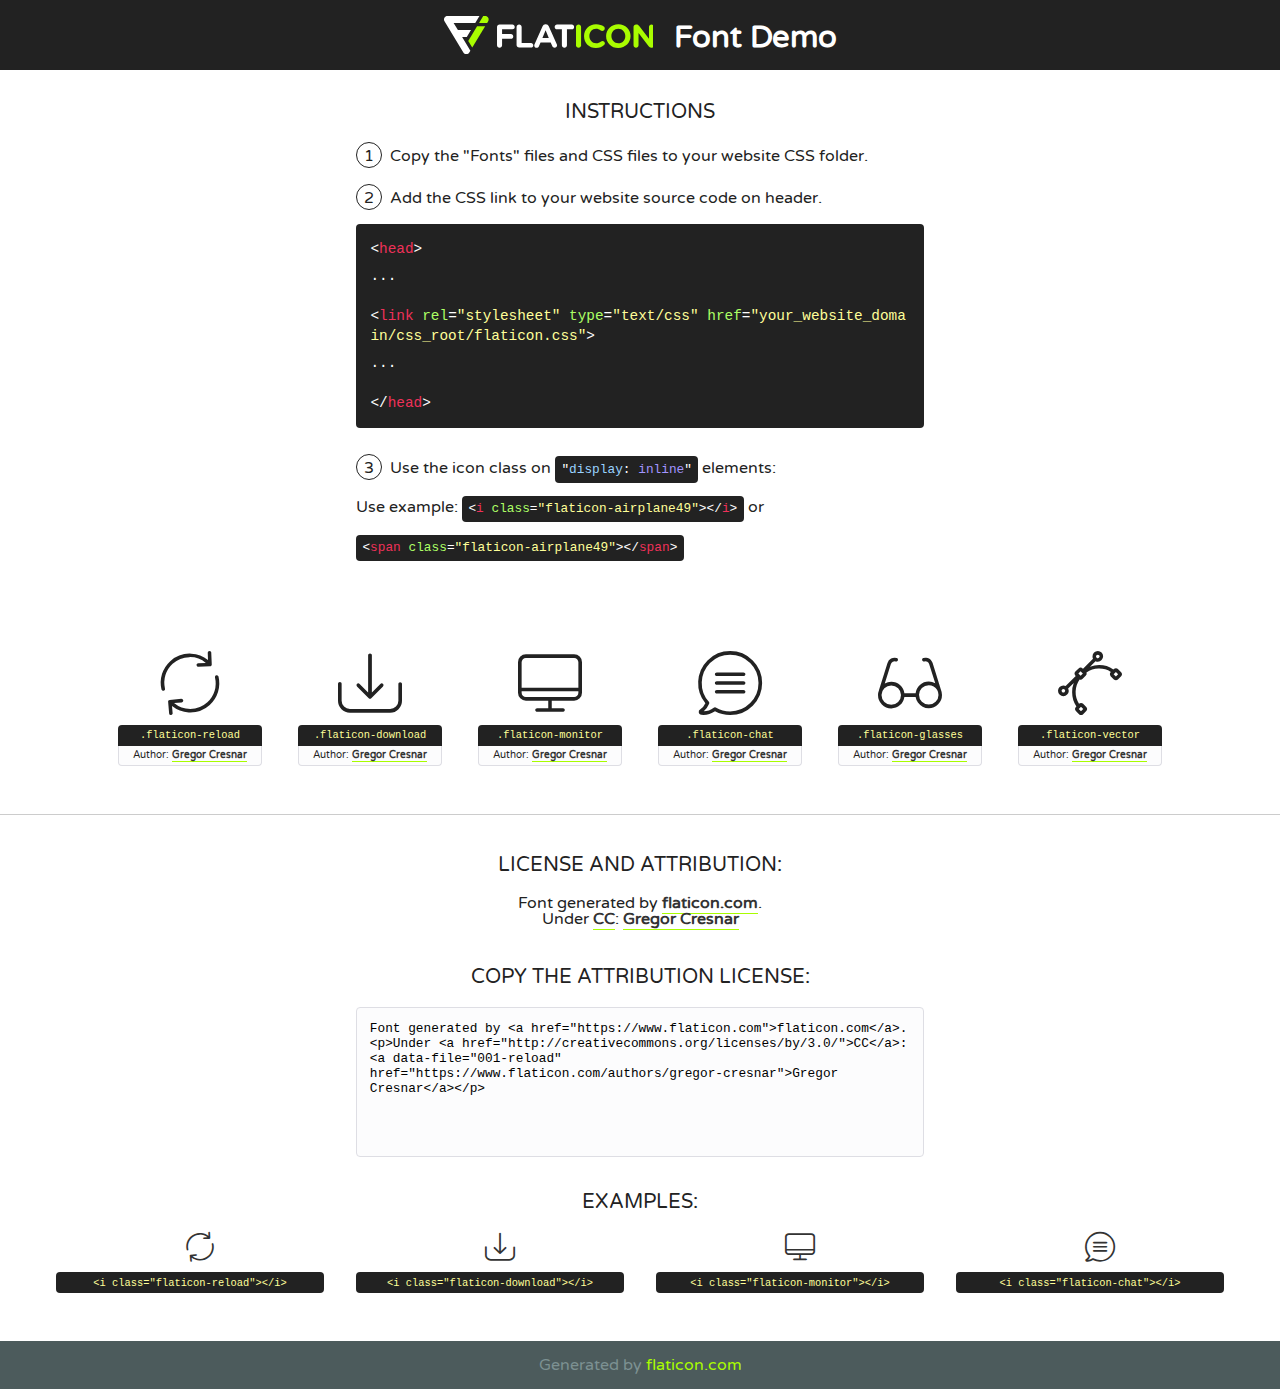
<file: fonts/flaticon/font/flaticon.html>
<!DOCTYPE html>
<!--
  Flaticon icon font: Flaticon
  Creation date: 21/03/2019 11:46
-->
<html>
<!DOCTYPE html>
<html>

<head>
    <title>Flaticon WebFont</title>
    <link href="http://fonts.googleapis.com/css?family=Varela+Round" rel="stylesheet" type="text/css" />
    <link rel="stylesheet" type="text/css" href="flaticon.css">
    <meta charset="UTF-8">
    <style>
    html, body, div, span, applet, object, iframe,
    h1, h2, h3, h4, h5, h6, p, blockquote, pre,
    a, abbr, acronym, address, big, cite, code,
    del, dfn, em, img, ins, kbd, q, s, samp,
    small, strike, strong, sub, sup, tt, var,
    b, u, i, center,
    dl, dt, dd, ol, ul, li,
    fieldset, form, label, legend,
    table, caption, tbody, tfoot, thead, tr, th, td,
    article, aside, canvas, details, embed, 
    figure, figcaption, footer, header, hgroup, 
    menu, nav, output, ruby, section, summary,
    time, mark, audio, video {
        margin: 0;
        padding: 0;
        border: 0;
        font-size: 100%;
        font: inherit;
        vertical-align: baseline;
    }
    /* HTML5 display-role reset for older browsers */
    article, aside, details, figcaption, figure, 
    footer, header, hgroup, menu, nav, section {
        display: block;
    }
    body {
        line-height: 1;
    }
    ol, ul {
        list-style: none;
    }
    blockquote, q {
        quotes: none;
    }
    blockquote:before, blockquote:after,
    q:before, q:after {
        content: '';
        content: none;
    }
    table {
        border-collapse: collapse;
        border-spacing: 0;
    }
    body {
        font-family: 'Varela Round', Helvetica, Arial, sans-serif;
        font-size: 16px;
        color: #222;
    }
    a {
        color: #333;
        border-bottom: 1px solid #a9fd00;
        font-weight: bold;
        text-decoration: none;
    }
    * {
        -moz-box-sizing: border-box;
        -webkit-box-sizing: border-box;
        box-sizing: border-box;
        margin: 0;
        padding: 0;
    }
    [class^="flaticon-"]:before, [class*=" flaticon-"]:before, [class^="flaticon-"]:after, [class*=" flaticon-"]:after {
        font-family: Flaticon;
        font-size: 30px;
        font-style: normal;
        margin-left: 20px;
        color: #333;
    }
    .wrapper {
        max-width: 600px;
        margin: auto;
        padding: 0 1em;
    }
    .title {
        font-size: 1.25em;
        text-align: center;
        margin-bottom: 1em;
        text-transform: uppercase;
    }
    header {
        text-align: center;
        background-color: #222;
        color: #fff;
        padding: 1em;
    }
    header .logo {
        width: 210px;
        height: 38px;
        display: inline-block;
        vertical-align: middle;
        margin-right: 1em;
        border: none;
    }
    header strong {
        font-size: 1.95em;
        font-weight: bold;
        vertical-align: middle;
        margin-top: 5px;
        display: inline-block;
    }
    .demo {
        margin: 2em auto;
        line-height: 1.25em;
    }
    .demo ul li {
        margin-bottom: 1em;
    }
    .demo ul li .num {
        color: #222;
        border-radius: 20px;
        display: inline-block;
        width: 26px;
        padding: 3px;
        height: 26px;
        text-align: center;
        margin-right: 0.5em;
        border: 1px solid #222;
    }
    .demo ul li code {
        background-color: #222;
        border-radius: 4px;
        padding: 0.25em 0.5em;
        display: inline-block;
        color: #fff;
        font-family: Consolas,Monaco,Lucida Console,Liberation Mono,DejaVu Sans Mono,Bitstream Vera Sans Mono,Courier New, monospace;
        font-weight: lighter;
        margin-top: 1em;
        font-size: 0.8em;
        word-break: break-all;
    }
    .demo ul li code.big {
        padding: 1em;
        font-size: 0.9em;
    }
    .demo ul li code .red {
        color: #EF3159;
    }
    .demo ul li code .green {
        color: #ACFF65;
    }
    .demo ul li code .yellow {
        color: #FFFF99;
    }
    .demo ul li code .blue {
        color: #99D3FF;
    }
    .demo ul li code .purple {
        color: #A295FF;
    }
    .demo ul li code .dots {
        margin-top: 0.5em;
        display: block;
    }
    #glyphs {
        border-bottom: 1px solid #ccc;
        padding: 2em 0;
        text-align: center;
    }
    .glyph {
        display: inline-block;
        width: 9em;
        margin: 1em;
        text-align: center;
        vertical-align: top;
        background: #FFF;
    }
    .glyph .glyph-icon {
        padding: 10px;
        display: block;
        font-family:"Flaticon";
        font-size: 64px;
        line-height: 1;
    }
    .glyph .glyph-icon:before {
        font-size: 64px;
        color: #222;
        margin-left: 0;
    }
    .class-name {
        font-size: 0.65em;
        background-color: #222;
        color: #fff;
        border-radius: 4px 4px 0 0;
        padding: 0.5em;
        color: #FFFF99;
        font-family: Consolas,Monaco,Lucida Console,Liberation Mono,DejaVu Sans Mono,Bitstream Vera Sans Mono,Courier New, monospace;
    }
    .author-name {
        font-size: 0.6em;
        background-color: #fcfcfd;
        border: 1px solid #DEDEE4;
        border-top: 0;
        border-radius: 0 0 4px 4px;
        padding: 0.5em;
    }
    .class-name:last-child {
        font-size: 10px;
        color:#888;
    }
    .class-name:last-child a {
        font-size: 10px;
        color:#555;
    }
    .class-name:last-child a:hover {
        color:#a9fd00;
    }
    .glyph > input {
        display: block;
        width: 100px;
        margin: 5px auto;
        text-align: center;
        font-size: 12px;
        cursor: text;
    }
    .glyph > input.icon-input {
        font-family:"Flaticon";
        font-size: 16px;
        margin-bottom: 10px;
    }
    .attribution .title {
        margin-top: 2em;
    }
    .attribution textarea {
        background-color: #fcfcfd;
        padding: 1em;
        border: none;
        box-shadow: none;
        border: 1px solid #DEDEE4;
        border-radius: 4px;
        resize: none;
        width: 100%;
        height: 150px;
        font-size: 0.8em;
        font-family: Consolas,Monaco,Lucida Console,Liberation Mono,DejaVu Sans Mono,Bitstream Vera Sans Mono,Courier New, monospace;
        -webkit-appearance: none;
    }
    .iconsuse {
        margin: 2em auto;
        text-align: center;
        max-width: 1200px;
    }
    .iconsuse:after {
        content: '';
        display: table;
        clear: both;
    }
    .iconsuse .image {
        float: left;
        width: 25%;
        padding: 0 1em;
    }
    .iconsuse .image p {
        margin-bottom: 1em;
    }
    .iconsuse .image span {
        display: block;
        font-size: 0.65em;
        background-color: #222;
        color: #fff;
        border-radius: 4px;
        padding: 0.5em;
        color: #FFFF99;
        margin-top: 1em;
        font-family: Consolas,Monaco,Lucida Console,Liberation Mono,DejaVu Sans Mono,Bitstream Vera Sans Mono,Courier New, monospace;
    }
    #footer {
        text-align: center;
        background-color: #4C5B5C;
        color: #7c9192;
        padding: 1em;
    }
    #footer a {
        border: none;
        color: #a9fd00;
        font-weight: normal;
    }
    @media (max-width: 960px) {
        .iconsuse .image {
            width: 50%;
        }
    }
    @media (max-width: 560px) {
        .iconsuse .image {
            width: 100%;
        }
    }
    </style>
</head>

<body class="characters-off">

    <header>
        <a href="https://www.flaticon.com" target="_blank" class="logo">
            <svg version="1.1" xmlns="http://www.w3.org/2000/svg" xmlns:xlink="http://www.w3.org/1999/xlink" xmlns:a="http://ns.adobe.com/AdobeSVGViewerExtensions/3.0/" viewBox="0 0 560.875 102.036" enable-background="new 0 0 560.875 102.036" xml:space="preserve">
                <defs>
                </defs>
                <g>
                    <g class="letters">
                        <path fill="#ffffff" d="M141.596,29.675c0-3.777,2.985-6.767,6.764-6.767h34.438c3.426,0,6.15,2.728,6.15,6.15
                        c0,3.43-2.724,6.149-6.15,6.149h-27.674v13.091h23.719c3.429,0,6.151,2.724,6.151,6.15c0,3.43-2.723,6.149-6.151,6.149h-23.719
                        v17.574c0,3.773-2.986,6.761-6.764,6.761c-3.779,0-6.764-2.989-6.764-6.761V29.675z"></path>
                        <path fill="#ffffff" d="M193.844,29.149c0-3.781,2.985-6.767,6.764-6.767c3.776,0,6.763,2.985,6.763,6.767v42.957h25.039
                        c3.426,0,6.149,2.726,6.149,6.153c0,3.425-2.723,6.15-6.149,6.15h-31.802c-3.779,0-6.764-2.986-6.764-6.768V29.149z"></path>
                        <path fill="#ffffff" d="M241.891,75.71l21.438-48.407c1.492-3.341,4.215-5.357,7.906-5.357h0.792
                        c3.686,0,6.323,2.017,7.815,5.357l21.439,48.407c0.436,0.967,0.701,1.845,0.701,2.723c0,3.602-2.809,6.501-6.414,6.501
                        c-3.161,0-5.269-1.845-6.499-4.655l-4.132-9.661h-27.059l-4.301,10.102c-1.144,2.631-3.426,4.214-6.237,4.214
                        c-3.517,0-6.24-2.81-6.24-6.325C241.1,77.64,241.451,76.677,241.891,75.71z M279.932,58.666l-8.521-20.297l-8.526,20.297H279.932
                        z"></path>
                        <path fill="#ffffff" d="M314.864,35.387H301.86c-3.429,0-6.239-2.813-6.239-6.238c0-3.429,2.811-6.24,6.239-6.24h39.533
                        c3.426,0,6.237,2.811,6.237,6.24c0,3.425-2.811,6.238-6.237,6.238h-13.001v42.785c0,3.773-2.99,6.761-6.764,6.761
                        c-3.779,0-6.764-2.989-6.764-6.761V35.387z"></path>
                        <path fill="#A9FD00" d="M352.615,29.149c0-3.781,2.985-6.767,6.767-6.767c3.774,0,6.761,2.985,6.761,6.767v49.024
                        c0,3.773-2.987,6.761-6.761,6.761c-3.781,0-6.767-2.989-6.767-6.761V29.149z"></path>
                        <path fill="#A9FD00" d="M374.132,53.836v-0.179c0-17.481,13.178-31.801,32.065-31.801c9.22,0,15.459,2.458,20.557,6.238
                        c1.402,1.054,2.637,2.985,2.637,5.357c0,3.692-2.985,6.59-6.681,6.59c-1.845,0-3.071-0.702-4.044-1.319
                        c-3.776-2.813-7.729-4.393-12.562-4.393c-10.364,0-17.831,8.611-17.831,19.154v0.173c0,10.542,7.291,19.329,17.831,19.329
                        c5.715,0,9.492-1.756,13.359-4.834c1.049-0.874,2.458-1.491,4.039-1.491c3.429,0,6.325,2.813,6.325,6.236
                        c0,2.106-1.056,3.78-2.282,4.834c-5.539,4.834-12.036,7.733-21.878,7.733C387.572,85.464,374.132,71.493,374.132,53.836z"></path>
                        <path fill="#A9FD00" d="M433.009,53.836v-0.179c0-17.481,13.79-31.801,32.766-31.801c18.981,0,32.592,14.143,32.592,31.628v0.173
                        c0,17.483-13.785,31.807-32.769,31.807C446.625,85.464,433.009,71.32,433.009,53.836z M484.224,53.836v-0.179
                        c0-10.539-7.725-19.326-18.626-19.326c-10.893,0-18.449,8.611-18.449,19.154v0.173c0,10.542,7.73,19.329,18.626,19.329
                        C476.676,72.986,484.224,64.378,484.224,53.836z"></path>
                        <path fill="#A9FD00" d="M506.233,29.321c0-3.774,2.99-6.763,6.767-6.763h1.401c3.252,0,5.183,1.583,7.029,3.953l26.093,34.265
                        V29.059c0-3.692,2.99-6.677,6.681-6.677c3.683,0,6.671,2.985,6.671,6.677v48.934c0,3.78-2.987,6.765-6.764,6.765h-0.436
                        c-3.257,0-5.188-1.581-7.034-3.953l-27.056-35.492v32.944c0,3.687-2.985,6.676-6.678,6.676c-3.683,0-6.673-2.989-6.673-6.676
                        V29.321z"></path>
                    </g>
                    <g class="insignia">
                        <path fill="#ffffff" d="M48.372,56.137h12.517l11.156-18.537H37.186L25.688,18.539h57.825L94.668,0H9.271
                        C5.925,0,2.842,1.801,1.198,4.716c-1.644,2.907-1.593,6.482,0.134,9.343l50.38,83.501c1.678,2.781,4.689,4.476,7.938,4.476
                        c3.246,0,6.257-1.695,7.935-4.476l2.898-4.804L48.372,56.137z"></path>
                        <g class="i">
                            <path fill="#A9FD00" d="M93.575,18.539h0.031v0.004l21.652,0.004l2.705-4.488c1.727-2.861,1.778-6.436,0.133-9.343
                            C116.454,1.801,113.371,0,110.026,0h-5.294L93.575,18.539z"></path>
                            <polygon fill="#A9FD00" points="88.291,27.356 64.725,66.486 75.519,84.404 109.942,27.356"></polygon>
                        </g>
                    </g>
                </g>
            </svg>
        </a>
        <strong>Font Demo</strong>
    </header>


    <section class="demo wrapper">

        <p class="title">Instructions</p>

        <ul>
            <li>
                <span class="num">1</span>Copy the "Fonts" files and CSS files to your website CSS folder.
            </li>
            <li>
                <span class="num">2</span>Add the CSS link to your website source code on header.
                <code class="big">
                    &lt;<span class="red">head</span>&gt;
                    <br/><span class="dots">...</span>
                    <br/>&lt;<span class="red">link</span> <span class="green">rel</span>=<span class="yellow">"stylesheet"</span> <span class="green">type</span>=<span class="yellow">"text/css"</span> <span class="green">href</span>=<span class="yellow">"your_website_domain/css_root/flaticon.css"</span>&gt;
                    <br/><span class="dots">...</span>
                    <br/>&lt;/<span class="red">head</span>&gt;
                </code>
            </li>

            <li>
                <p>
                    <span class="num">3</span>Use the icon class on <code>"<span class="blue">display</span>:<span class="purple"> inline</span>"</code> elements:
                    <br />
                    Use example: <code>&lt;<span class="red">i</span> <span class="green">class</span>=<span class="yellow">&quot;flaticon-airplane49&quot;</span>&gt;&lt;/<span class="red">i</span>&gt;</code> or <code>&lt;<span class="red">span</span> <span class="green">class</span>=<span class="yellow">&quot;flaticon-airplane49&quot;</span>&gt;&lt;/<span class="red">span</span>&gt;</code>
            </li>
        </ul>

    </section>




   <section id="glyphs">          
    
      
        <div class="glyph"><div class="glyph-icon flaticon-reload"></div>
            <div class="class-name">.flaticon-reload</div>
            <div class="author-name">Author: <a data-file="001-reload" href="https://www.flaticon.com/authors/gregor-cresnar">Gregor Cresnar</a> </div> 
        </div>        
        
        <div class="glyph"><div class="glyph-icon flaticon-download"></div>
            <div class="class-name">.flaticon-download</div>
            <div class="author-name">Author: <a data-file="002-download" href="https://www.flaticon.com/authors/gregor-cresnar">Gregor Cresnar</a> </div> 
        </div>        
        
        <div class="glyph"><div class="glyph-icon flaticon-monitor"></div>
            <div class="class-name">.flaticon-monitor</div>
            <div class="author-name">Author: <a data-file="003-monitor" href="https://www.flaticon.com/authors/gregor-cresnar">Gregor Cresnar</a> </div> 
        </div>        
        
        <div class="glyph"><div class="glyph-icon flaticon-chat"></div>
            <div class="class-name">.flaticon-chat</div>
            <div class="author-name">Author: <a data-file="004-chat" href="https://www.flaticon.com/authors/gregor-cresnar">Gregor Cresnar</a> </div> 
        </div>        
        
        <div class="glyph"><div class="glyph-icon flaticon-glasses"></div>
            <div class="class-name">.flaticon-glasses</div>
            <div class="author-name">Author: <a data-file="005-glasses" href="https://www.flaticon.com/authors/gregor-cresnar">Gregor Cresnar</a> </div> 
        </div>        
        
        <div class="glyph"><div class="glyph-icon flaticon-vector"></div>
            <div class="class-name">.flaticon-vector</div>
            <div class="author-name">Author: <a data-file="006-vector" href="https://www.flaticon.com/authors/gregor-cresnar">Gregor Cresnar</a> </div> 
        </div>        
        

    </section>



    <section class="attribution wrapper"   style="text-align:center;">

      <div class="title">License and attribution:</div><div class="attrDiv">Font generated by <a href="https://www.flaticon.com">flaticon.com</a>. <div><p>Under <a href="http://creativecommons.org/licenses/by/3.0/">CC</a>: <a data-file="001-reload" href="https://www.flaticon.com/authors/gregor-cresnar">Gregor Cresnar</a></p>  </div>
      </div>
      <div class="title">Copy the Attribution License:</div>

    <textarea onclick="this.focus();this.select();">Font generated by &lt;a href=&quot;https://www.flaticon.com&quot;&gt;flaticon.com&lt;/a&gt;. <p>Under <a href="http://creativecommons.org/licenses/by/3.0/">CC</a>: <a data-file="001-reload" href="https://www.flaticon.com/authors/gregor-cresnar">Gregor Cresnar</a></p>  
     </textarea>

    </section>

    <section class="iconsuse">

          <div class="title">Examples:</div>            
             
            <div class="image">
                <p>
                    <i class="glyph-icon flaticon-reload"></i> 
                    <span>&lt;i class=&quot;flaticon-reload&quot;&gt;&lt;/i&gt;</span>
                </p>
            </div>
            
            <div class="image">
                <p>
                    <i class="glyph-icon flaticon-download"></i> 
                    <span>&lt;i class=&quot;flaticon-download&quot;&gt;&lt;/i&gt;</span>
                </p>
            </div>
            
            <div class="image">
                <p>
                    <i class="glyph-icon flaticon-monitor"></i> 
                    <span>&lt;i class=&quot;flaticon-monitor&quot;&gt;&lt;/i&gt;</span>
                </p>
            </div>
            
            <div class="image">
                <p>
                    <i class="glyph-icon flaticon-chat"></i> 
                    <span>&lt;i class=&quot;flaticon-chat&quot;&gt;&lt;/i&gt;</span>
                </p>
            </div>
                       
        </div>
                            
    </section>

<div id="footer">
    <div>Generated by <a href="https://www.flaticon.com">flaticon.com</a>
    </div>
</div>



</body>
</html>
</file>
<file: fonts/icomoon/style.css>
@font-face {
  font-family: 'icomoon';
  src:  url('fonts/icomoon.eot?10si43');
  src:  url('fonts/icomoon.eot?10si43#iefix') format('embedded-opentype'),
    url('fonts/icomoon.ttf?10si43') format('truetype'),
    url('fonts/icomoon.woff?10si43') format('woff'),
    url('fonts/icomoon.svg?10si43#icomoon') format('svg');
  font-weight: normal;
  font-style: normal;
}

[class^="icon-"], [class*=" icon-"] {
  /* use !important to prevent issues with browser extensions that change fonts */
  font-family: 'icomoon' !important;
  speak: none;
  font-style: normal;
  font-weight: normal;
  font-variant: normal;
  text-transform: none;
  line-height: 1;

  /* Better Font Rendering =========== */
  -webkit-font-smoothing: antialiased;
  -moz-osx-font-smoothing: grayscale;
}

.icon-asterisk:before {
  content: "\f069";
}
.icon-plus:before {
  content: "\f067";
}
.icon-question:before {
  content: "\f128";
}
.icon-minus:before {
  content: "\f068";
}
.icon-glass:before {
  content: "\f000";
}
.icon-music:before {
  content: "\f001";
}
.icon-search:before {
  content: "\f002";
}
.icon-envelope-o:before {
  content: "\f003";
}
.icon-heart:before {
  content: "\f004";
}
.icon-star:before {
  content: "\f005";
}
.icon-star-o:before {
  content: "\f006";
}
.icon-user:before {
  content: "\f007";
}
.icon-film:before {
  content: "\f008";
}
.icon-th-large:before {
  content: "\f009";
}
.icon-th:before {
  content: "\f00a";
}
.icon-th-list:before {
  content: "\f00b";
}
.icon-check:before {
  content: "\f00c";
}
.icon-close:before {
  content: "\f00d";
}
.icon-remove:before {
  content: "\f00d";
}
.icon-times:before {
  content: "\f00d";
}
.icon-search-plus:before {
  content: "\f00e";
}
.icon-search-minus:before {
  content: "\f010";
}
.icon-power-off:before {
  content: "\f011";
}
.icon-signal:before {
  content: "\f012";
}
.icon-cog:before {
  content: "\f013";
}
.icon-gear:before {
  content: "\f013";
}
.icon-trash-o:before {
  content: "\f014";
}
.icon-home:before {
  content: "\f015";
}
.icon-file-o:before {
  content: "\f016";
}
.icon-clock-o:before {
  content: "\f017";
}
.icon-road:before {
  content: "\f018";
}
.icon-download:before {
  content: "\f019";
}
.icon-arrow-circle-o-down:before {
  content: "\f01a";
}
.icon-arrow-circle-o-up:before {
  content: "\f01b";
}
.icon-inbox:before {
  content: "\f01c";
}
.icon-play-circle-o:before {
  content: "\f01d";
}
.icon-repeat:before {
  content: "\f01e";
}
.icon-rotate-right:before {
  content: "\f01e";
}
.icon-refresh:before {
  content: "\f021";
}
.icon-list-alt:before {
  content: "\f022";
}
.icon-lock:before {
  content: "\f023";
}
.icon-flag:before {
  content: "\f024";
}
.icon-headphones:before {
  content: "\f025";
}
.icon-volume-off:before {
  content: "\f026";
}
.icon-volume-down:before {
  content: "\f027";
}
.icon-volume-up:before {
  content: "\f028";
}
.icon-qrcode:before {
  content: "\f029";
}
.icon-barcode:before {
  content: "\f02a";
}
.icon-tag:before {
  content: "\f02b";
}
.icon-tags:before {
  content: "\f02c";
}
.icon-book:before {
  content: "\f02d";
}
.icon-bookmark:before {
  content: "\f02e";
}
.icon-print:before {
  content: "\f02f";
}
.icon-camera:before {
  content: "\f030";
}
.icon-font:before {
  content: "\f031";
}
.icon-bold:before {
  content: "\f032";
}
.icon-italic:before {
  content: "\f033";
}
.icon-text-height:before {
  content: "\f034";
}
.icon-text-width:before {
  content: "\f035";
}
.icon-align-left:before {
  content: "\f036";
}
.icon-align-center:before {
  content: "\f037";
}
.icon-align-right:before {
  content: "\f038";
}
.icon-align-justify:before {
  content: "\f039";
}
.icon-list:before {
  content: "\f03a";
}
.icon-dedent:before {
  content: "\f03b";
}
.icon-outdent:before {
  content: "\f03b";
}
.icon-indent:before {
  content: "\f03c";
}
.icon-video-camera:before {
  content: "\f03d";
}
.icon-image:before {
  content: "\f03e";
}
.icon-photo:before {
  content: "\f03e";
}
.icon-picture-o:before {
  content: "\f03e";
}
.icon-pencil:before {
  content: "\f040";
}
.icon-map-marker:before {
  content: "\f041";
}
.icon-adjust:before {
  content: "\f042";
}
.icon-tint:before {
  content: "\f043";
}
.icon-edit:before {
  content: "\f044";
}
.icon-pencil-square-o:before {
  content: "\f044";
}
.icon-share-square-o:before {
  content: "\f045";
}
.icon-check-square-o:before {
  content: "\f046";
}
.icon-arrows:before {
  content: "\f047";
}
.icon-step-backward:before {
  content: "\f048";
}
.icon-fast-backward:before {
  content: "\f049";
}
.icon-backward:before {
  content: "\f04a";
}
.icon-play:before {
  content: "\f04b";
}
.icon-pause:before {
  content: "\f04c";
}
.icon-stop:before {
  content: "\f04d";
}
.icon-forward:before {
  content: "\f04e";
}
.icon-fast-forward:before {
  content: "\f050";
}
.icon-step-forward:before {
  content: "\f051";
}
.icon-eject:before {
  content: "\f052";
}
.icon-chevron-left:before {
  content: "\f053";
}
.icon-chevron-right:before {
  content: "\f054";
}
.icon-plus-circle:before {
  content: "\f055";
}
.icon-minus-circle:before {
  content: "\f056";
}
.icon-times-circle:before {
  content: "\f057";
}
.icon-check-circle:before {
  content: "\f058";
}
.icon-question-circle:before {
  content: "\f059";
}
.icon-info-circle:before {
  content: "\f05a";
}
.icon-crosshairs:before {
  content: "\f05b";
}
.icon-times-circle-o:before {
  content: "\f05c";
}
.icon-check-circle-o:before {
  content: "\f05d";
}
.icon-ban:before {
  content: "\f05e";
}
.icon-arrow-left:before {
  content: "\f060";
}
.icon-arrow-right:before {
  content: "\f061";
}
.icon-arrow-up:before {
  content: "\f062";
}
.icon-arrow-down:before {
  content: "\f063";
}
.icon-mail-forward:before {
  content: "\f064";
}
.icon-share:before {
  content: "\f064";
}
.icon-expand:before {
  content: "\f065";
}
.icon-compress:before {
  content: "\f066";
}
.icon-exclamation-circle:before {
  content: "\f06a";
}
.icon-gift:before {
  content: "\f06b";
}
.icon-leaf:before {
  content: "\f06c";
}
.icon-fire:before {
  content: "\f06d";
}
.icon-eye:before {
  content: "\f06e";
}
.icon-eye-slash:before {
  content: "\f070";
}
.icon-exclamation-triangle:before {
  content: "\f071";
}
.icon-warning:before {
  content: "\f071";
}
.icon-plane:before {
  content: "\f072";
}
.icon-calendar:before {
  content: "\f073";
}
.icon-random:before {
  content: "\f074";
}
.icon-comment:before {
  content: "\f075";
}
.icon-magnet:before {
  content: "\f076";
}
.icon-chevron-up:before {
  content: "\f077";
}
.icon-chevron-down:before {
  content: "\f078";
}
.icon-retweet:before {
  content: "\f079";
}
.icon-shopping-cart:before {
  content: "\f07a";
}
.icon-folder:before {
  content: "\f07b";
}
.icon-folder-open:before {
  content: "\f07c";
}
.icon-arrows-v:before {
  content: "\f07d";
}
.icon-arrows-h:before {
  content: "\f07e";
}
.icon-bar-chart:before {
  content: "\f080";
}
.icon-bar-chart-o:before {
  content: "\f080";
}
.icon-twitter-square:before {
  content: "\f081";
}
.icon-facebook-square:before {
  content: "\f082";
}
.icon-camera-retro:before {
  content: "\f083";
}
.icon-key:before {
  content: "\f084";
}
.icon-cogs:before {
  content: "\f085";
}
.icon-gears:before {
  content: "\f085";
}
.icon-comments:before {
  content: "\f086";
}
.icon-thumbs-o-up:before {
  content: "\f087";
}
.icon-thumbs-o-down:before {
  content: "\f088";
}
.icon-star-half:before {
  content: "\f089";
}
.icon-heart-o:before {
  content: "\f08a";
}
.icon-sign-out:before {
  content: "\f08b";
}
.icon-linkedin-square:before {
  content: "\f08c";
}
.icon-thumb-tack:before {
  content: "\f08d";
}
.icon-external-link:before {
  content: "\f08e";
}
.icon-sign-in:before {
  content: "\f090";
}
.icon-trophy:before {
  content: "\f091";
}
.icon-github-square:before {
  content: "\f092";
}
.icon-upload:before {
  content: "\f093";
}
.icon-lemon-o:before {
  content: "\f094";
}
.icon-phone:before {
  content: "\f095";
}
.icon-square-o:before {
  content: "\f096";
}
.icon-bookmark-o:before {
  content: "\f097";
}
.icon-phone-square:before {
  content: "\f098";
}
.icon-twitter:before {
  content: "\f099";
}
.icon-facebook:before {
  content: "\f09a";
}
.icon-facebook-f:before {
  content: "\f09a";
}
.icon-github:before {
  content: "\f09b";
}
.icon-unlock:before {
  content: "\f09c";
}
.icon-credit-card:before {
  content: "\f09d";
}
.icon-feed:before {
  content: "\f09e";
}
.icon-rss:before {
  content: "\f09e";
}
.icon-hdd-o:before {
  content: "\f0a0";
}
.icon-bullhorn:before {
  content: "\f0a1";
}
.icon-bell-o:before {
  content: "\f0a2";
}
.icon-certificate:before {
  content: "\f0a3";
}
.icon-hand-o-right:before {
  content: "\f0a4";
}
.icon-hand-o-left:before {
  content: "\f0a5";
}
.icon-hand-o-up:before {
  content: "\f0a6";
}
.icon-hand-o-down:before {
  content: "\f0a7";
}
.icon-arrow-circle-left:before {
  content: "\f0a8";
}
.icon-arrow-circle-right:before {
  content: "\f0a9";
}
.icon-arrow-circle-up:before {
  content: "\f0aa";
}
.icon-arrow-circle-down:before {
  content: "\f0ab";
}
.icon-globe:before {
  content: "\f0ac";
}
.icon-wrench:before {
  content: "\f0ad";
}
.icon-tasks:before {
  content: "\f0ae";
}
.icon-filter:before {
  content: "\f0b0";
}
.icon-briefcase:before {
  content: "\f0b1";
}
.icon-arrows-alt:before {
  content: "\f0b2";
}
.icon-group:before {
  content: "\f0c0";
}
.icon-users:before {
  content: "\f0c0";
}
.icon-chain:before {
  content: "\f0c1";
}
.icon-link:before {
  content: "\f0c1";
}
.icon-cloud:before {
  content: "\f0c2";
}
.icon-flask:before {
  content: "\f0c3";
}
.icon-cut:before {
  content: "\f0c4";
}
.icon-scissors:before {
  content: "\f0c4";
}
.icon-copy:before {
  content: "\f0c5";
}
.icon-files-o:before {
  content: "\f0c5";
}
.icon-paperclip:before {
  content: "\f0c6";
}
.icon-floppy-o:before {
  content: "\f0c7";
}
.icon-save:before {
  content: "\f0c7";
}
.icon-square:before {
  content: "\f0c8";
}
.icon-bars:before {
  content: "\f0c9";
}
.icon-navicon:before {
  content: "\f0c9";
}
.icon-reorder:before {
  content: "\f0c9";
}
.icon-list-ul:before {
  content: "\f0ca";
}
.icon-list-ol:before {
  content: "\f0cb";
}
.icon-strikethrough:before {
  content: "\f0cc";
}
.icon-underline:before {
  content: "\f0cd";
}
.icon-table:before {
  content: "\f0ce";
}
.icon-magic:before {
  content: "\f0d0";
}
.icon-truck:before {
  content: "\f0d1";
}
.icon-pinterest:before {
  content: "\f0d2";
}
.icon-pinterest-square:before {
  content: "\f0d3";
}
.icon-google-plus-square:before {
  content: "\f0d4";
}
.icon-google-plus:before {
  content: "\f0d5";
}
.icon-money:before {
  content: "\f0d6";
}
.icon-caret-down:before {
  content: "\f0d7";
}
.icon-caret-up:before {
  content: "\f0d8";
}
.icon-caret-left:before {
  content: "\f0d9";
}
.icon-caret-right:before {
  content: "\f0da";
}
.icon-columns:before {
  content: "\f0db";
}
.icon-sort:before {
  content: "\f0dc";
}
.icon-unsorted:before {
  content: "\f0dc";
}
.icon-sort-desc:before {
  content: "\f0dd";
}
.icon-sort-down:before {
  content: "\f0dd";
}
.icon-sort-asc:before {
  content: "\f0de";
}
.icon-sort-up:before {
  content: "\f0de";
}
.icon-envelope:before {
  content: "\f0e0";
}
.icon-linkedin:before {
  content: "\f0e1";
}
.icon-rotate-left:before {
  content: "\f0e2";
}
.icon-undo:before {
  content: "\f0e2";
}
.icon-gavel:before {
  content: "\f0e3";
}
.icon-legal:before {
  content: "\f0e3";
}
.icon-dashboard:before {
  content: "\f0e4";
}
.icon-tachometer:before {
  content: "\f0e4";
}
.icon-comment-o:before {
  content: "\f0e5";
}
.icon-comments-o:before {
  content: "\f0e6";
}
.icon-bolt:before {
  content: "\f0e7";
}
.icon-flash:before {
  content: "\f0e7";
}
.icon-sitemap:before {
  content: "\f0e8";
}
.icon-umbrella:before {
  content: "\f0e9";
}
.icon-clipboard:before {
  content: "\f0ea";
}
.icon-paste:before {
  content: "\f0ea";
}
.icon-lightbulb-o:before {
  content: "\f0eb";
}
.icon-exchange:before {
  content: "\f0ec";
}
.icon-cloud-download:before {
  content: "\f0ed";
}
.icon-cloud-upload:before {
  content: "\f0ee";
}
.icon-user-md:before {
  content: "\f0f0";
}
.icon-stethoscope:before {
  content: "\f0f1";
}
.icon-suitcase:before {
  content: "\f0f2";
}
.icon-bell:before {
  content: "\f0f3";
}
.icon-coffee:before {
  content: "\f0f4";
}
.icon-cutlery:before {
  content: "\f0f5";
}
.icon-file-text-o:before {
  content: "\f0f6";
}
.icon-building-o:before {
  content: "\f0f7";
}
.icon-hospital-o:before {
  content: "\f0f8";
}
.icon-ambulance:before {
  content: "\f0f9";
}
.icon-medkit:before {
  content: "\f0fa";
}
.icon-fighter-jet:before {
  content: "\f0fb";
}
.icon-beer:before {
  content: "\f0fc";
}
.icon-h-square:before {
  content: "\f0fd";
}
.icon-plus-square:before {
  content: "\f0fe";
}
.icon-angle-double-left:before {
  content: "\f100";
}
.icon-angle-double-right:before {
  content: "\f101";
}
.icon-angle-double-up:before {
  content: "\f102";
}
.icon-angle-double-down:before {
  content: "\f103";
}
.icon-angle-left:before {
  content: "\f104";
}
.icon-angle-right:before {
  content: "\f105";
}
.icon-angle-up:before {
  content: "\f106";
}
.icon-angle-down:before {
  content: "\f107";
}
.icon-desktop:before {
  content: "\f108";
}
.icon-laptop:before {
  content: "\f109";
}
.icon-tablet:before {
  content: "\f10a";
}
.icon-mobile:before {
  content: "\f10b";
}
.icon-mobile-phone:before {
  content: "\f10b";
}
.icon-circle-o:before {
  content: "\f10c";
}
.icon-quote-left:before {
  content: "\f10d";
}
.icon-quote-right:before {
  content: "\f10e";
}
.icon-spinner:before {
  content: "\f110";
}
.icon-circle:before {
  content: "\f111";
}
.icon-mail-reply:before {
  content: "\f112";
}
.icon-reply:before {
  content: "\f112";
}
.icon-github-alt:before {
  content: "\f113";
}
.icon-folder-o:before {
  content: "\f114";
}
.icon-folder-open-o:before {
  content: "\f115";
}
.icon-smile-o:before {
  content: "\f118";
}
.icon-frown-o:before {
  content: "\f119";
}
.icon-meh-o:before {
  content: "\f11a";
}
.icon-gamepad:before {
  content: "\f11b";
}
.icon-keyboard-o:before {
  content: "\f11c";
}
.icon-flag-o:before {
  content: "\f11d";
}
.icon-flag-checkered:before {
  content: "\f11e";
}
.icon-terminal:before {
  content: "\f120";
}
.icon-code:before {
  content: "\f121";
}
.icon-mail-reply-all:before {
  content: "\f122";
}
.icon-reply-all:before {
  content: "\f122";
}
.icon-star-half-empty:before {
  content: "\f123";
}
.icon-star-half-full:before {
  content: "\f123";
}
.icon-star-half-o:before {
  content: "\f123";
}
.icon-location-arrow:before {
  content: "\f124";
}
.icon-crop:before {
  content: "\f125";
}
.icon-code-fork:before {
  content: "\f126";
}
.icon-chain-broken:before {
  content: "\f127";
}
.icon-unlink:before {
  content: "\f127";
}
.icon-info:before {
  content: "\f129";
}
.icon-exclamation:before {
  content: "\f12a";
}
.icon-superscript:before {
  content: "\f12b";
}
.icon-subscript:before {
  content: "\f12c";
}
.icon-eraser:before {
  content: "\f12d";
}
.icon-puzzle-piece:before {
  content: "\f12e";
}
.icon-microphone:before {
  content: "\f130";
}
.icon-microphone-slash:before {
  content: "\f131";
}
.icon-shield:before {
  content: "\f132";
}
.icon-calendar-o:before {
  content: "\f133";
}
.icon-fire-extinguisher:before {
  content: "\f134";
}
.icon-rocket:before {
  content: "\f135";
}
.icon-maxcdn:before {
  content: "\f136";
}
.icon-chevron-circle-left:before {
  content: "\f137";
}
.icon-chevron-circle-right:before {
  content: "\f138";
}
.icon-chevron-circle-up:before {
  content: "\f139";
}
.icon-chevron-circle-down:before {
  content: "\f13a";
}
.icon-html5:before {
  content: "\f13b";
}
.icon-css3:before {
  content: "\f13c";
}
.icon-anchor:before {
  content: "\f13d";
}
.icon-unlock-alt:before {
  content: "\f13e";
}
.icon-bullseye:before {
  content: "\f140";
}
.icon-ellipsis-h:before {
  content: "\f141";
}
.icon-ellipsis-v:before {
  content: "\f142";
}
.icon-rss-square:before {
  content: "\f143";
}
.icon-play-circle:before {
  content: "\f144";
}
.icon-ticket:before {
  content: "\f145";
}
.icon-minus-square:before {
  content: "\f146";
}
.icon-minus-square-o:before {
  content: "\f147";
}
.icon-level-up:before {
  content: "\f148";
}
.icon-level-down:before {
  content: "\f149";
}
.icon-check-square:before {
  content: "\f14a";
}
.icon-pencil-square:before {
  content: "\f14b";
}
.icon-external-link-square:before {
  content: "\f14c";
}
.icon-share-square:before {
  content: "\f14d";
}
.icon-compass:before {
  content: "\f14e";
}
.icon-caret-square-o-down:before {
  content: "\f150";
}
.icon-toggle-down:before {
  content: "\f150";
}
.icon-caret-square-o-up:before {
  content: "\f151";
}
.icon-toggle-up:before {
  content: "\f151";
}
.icon-caret-square-o-right:before {
  content: "\f152";
}
.icon-toggle-right:before {
  content: "\f152";
}
.icon-eur:before {
  content: "\f153";
}
.icon-euro:before {
  content: "\f153";
}
.icon-gbp:before {
  content: "\f154";
}
.icon-dollar:before {
  content: "\f155";
}
.icon-usd:before {
  content: "\f155";
}
.icon-inr:before {
  content: "\f156";
}
.icon-rupee:before {
  content: "\f156";
}
.icon-cny:before {
  content: "\f157";
}
.icon-jpy:before {
  content: "\f157";
}
.icon-rmb:before {
  content: "\f157";
}
.icon-yen:before {
  content: "\f157";
}
.icon-rouble:before {
  content: "\f158";
}
.icon-rub:before {
  content: "\f158";
}
.icon-ruble:before {
  content: "\f158";
}
.icon-krw:before {
  content: "\f159";
}
.icon-won:before {
  content: "\f159";
}
.icon-bitcoin:before {
  content: "\f15a";
}
.icon-btc:before {
  content: "\f15a";
}
.icon-file:before {
  content: "\f15b";
}
.icon-file-text:before {
  content: "\f15c";
}
.icon-sort-alpha-asc:before {
  content: "\f15d";
}
.icon-sort-alpha-desc:before {
  content: "\f15e";
}
.icon-sort-amount-asc:before {
  content: "\f160";
}
.icon-sort-amount-desc:before {
  content: "\f161";
}
.icon-sort-numeric-asc:before {
  content: "\f162";
}
.icon-sort-numeric-desc:before {
  content: "\f163";
}
.icon-thumbs-up:before {
  content: "\f164";
}
.icon-thumbs-down:before {
  content: "\f165";
}
.icon-youtube-square:before {
  content: "\f166";
}
.icon-youtube:before {
  content: "\f167";
}
.icon-xing:before {
  content: "\f168";
}
.icon-xing-square:before {
  content: "\f169";
}
.icon-youtube-play:before {
  content: "\f16a";
}
.icon-dropbox:before {
  content: "\f16b";
}
.icon-stack-overflow:before {
  content: "\f16c";
}
.icon-instagram:before {
  content: "\f16d";
}
.icon-flickr:before {
  content: "\f16e";
}
.icon-adn:before {
  content: "\f170";
}
.icon-bitbucket:before {
  content: "\f171";
}
.icon-bitbucket-square:before {
  content: "\f172";
}
.icon-tumblr:before {
  content: "\f173";
}
.icon-tumblr-square:before {
  content: "\f174";
}
.icon-long-arrow-down:before {
  content: "\f175";
}
.icon-long-arrow-up:before {
  content: "\f176";
}
.icon-long-arrow-left:before {
  content: "\f177";
}
.icon-long-arrow-right:before {
  content: "\f178";
}
.icon-apple:before {
  content: "\f179";
}
.icon-windows:before {
  content: "\f17a";
}
.icon-android:before {
  content: "\f17b";
}
.icon-linux:before {
  content: "\f17c";
}
.icon-dribbble:before {
  content: "\f17d";
}
.icon-skype:before {
  content: "\f17e";
}
.icon-foursquare:before {
  content: "\f180";
}
.icon-trello:before {
  content: "\f181";
}
.icon-female:before {
  content: "\f182";
}
.icon-male:before {
  content: "\f183";
}
.icon-gittip:before {
  content: "\f184";
}
.icon-gratipay:before {
  content: "\f184";
}
.icon-sun-o:before {
  content: "\f185";
}
.icon-moon-o:before {
  content: "\f186";
}
.icon-archive:before {
  content: "\f187";
}
.icon-bug:before {
  content: "\f188";
}
.icon-vk:before {
  content: "\f189";
}
.icon-weibo:before {
  content: "\f18a";
}
.icon-renren:before {
  content: "\f18b";
}
.icon-pagelines:before {
  content: "\f18c";
}
.icon-stack-exchange:before {
  content: "\f18d";
}
.icon-arrow-circle-o-right:before {
  content: "\f18e";
}
.icon-arrow-circle-o-left:before {
  content: "\f190";
}
.icon-caret-square-o-left:before {
  content: "\f191";
}
.icon-toggle-left:before {
  content: "\f191";
}
.icon-dot-circle-o:before {
  content: "\f192";
}
.icon-wheelchair:before {
  content: "\f193";
}
.icon-vimeo-square:before {
  content: "\f194";
}
.icon-try:before {
  content: "\f195";
}
.icon-turkish-lira:before {
  content: "\f195";
}
.icon-plus-square-o:before {
  content: "\f196";
}
.icon-space-shuttle:before {
  content: "\f197";
}
.icon-slack:before {
  content: "\f198";
}
.icon-envelope-square:before {
  content: "\f199";
}
.icon-wordpress:before {
  content: "\f19a";
}
.icon-openid:before {
  content: "\f19b";
}
.icon-bank:before {
  content: "\f19c";
}
.icon-institution:before {
  content: "\f19c";
}
.icon-university:before {
  content: "\f19c";
}
.icon-graduation-cap:before {
  content: "\f19d";
}
.icon-mortar-board:before {
  content: "\f19d";
}
.icon-yahoo:before {
  content: "\f19e";
}
.icon-google:before {
  content: "\f1a0";
}
.icon-reddit:before {
  content: "\f1a1";
}
.icon-reddit-square:before {
  content: "\f1a2";
}
.icon-stumbleupon-circle:before {
  content: "\f1a3";
}
.icon-stumbleupon:before {
  content: "\f1a4";
}
.icon-delicious:before {
  content: "\f1a5";
}
.icon-digg:before {
  content: "\f1a6";
}
.icon-pied-piper-pp:before {
  content: "\f1a7";
}
.icon-pied-piper-alt:before {
  content: "\f1a8";
}
.icon-drupal:before {
  content: "\f1a9";
}
.icon-joomla:before {
  content: "\f1aa";
}
.icon-language:before {
  content: "\f1ab";
}
.icon-fax:before {
  content: "\f1ac";
}
.icon-building:before {
  content: "\f1ad";
}
.icon-child:before {
  content: "\f1ae";
}
.icon-paw:before {
  content: "\f1b0";
}
.icon-spoon:before {
  content: "\f1b1";
}
.icon-cube:before {
  content: "\f1b2";
}
.icon-cubes:before {
  content: "\f1b3";
}
.icon-behance:before {
  content: "\f1b4";
}
.icon-behance-square:before {
  content: "\f1b5";
}
.icon-steam:before {
  content: "\f1b6";
}
.icon-steam-square:before {
  content: "\f1b7";
}
.icon-recycle:before {
  content: "\f1b8";
}
.icon-automobile:before {
  content: "\f1b9";
}
.icon-car:before {
  content: "\f1b9";
}
.icon-cab:before {
  content: "\f1ba";
}
.icon-taxi:before {
  content: "\f1ba";
}
.icon-tree:before {
  content: "\f1bb";
}
.icon-spotify:before {
  content: "\f1bc";
}
.icon-deviantart:before {
  content: "\f1bd";
}
.icon-soundcloud:before {
  content: "\f1be";
}
.icon-database:before {
  content: "\f1c0";
}
.icon-file-pdf-o:before {
  content: "\f1c1";
}
.icon-file-word-o:before {
  content: "\f1c2";
}
.icon-file-excel-o:before {
  content: "\f1c3";
}
.icon-file-powerpoint-o:before {
  content: "\f1c4";
}
.icon-file-image-o:before {
  content: "\f1c5";
}
.icon-file-photo-o:before {
  content: "\f1c5";
}
.icon-file-picture-o:before {
  content: "\f1c5";
}
.icon-file-archive-o:before {
  content: "\f1c6";
}
.icon-file-zip-o:before {
  content: "\f1c6";
}
.icon-file-audio-o:before {
  content: "\f1c7";
}
.icon-file-sound-o:before {
  content: "\f1c7";
}
.icon-file-movie-o:before {
  content: "\f1c8";
}
.icon-file-video-o:before {
  content: "\f1c8";
}
.icon-file-code-o:before {
  content: "\f1c9";
}
.icon-vine:before {
  content: "\f1ca";
}
.icon-codepen:before {
  content: "\f1cb";
}
.icon-jsfiddle:before {
  content: "\f1cc";
}
.icon-life-bouy:before {
  content: "\f1cd";
}
.icon-life-buoy:before {
  content: "\f1cd";
}
.icon-life-ring:before {
  content: "\f1cd";
}
.icon-life-saver:before {
  content: "\f1cd";
}
.icon-support:before {
  content: "\f1cd";
}
.icon-circle-o-notch:before {
  content: "\f1ce";
}
.icon-ra:before {
  content: "\f1d0";
}
.icon-rebel:before {
  content: "\f1d0";
}
.icon-resistance:before {
  content: "\f1d0";
}
.icon-empire:before {
  content: "\f1d1";
}
.icon-ge:before {
  content: "\f1d1";
}
.icon-git-square:before {
  content: "\f1d2";
}
.icon-git:before {
  content: "\f1d3";
}
.icon-hacker-news:before {
  content: "\f1d4";
}
.icon-y-combinator-square:before {
  content: "\f1d4";
}
.icon-yc-square:before {
  content: "\f1d4";
}
.icon-tencent-weibo:before {
  content: "\f1d5";
}
.icon-qq:before {
  content: "\f1d6";
}
.icon-wechat:before {
  content: "\f1d7";
}
.icon-weixin:before {
  content: "\f1d7";
}
.icon-paper-plane:before {
  content: "\f1d8";
}
.icon-send:before {
  content: "\f1d8";
}
.icon-paper-plane-o:before {
  content: "\f1d9";
}
.icon-send-o:before {
  content: "\f1d9";
}
.icon-history:before {
  content: "\f1da";
}
.icon-circle-thin:before {
  content: "\f1db";
}
.icon-header:before {
  content: "\f1dc";
}
.icon-paragraph:before {
  content: "\f1dd";
}
.icon-sliders:before {
  content: "\f1de";
}
.icon-share-alt:before {
  content: "\f1e0";
}
.icon-share-alt-square:before {
  content: "\f1e1";
}
.icon-bomb:before {
  content: "\f1e2";
}
.icon-futbol-o:before {
  content: "\f1e3";
}
.icon-soccer-ball-o:before {
  content: "\f1e3";
}
.icon-tty:before {
  content: "\f1e4";
}
.icon-binoculars:before {
  content: "\f1e5";
}
.icon-plug:before {
  content: "\f1e6";
}
.icon-slideshare:before {
  content: "\f1e7";
}
.icon-twitch:before {
  content: "\f1e8";
}
.icon-yelp:before {
  content: "\f1e9";
}
.icon-newspaper-o:before {
  content: "\f1ea";
}
.icon-wifi:before {
  content: "\f1eb";
}
.icon-calculator:before {
  content: "\f1ec";
}
.icon-paypal:before {
  content: "\f1ed";
}
.icon-google-wallet:before {
  content: "\f1ee";
}
.icon-cc-visa:before {
  content: "\f1f0";
}
.icon-cc-mastercard:before {
  content: "\f1f1";
}
.icon-cc-discover:before {
  content: "\f1f2";
}
.icon-cc-amex:before {
  content: "\f1f3";
}
.icon-cc-paypal:before {
  content: "\f1f4";
}
.icon-cc-stripe:before {
  content: "\f1f5";
}
.icon-bell-slash:before {
  content: "\f1f6";
}
.icon-bell-slash-o:before {
  content: "\f1f7";
}
.icon-trash:before {
  content: "\f1f8";
}
.icon-copyright:before {
  content: "\f1f9";
}
.icon-at:before {
  content: "\f1fa";
}
.icon-eyedropper:before {
  content: "\f1fb";
}
.icon-paint-brush:before {
  content: "\f1fc";
}
.icon-birthday-cake:before {
  content: "\f1fd";
}
.icon-area-chart:before {
  content: "\f1fe";
}
.icon-pie-chart:before {
  content: "\f200";
}
.icon-line-chart:before {
  content: "\f201";
}
.icon-lastfm:before {
  content: "\f202";
}
.icon-lastfm-square:before {
  content: "\f203";
}
.icon-toggle-off:before {
  content: "\f204";
}
.icon-toggle-on:before {
  content: "\f205";
}
.icon-bicycle:before {
  content: "\f206";
}
.icon-bus:before {
  content: "\f207";
}
.icon-ioxhost:before {
  content: "\f208";
}
.icon-angellist:before {
  content: "\f209";
}
.icon-cc:before {
  content: "\f20a";
}
.icon-ils:before {
  content: "\f20b";
}
.icon-shekel:before {
  content: "\f20b";
}
.icon-sheqel:before {
  content: "\f20b";
}
.icon-meanpath:before {
  content: "\f20c";
}
.icon-buysellads:before {
  content: "\f20d";
}
.icon-connectdevelop:before {
  content: "\f20e";
}
.icon-dashcube:before {
  content: "\f210";
}
.icon-forumbee:before {
  content: "\f211";
}
.icon-leanpub:before {
  content: "\f212";
}
.icon-sellsy:before {
  content: "\f213";
}
.icon-shirtsinbulk:before {
  content: "\f214";
}
.icon-simplybuilt:before {
  content: "\f215";
}
.icon-skyatlas:before {
  content: "\f216";
}
.icon-cart-plus:before {
  content: "\f217";
}
.icon-cart-arrow-down:before {
  content: "\f218";
}
.icon-diamond:before {
  content: "\f219";
}
.icon-ship:before {
  content: "\f21a";
}
.icon-user-secret:before {
  content: "\f21b";
}
.icon-motorcycle:before {
  content: "\f21c";
}
.icon-street-view:before {
  content: "\f21d";
}
.icon-heartbeat:before {
  content: "\f21e";
}
.icon-venus:before {
  content: "\f221";
}
.icon-mars:before {
  content: "\f222";
}
.icon-mercury:before {
  content: "\f223";
}
.icon-intersex:before {
  content: "\f224";
}
.icon-transgender:before {
  content: "\f224";
}
.icon-transgender-alt:before {
  content: "\f225";
}
.icon-venus-double:before {
  content: "\f226";
}
.icon-mars-double:before {
  content: "\f227";
}
.icon-venus-mars:before {
  content: "\f228";
}
.icon-mars-stroke:before {
  content: "\f229";
}
.icon-mars-stroke-v:before {
  content: "\f22a";
}
.icon-mars-stroke-h:before {
  content: "\f22b";
}
.icon-neuter:before {
  content: "\f22c";
}
.icon-genderless:before {
  content: "\f22d";
}
.icon-facebook-official:before {
  content: "\f230";
}
.icon-pinterest-p:before {
  content: "\f231";
}
.icon-whatsapp:before {
  content: "\f232";
}
.icon-server:before {
  content: "\f233";
}
.icon-user-plus:before {
  content: "\f234";
}
.icon-user-times:before {
  content: "\f235";
}
.icon-bed:before {
  content: "\f236";
}
.icon-hotel:before {
  content: "\f236";
}
.icon-viacoin:before {
  content: "\f237";
}
.icon-train:before {
  content: "\f238";
}
.icon-subway:before {
  content: "\f239";
}
.icon-medium:before {
  content: "\f23a";
}
.icon-y-combinator:before {
  content: "\f23b";
}
.icon-yc:before {
  content: "\f23b";
}
.icon-optin-monster:before {
  content: "\f23c";
}
.icon-opencart:before {
  content: "\f23d";
}
.icon-expeditedssl:before {
  content: "\f23e";
}
.icon-battery:before {
  content: "\f240";
}
.icon-battery-4:before {
  content: "\f240";
}
.icon-battery-full:before {
  content: "\f240";
}
.icon-battery-3:before {
  content: "\f241";
}
.icon-battery-three-quarters:before {
  content: "\f241";
}
.icon-battery-2:before {
  content: "\f242";
}
.icon-battery-half:before {
  content: "\f242";
}
.icon-battery-1:before {
  content: "\f243";
}
.icon-battery-quarter:before {
  content: "\f243";
}
.icon-battery-0:before {
  content: "\f244";
}
.icon-battery-empty:before {
  content: "\f244";
}
.icon-mouse-pointer:before {
  content: "\f245";
}
.icon-i-cursor:before {
  content: "\f246";
}
.icon-object-group:before {
  content: "\f247";
}
.icon-object-ungroup:before {
  content: "\f248";
}
.icon-sticky-note:before {
  content: "\f249";
}
.icon-sticky-note-o:before {
  content: "\f24a";
}
.icon-cc-jcb:before {
  content: "\f24b";
}
.icon-cc-diners-club:before {
  content: "\f24c";
}
.icon-clone:before {
  content: "\f24d";
}
.icon-balance-scale:before {
  content: "\f24e";
}
.icon-hourglass-o:before {
  content: "\f250";
}
.icon-hourglass-1:before {
  content: "\f251";
}
.icon-hourglass-start:before {
  content: "\f251";
}
.icon-hourglass-2:before {
  content: "\f252";
}
.icon-hourglass-half:before {
  content: "\f252";
}
.icon-hourglass-3:before {
  content: "\f253";
}
.icon-hourglass-end:before {
  content: "\f253";
}
.icon-hourglass:before {
  content: "\f254";
}
.icon-hand-grab-o:before {
  content: "\f255";
}
.icon-hand-rock-o:before {
  content: "\f255";
}
.icon-hand-paper-o:before {
  content: "\f256";
}
.icon-hand-stop-o:before {
  content: "\f256";
}
.icon-hand-scissors-o:before {
  content: "\f257";
}
.icon-hand-lizard-o:before {
  content: "\f258";
}
.icon-hand-spock-o:before {
  content: "\f259";
}
.icon-hand-pointer-o:before {
  content: "\f25a";
}
.icon-hand-peace-o:before {
  content: "\f25b";
}
.icon-trademark:before {
  content: "\f25c";
}
.icon-registered:before {
  content: "\f25d";
}
.icon-creative-commons:before {
  content: "\f25e";
}
.icon-gg:before {
  content: "\f260";
}
.icon-gg-circle:before {
  content: "\f261";
}
.icon-tripadvisor:before {
  content: "\f262";
}
.icon-odnoklassniki:before {
  content: "\f263";
}
.icon-odnoklassniki-square:before {
  content: "\f264";
}
.icon-get-pocket:before {
  content: "\f265";
}
.icon-wikipedia-w:before {
  content: "\f266";
}
.icon-safari:before {
  content: "\f267";
}
.icon-chrome:before {
  content: "\f268";
}
.icon-firefox:before {
  content: "\f269";
}
.icon-opera:before {
  content: "\f26a";
}
.icon-internet-explorer:before {
  content: "\f26b";
}
.icon-television:before {
  content: "\f26c";
}
.icon-tv:before {
  content: "\f26c";
}
.icon-contao:before {
  content: "\f26d";
}
.icon-500px:before {
  content: "\f26e";
}
.icon-amazon:before {
  content: "\f270";
}
.icon-calendar-plus-o:before {
  content: "\f271";
}
.icon-calendar-minus-o:before {
  content: "\f272";
}
.icon-calendar-times-o:before {
  content: "\f273";
}
.icon-calendar-check-o:before {
  content: "\f274";
}
.icon-industry:before {
  content: "\f275";
}
.icon-map-pin:before {
  content: "\f276";
}
.icon-map-signs:before {
  content: "\f277";
}
.icon-map-o:before {
  content: "\f278";
}
.icon-map:before {
  content: "\f279";
}
.icon-commenting:before {
  content: "\f27a";
}
.icon-commenting-o:before {
  content: "\f27b";
}
.icon-houzz:before {
  content: "\f27c";
}
.icon-vimeo:before {
  content: "\f27d";
}
.icon-black-tie:before {
  content: "\f27e";
}
.icon-fonticons:before {
  content: "\f280";
}
.icon-reddit-alien:before {
  content: "\f281";
}
.icon-edge:before {
  content: "\f282";
}
.icon-credit-card-alt:before {
  content: "\f283";
}
.icon-codiepie:before {
  content: "\f284";
}
.icon-modx:before {
  content: "\f285";
}
.icon-fort-awesome:before {
  content: "\f286";
}
.icon-usb:before {
  content: "\f287";
}
.icon-product-hunt:before {
  content: "\f288";
}
.icon-mixcloud:before {
  content: "\f289";
}
.icon-scribd:before {
  content: "\f28a";
}
.icon-pause-circle:before {
  content: "\f28b";
}
.icon-pause-circle-o:before {
  content: "\f28c";
}
.icon-stop-circle:before {
  content: "\f28d";
}
.icon-stop-circle-o:before {
  content: "\f28e";
}
.icon-shopping-bag:before {
  content: "\f290";
}
.icon-shopping-basket:before {
  content: "\f291";
}
.icon-hashtag:before {
  content: "\f292";
}
.icon-bluetooth:before {
  content: "\f293";
}
.icon-bluetooth-b:before {
  content: "\f294";
}
.icon-percent:before {
  content: "\f295";
}
.icon-gitlab:before {
  content: "\f296";
}
.icon-wpbeginner:before {
  content: "\f297";
}
.icon-wpforms:before {
  content: "\f298";
}
.icon-envira:before {
  content: "\f299";
}
.icon-universal-access:before {
  content: "\f29a";
}
.icon-wheelchair-alt:before {
  content: "\f29b";
}
.icon-question-circle-o:before {
  content: "\f29c";
}
.icon-blind:before {
  content: "\f29d";
}
.icon-audio-description:before {
  content: "\f29e";
}
.icon-volume-control-phone:before {
  content: "\f2a0";
}
.icon-braille:before {
  content: "\f2a1";
}
.icon-assistive-listening-systems:before {
  content: "\f2a2";
}
.icon-american-sign-language-interpreting:before {
  content: "\f2a3";
}
.icon-asl-interpreting:before {
  content: "\f2a3";
}
.icon-deaf:before {
  content: "\f2a4";
}
.icon-deafness:before {
  content: "\f2a4";
}
.icon-hard-of-hearing:before {
  content: "\f2a4";
}
.icon-glide:before {
  content: "\f2a5";
}
.icon-glide-g:before {
  content: "\f2a6";
}
.icon-sign-language:before {
  content: "\f2a7";
}
.icon-signing:before {
  content: "\f2a7";
}
.icon-low-vision:before {
  content: "\f2a8";
}
.icon-viadeo:before {
  content: "\f2a9";
}
.icon-viadeo-square:before {
  content: "\f2aa";
}
.icon-snapchat:before {
  content: "\f2ab";
}
.icon-snapchat-ghost:before {
  content: "\f2ac";
}
.icon-snapchat-square:before {
  content: "\f2ad";
}
.icon-pied-piper:before {
  content: "\f2ae";
}
.icon-first-order:before {
  content: "\f2b0";
}
.icon-yoast:before {
  content: "\f2b1";
}
.icon-themeisle:before {
  content: "\f2b2";
}
.icon-google-plus-circle:before {
  content: "\f2b3";
}
.icon-google-plus-official:before {
  content: "\f2b3";
}
.icon-fa:before {
  content: "\f2b4";
}
.icon-font-awesome:before {
  content: "\f2b4";
}
.icon-handshake-o:before {
  content: "\f2b5";
}
.icon-envelope-open:before {
  content: "\f2b6";
}
.icon-envelope-open-o:before {
  content: "\f2b7";
}
.icon-linode:before {
  content: "\f2b8";
}
.icon-address-book:before {
  content: "\f2b9";
}
.icon-address-book-o:before {
  content: "\f2ba";
}
.icon-address-card:before {
  content: "\f2bb";
}
.icon-vcard:before {
  content: "\f2bb";
}
.icon-address-card-o:before {
  content: "\f2bc";
}
.icon-vcard-o:before {
  content: "\f2bc";
}
.icon-user-circle:before {
  content: "\f2bd";
}
.icon-user-circle-o:before {
  content: "\f2be";
}
.icon-user-o:before {
  content: "\f2c0";
}
.icon-id-badge:before {
  content: "\f2c1";
}
.icon-drivers-license:before {
  content: "\f2c2";
}
.icon-id-card:before {
  content: "\f2c2";
}
.icon-drivers-license-o:before {
  content: "\f2c3";
}
.icon-id-card-o:before {
  content: "\f2c3";
}
.icon-quora:before {
  content: "\f2c4";
}
.icon-free-code-camp:before {
  content: "\f2c5";
}
.icon-telegram:before {
  content: "\f2c6";
}
.icon-thermometer:before {
  content: "\f2c7";
}
.icon-thermometer-4:before {
  content: "\f2c7";
}
.icon-thermometer-full:before {
  content: "\f2c7";
}
.icon-thermometer-3:before {
  content: "\f2c8";
}
.icon-thermometer-three-quarters:before {
  content: "\f2c8";
}
.icon-thermometer-2:before {
  content: "\f2c9";
}
.icon-thermometer-half:before {
  content: "\f2c9";
}
.icon-thermometer-1:before {
  content: "\f2ca";
}
.icon-thermometer-quarter:before {
  content: "\f2ca";
}
.icon-thermometer-0:before {
  content: "\f2cb";
}
.icon-thermometer-empty:before {
  content: "\f2cb";
}
.icon-shower:before {
  content: "\f2cc";
}
.icon-bath:before {
  content: "\f2cd";
}
.icon-bathtub:before {
  content: "\f2cd";
}
.icon-s15:before {
  content: "\f2cd";
}
.icon-podcast:before {
  content: "\f2ce";
}
.icon-window-maximize:before {
  content: "\f2d0";
}
.icon-window-minimize:before {
  content: "\f2d1";
}
.icon-window-restore:before {
  content: "\f2d2";
}
.icon-times-rectangle:before {
  content: "\f2d3";
}
.icon-window-close:before {
  content: "\f2d3";
}
.icon-times-rectangle-o:before {
  content: "\f2d4";
}
.icon-window-close-o:before {
  content: "\f2d4";
}
.icon-bandcamp:before {
  content: "\f2d5";
}
.icon-grav:before {
  content: "\f2d6";
}
.icon-etsy:before {
  content: "\f2d7";
}
.icon-imdb:before {
  content: "\f2d8";
}
.icon-ravelry:before {
  content: "\f2d9";
}
.icon-eercast:before {
  content: "\f2da";
}
.icon-microchip:before {
  content: "\f2db";
}
.icon-snowflake-o:before {
  content: "\f2dc";
}
.icon-superpowers:before {
  content: "\f2dd";
}
.icon-wpexplorer:before {
  content: "\f2de";
}
.icon-meetup:before {
  content: "\f2e0";
}
.icon-3d_rotation:before {
  content: "\e84d";
}
.icon-ac_unit:before {
  content: "\eb3b";
}
.icon-alarm:before {
  content: "\e855";
}
.icon-access_alarms:before {
  content: "\e191";
}
.icon-schedule:before {
  content: "\e8b5";
}
.icon-accessibility:before {
  content: "\e84e";
}
.icon-accessible:before {
  content: "\e914";
}
.icon-account_balance:before {
  content: "\e84f";
}
.icon-account_balance_wallet:before {
  content: "\e850";
}
.icon-account_box:before {
  content: "\e851";
}
.icon-account_circle:before {
  content: "\e853";
}
.icon-adb:before {
  content: "\e60e";
}
.icon-add:before {
  content: "\e145";
}
.icon-add_a_photo:before {
  content: "\e439";
}
.icon-alarm_add:before {
  content: "\e856";
}
.icon-add_alert:before {
  content: "\e003";
}
.icon-add_box:before {
  content: "\e146";
}
.icon-add_circle:before {
  content: "\e147";
}
.icon-control_point:before {
  content: "\e3ba";
}
.icon-add_location:before {
  content: "\e567";
}
.icon-add_shopping_cart:before {
  content: "\e854";
}
.icon-queue:before {
  content: "\e03c";
}
.icon-add_to_queue:before {
  content: "\e05c";
}
.icon-adjust2:before {
  content: "\e39e";
}
.icon-airline_seat_flat:before {
  content: "\e630";
}
.icon-airline_seat_flat_angled:before {
  content: "\e631";
}
.icon-airline_seat_individual_suite:before {
  content: "\e632";
}
.icon-airline_seat_legroom_extra:before {
  content: "\e633";
}
.icon-airline_seat_legroom_normal:before {
  content: "\e634";
}
.icon-airline_seat_legroom_reduced:before {
  content: "\e635";
}
.icon-airline_seat_recline_extra:before {
  content: "\e636";
}
.icon-airline_seat_recline_normal:before {
  content: "\e637";
}
.icon-flight:before {
  content: "\e539";
}
.icon-airplanemode_inactive:before {
  content: "\e194";
}
.icon-airplay:before {
  content: "\e055";
}
.icon-airport_shuttle:before {
  content: "\eb3c";
}
.icon-alarm_off:before {
  content: "\e857";
}
.icon-alarm_on:before {
  content: "\e858";
}
.icon-album:before {
  content: "\e019";
}
.icon-all_inclusive:before {
  content: "\eb3d";
}
.icon-all_out:before {
  content: "\e90b";
}
.icon-android2:before {
  content: "\e859";
}
.icon-announcement:before {
  content: "\e85a";
}
.icon-apps:before {
  content: "\e5c3";
}
.icon-archive2:before {
  content: "\e149";
}
.icon-arrow_back:before {
  content: "\e5c4";
}
.icon-arrow_downward:before {
  content: "\e5db";
}
.icon-arrow_drop_down:before {
  content: "\e5c5";
}
.icon-arrow_drop_down_circle:before {
  content: "\e5c6";
}
.icon-arrow_drop_up:before {
  content: "\e5c7";
}
.icon-arrow_forward:before {
  content: "\e5c8";
}
.icon-arrow_upward:before {
  content: "\e5d8";
}
.icon-art_track:before {
  content: "\e060";
}
.icon-aspect_ratio:before {
  content: "\e85b";
}
.icon-poll:before {
  content: "\e801";
}
.icon-assignment:before {
  content: "\e85d";
}
.icon-assignment_ind:before {
  content: "\e85e";
}
.icon-assignment_late:before {
  content: "\e85f";
}
.icon-assignment_return:before {
  content: "\e860";
}
.icon-assignment_returned:before {
  content: "\e861";
}
.icon-assignment_turned_in:before {
  content: "\e862";
}
.icon-assistant:before {
  content: "\e39f";
}
.icon-flag2:before {
  content: "\e153";
}
.icon-attach_file:before {
  content: "\e226";
}
.icon-attach_money:before {
  content: "\e227";
}
.icon-attachment:before {
  content: "\e2bc";
}
.icon-audiotrack:before {
  content: "\e3a1";
}
.icon-autorenew:before {
  content: "\e863";
}
.icon-av_timer:before {
  content: "\e01b";
}
.icon-backspace:before {
  content: "\e14a";
}
.icon-cloud_upload:before {
  content: "\e2c3";
}
.icon-battery_alert:before {
  content: "\e19c";
}
.icon-battery_charging_full:before {
  content: "\e1a3";
}
.icon-battery_std:before {
  content: "\e1a5";
}
.icon-battery_unknown:before {
  content: "\e1a6";
}
.icon-beach_access:before {
  content: "\eb3e";
}
.icon-beenhere:before {
  content: "\e52d";
}
.icon-block:before {
  content: "\e14b";
}
.icon-bluetooth2:before {
  content: "\e1a7";
}
.icon-bluetooth_searching:before {
  content: "\e1aa";
}
.icon-bluetooth_connected:before {
  content: "\e1a8";
}
.icon-bluetooth_disabled:before {
  content: "\e1a9";
}
.icon-blur_circular:before {
  content: "\e3a2";
}
.icon-blur_linear:before {
  content: "\e3a3";
}
.icon-blur_off:before {
  content: "\e3a4";
}
.icon-blur_on:before {
  content: "\e3a5";
}
.icon-class:before {
  content: "\e86e";
}
.icon-turned_in:before {
  content: "\e8e6";
}
.icon-turned_in_not:before {
  content: "\e8e7";
}
.icon-border_all:before {
  content: "\e228";
}
.icon-border_bottom:before {
  content: "\e229";
}
.icon-border_clear:before {
  content: "\e22a";
}
.icon-border_color:before {
  content: "\e22b";
}
.icon-border_horizontal:before {
  content: "\e22c";
}
.icon-border_inner:before {
  content: "\e22d";
}
.icon-border_left:before {
  content: "\e22e";
}
.icon-border_outer:before {
  content: "\e22f";
}
.icon-border_right:before {
  content: "\e230";
}
.icon-border_style:before {
  content: "\e231";
}
.icon-border_top:before {
  content: "\e232";
}
.icon-border_vertical:before {
  content: "\e233";
}
.icon-branding_watermark:before {
  content: "\e06b";
}
.icon-brightness_1:before {
  content: "\e3a6";
}
.icon-brightness_2:before {
  content: "\e3a7";
}
.icon-brightness_3:before {
  content: "\e3a8";
}
.icon-brightness_4:before {
  content: "\e3a9";
}
.icon-brightness_low:before {
  content: "\e1ad";
}
.icon-brightness_medium:before {
  content: "\e1ae";
}
.icon-brightness_high:before {
  content: "\e1ac";
}
.icon-brightness_auto:before {
  content: "\e1ab";
}
.icon-broken_image:before {
  content: "\e3ad";
}
.icon-brush:before {
  content: "\e3ae";
}
.icon-bubble_chart:before {
  content: "\e6dd";
}
.icon-bug_report:before {
  content: "\e868";
}
.icon-build:before {
  content: "\e869";
}
.icon-burst_mode:before {
  content: "\e43c";
}
.icon-domain:before {
  content: "\e7ee";
}
.icon-business_center:before {
  content: "\eb3f";
}
.icon-cached:before {
  content: "\e86a";
}
.icon-cake:before {
  content: "\e7e9";
}
.icon-phone2:before {
  content: "\e0cd";
}
.icon-call_end:before {
  content: "\e0b1";
}
.icon-call_made:before {
  content: "\e0b2";
}
.icon-merge_type:before {
  content: "\e252";
}
.icon-call_missed:before {
  content: "\e0b4";
}
.icon-call_missed_outgoing:before {
  content: "\e0e4";
}
.icon-call_received:before {
  content: "\e0b5";
}
.icon-call_split:before {
  content: "\e0b6";
}
.icon-call_to_action:before {
  content: "\e06c";
}
.icon-camera2:before {
  content: "\e3af";
}
.icon-photo_camera:before {
  content: "\e412";
}
.icon-camera_enhance:before {
  content: "\e8fc";
}
.icon-camera_front:before {
  content: "\e3b1";
}
.icon-camera_rear:before {
  content: "\e3b2";
}
.icon-camera_roll:before {
  content: "\e3b3";
}
.icon-cancel:before {
  content: "\e5c9";
}
.icon-redeem:before {
  content: "\e8b1";
}
.icon-card_membership:before {
  content: "\e8f7";
}
.icon-card_travel:before {
  content: "\e8f8";
}
.icon-casino:before {
  content: "\eb40";
}
.icon-cast:before {
  content: "\e307";
}
.icon-cast_connected:before {
  content: "\e308";
}
.icon-center_focus_strong:before {
  content: "\e3b4";
}
.icon-center_focus_weak:before {
  content: "\e3b5";
}
.icon-change_history:before {
  content: "\e86b";
}
.icon-chat:before {
  content: "\e0b7";
}
.icon-chat_bubble:before {
  content: "\e0ca";
}
.icon-chat_bubble_outline:before {
  content: "\e0cb";
}
.icon-check2:before {
  content: "\e5ca";
}
.icon-check_box:before {
  content: "\e834";
}
.icon-check_box_outline_blank:before {
  content: "\e835";
}
.icon-check_circle:before {
  content: "\e86c";
}
.icon-navigate_before:before {
  content: "\e408";
}
.icon-navigate_next:before {
  content: "\e409";
}
.icon-child_care:before {
  content: "\eb41";
}
.icon-child_friendly:before {
  content: "\eb42";
}
.icon-chrome_reader_mode:before {
  content: "\e86d";
}
.icon-close2:before {
  content: "\e5cd";
}
.icon-clear_all:before {
  content: "\e0b8";
}
.icon-closed_caption:before {
  content: "\e01c";
}
.icon-wb_cloudy:before {
  content: "\e42d";
}
.icon-cloud_circle:before {
  content: "\e2be";
}
.icon-cloud_done:before {
  content: "\e2bf";
}
.icon-cloud_download:before {
  content: "\e2c0";
}
.icon-cloud_off:before {
  content: "\e2c1";
}
.icon-cloud_queue:before {
  content: "\e2c2";
}
.icon-code2:before {
  content: "\e86f";
}
.icon-photo_library:before {
  content: "\e413";
}
.icon-collections_bookmark:before {
  content: "\e431";
}
.icon-palette:before {
  content: "\e40a";
}
.icon-colorize:before {
  content: "\e3b8";
}
.icon-comment2:before {
  content: "\e0b9";
}
.icon-compare:before {
  content: "\e3b9";
}
.icon-compare_arrows:before {
  content: "\e915";
}
.icon-laptop2:before {
  content: "\e31e";
}
.icon-confirmation_number:before {
  content: "\e638";
}
.icon-contact_mail:before {
  content: "\e0d0";
}
.icon-contact_phone:before {
  content: "\e0cf";
}
.icon-contacts:before {
  content: "\e0ba";
}
.icon-content_copy:before {
  content: "\e14d";
}
.icon-content_cut:before {
  content: "\e14e";
}
.icon-content_paste:before {
  content: "\e14f";
}
.icon-control_point_duplicate:before {
  content: "\e3bb";
}
.icon-copyright2:before {
  content: "\e90c";
}
.icon-mode_edit:before {
  content: "\e254";
}
.icon-create_new_folder:before {
  content: "\e2cc";
}
.icon-payment:before {
  content: "\e8a1";
}
.icon-crop2:before {
  content: "\e3be";
}
.icon-crop_16_9:before {
  content: "\e3bc";
}
.icon-crop_3_2:before {
  content: "\e3bd";
}
.icon-crop_landscape:before {
  content: "\e3c3";
}
.icon-crop_7_5:before {
  content: "\e3c0";
}
.icon-crop_din:before {
  content: "\e3c1";
}
.icon-crop_free:before {
  content: "\e3c2";
}
.icon-crop_original:before {
  content: "\e3c4";
}
.icon-crop_portrait:before {
  content: "\e3c5";
}
.icon-crop_rotate:before {
  content: "\e437";
}
.icon-crop_square:before {
  content: "\e3c6";
}
.icon-dashboard2:before {
  content: "\e871";
}
.icon-data_usage:before {
  content: "\e1af";
}
.icon-date_range:before {
  content: "\e916";
}
.icon-dehaze:before {
  content: "\e3c7";
}
.icon-delete:before {
  content: "\e872";
}
.icon-delete_forever:before {
  content: "\e92b";
}
.icon-delete_sweep:before {
  content: "\e16c";
}
.icon-description:before {
  content: "\e873";
}
.icon-desktop_mac:before {
  content: "\e30b";
}
.icon-desktop_windows:before {
  content: "\e30c";
}
.icon-details:before {
  content: "\e3c8";
}
.icon-developer_board:before {
  content: "\e30d";
}
.icon-developer_mode:before {
  content: "\e1b0";
}
.icon-device_hub:before {
  content: "\e335";
}
.icon-phonelink:before {
  content: "\e326";
}
.icon-devices_other:before {
  content: "\e337";
}
.icon-dialer_sip:before {
  content: "\e0bb";
}
.icon-dialpad:before {
  content: "\e0bc";
}
.icon-directions:before {
  content: "\e52e";
}
.icon-directions_bike:before {
  content: "\e52f";
}
.icon-directions_boat:before {
  content: "\e532";
}
.icon-directions_bus:before {
  content: "\e530";
}
.icon-directions_car:before {
  content: "\e531";
}
.icon-directions_railway:before {
  content: "\e534";
}
.icon-directions_run:before {
  content: "\e566";
}
.icon-directions_transit:before {
  content: "\e535";
}
.icon-directions_walk:before {
  content: "\e536";
}
.icon-disc_full:before {
  content: "\e610";
}
.icon-dns:before {
  content: "\e875";
}
.icon-not_interested:before {
  content: "\e033";
}
.icon-do_not_disturb_alt:before {
  content: "\e611";
}
.icon-do_not_disturb_off:before {
  content: "\e643";
}
.icon-remove_circle:before {
  content: "\e15c";
}
.icon-dock:before {
  content: "\e30e";
}
.icon-done:before {
  content: "\e876";
}
.icon-done_all:before {
  content: "\e877";
}
.icon-donut_large:before {
  content: "\e917";
}
.icon-donut_small:before {
  content: "\e918";
}
.icon-drafts:before {
  content: "\e151";
}
.icon-drag_handle:before {
  content: "\e25d";
}
.icon-time_to_leave:before {
  content: "\e62c";
}
.icon-dvr:before {
  content: "\e1b2";
}
.icon-edit_location:before {
  content: "\e568";
}
.icon-eject2:before {
  content: "\e8fb";
}
.icon-markunread:before {
  content: "\e159";
}
.icon-enhanced_encryption:before {
  content: "\e63f";
}
.icon-equalizer:before {
  content: "\e01d";
}
.icon-error:before {
  content: "\e000";
}
.icon-error_outline:before {
  content: "\e001";
}
.icon-euro_symbol:before {
  content: "\e926";
}
.icon-ev_station:before {
  content: "\e56d";
}
.icon-insert_invitation:before {
  content: "\e24f";
}
.icon-event_available:before {
  content: "\e614";
}
.icon-event_busy:before {
  content: "\e615";
}
.icon-event_note:before {
  content: "\e616";
}
.icon-event_seat:before {
  content: "\e903";
}
.icon-exit_to_app:before {
  content: "\e879";
}
.icon-expand_less:before {
  content: "\e5ce";
}
.icon-expand_more:before {
  content: "\e5cf";
}
.icon-explicit:before {
  content: "\e01e";
}
.icon-explore:before {
  content: "\e87a";
}
.icon-exposure:before {
  content: "\e3ca";
}
.icon-exposure_neg_1:before {
  content: "\e3cb";
}
.icon-exposure_neg_2:before {
  content: "\e3cc";
}
.icon-exposure_plus_1:before {
  content: "\e3cd";
}
.icon-exposure_plus_2:before {
  content: "\e3ce";
}
.icon-exposure_zero:before {
  content: "\e3cf";
}
.icon-extension:before {
  content: "\e87b";
}
.icon-face:before {
  content: "\e87c";
}
.icon-fast_forward:before {
  content: "\e01f";
}
.icon-fast_rewind:before {
  content: "\e020";
}
.icon-favorite:before {
  content: "\e87d";
}
.icon-favorite_border:before {
  content: "\e87e";
}
.icon-featured_play_list:before {
  content: "\e06d";
}
.icon-featured_video:before {
  content: "\e06e";
}
.icon-sms_failed:before {
  content: "\e626";
}
.icon-fiber_dvr:before {
  content: "\e05d";
}
.icon-fiber_manual_record:before {
  content: "\e061";
}
.icon-fiber_new:before {
  content: "\e05e";
}
.icon-fiber_pin:before {
  content: "\e06a";
}
.icon-fiber_smart_record:before {
  content: "\e062";
}
.icon-get_app:before {
  content: "\e884";
}
.icon-file_upload:before {
  content: "\e2c6";
}
.icon-filter2:before {
  content: "\e3d3";
}
.icon-filter_1:before {
  content: "\e3d0";
}
.icon-filter_2:before {
  content: "\e3d1";
}
.icon-filter_3:before {
  content: "\e3d2";
}
.icon-filter_4:before {
  content: "\e3d4";
}
.icon-filter_5:before {
  content: "\e3d5";
}
.icon-filter_6:before {
  content: "\e3d6";
}
.icon-filter_7:before {
  content: "\e3d7";
}
.icon-filter_8:before {
  content: "\e3d8";
}
.icon-filter_9:before {
  content: "\e3d9";
}
.icon-filter_9_plus:before {
  content: "\e3da";
}
.icon-filter_b_and_w:before {
  content: "\e3db";
}
.icon-filter_center_focus:before {
  content: "\e3dc";
}
.icon-filter_drama:before {
  content: "\e3dd";
}
.icon-filter_frames:before {
  content: "\e3de";
}
.icon-terrain:before {
  content: "\e564";
}
.icon-filter_list:before {
  content: "\e152";
}
.icon-filter_none:before {
  content: "\e3e0";
}
.icon-filter_tilt_shift:before {
  content: "\e3e2";
}
.icon-filter_vintage:before {
  content: "\e3e3";
}
.icon-find_in_page:before {
  content: "\e880";
}
.icon-find_replace:before {
  content: "\e881";
}
.icon-fingerprint:before {
  content: "\e90d";
}
.icon-first_page:before {
  content: "\e5dc";
}
.icon-fitness_center:before {
  content: "\eb43";
}
.icon-flare:before {
  content: "\e3e4";
}
.icon-flash_auto:before {
  content: "\e3e5";
}
.icon-flash_off:before {
  content: "\e3e6";
}
.icon-flash_on:before {
  content: "\e3e7";
}
.icon-flight_land:before {
  content: "\e904";
}
.icon-flight_takeoff:before {
  content: "\e905";
}
.icon-flip:before {
  content: "\e3e8";
}
.icon-flip_to_back:before {
  content: "\e882";
}
.icon-flip_to_front:before {
  content: "\e883";
}
.icon-folder2:before {
  content: "\e2c7";
}
.icon-folder_open:before {
  content: "\e2c8";
}
.icon-folder_shared:before {
  content: "\e2c9";
}
.icon-folder_special:before {
  content: "\e617";
}
.icon-font_download:before {
  content: "\e167";
}
.icon-format_align_center:before {
  content: "\e234";
}
.icon-format_align_justify:before {
  content: "\e235";
}
.icon-format_align_left:before {
  content: "\e236";
}
.icon-format_align_right:before {
  content: "\e237";
}
.icon-format_bold:before {
  content: "\e238";
}
.icon-format_clear:before {
  content: "\e239";
}
.icon-format_color_fill:before {
  content: "\e23a";
}
.icon-format_color_reset:before {
  content: "\e23b";
}
.icon-format_color_text:before {
  content: "\e23c";
}
.icon-format_indent_decrease:before {
  content: "\e23d";
}
.icon-format_indent_increase:before {
  content: "\e23e";
}
.icon-format_italic:before {
  content: "\e23f";
}
.icon-format_line_spacing:before {
  content: "\e240";
}
.icon-format_list_bulleted:before {
  content: "\e241";
}
.icon-format_list_numbered:before {
  content: "\e242";
}
.icon-format_paint:before {
  content: "\e243";
}
.icon-format_quote:before {
  content: "\e244";
}
.icon-format_shapes:before {
  content: "\e25e";
}
.icon-format_size:before {
  content: "\e245";
}
.icon-format_strikethrough:before {
  content: "\e246";
}
.icon-format_textdirection_l_to_r:before {
  content: "\e247";
}
.icon-format_textdirection_r_to_l:before {
  content: "\e248";
}
.icon-format_underlined:before {
  content: "\e249";
}
.icon-question_answer:before {
  content: "\e8af";
}
.icon-forward2:before {
  content: "\e154";
}
.icon-forward_10:before {
  content: "\e056";
}
.icon-forward_30:before {
  content: "\e057";
}
.icon-forward_5:before {
  content: "\e058";
}
.icon-free_breakfast:before {
  content: "\eb44";
}
.icon-fullscreen:before {
  content: "\e5d0";
}
.icon-fullscreen_exit:before {
  content: "\e5d1";
}
.icon-functions:before {
  content: "\e24a";
}
.icon-g_translate:before {
  content: "\e927";
}
.icon-games:before {
  content: "\e021";
}
.icon-gavel2:before {
  content: "\e90e";
}
.icon-gesture:before {
  content: "\e155";
}
.icon-gif:before {
  content: "\e908";
}
.icon-goat:before {
  content: "\e900";
}
.icon-golf_course:before {
  content: "\eb45";
}
.icon-my_location:before {
  content: "\e55c";
}
.icon-location_searching:before {
  content: "\e1b7";
}
.icon-location_disabled:before {
  content: "\e1b6";
}
.icon-star2:before {
  content: "\e838";
}
.icon-gradient:before {
  content: "\e3e9";
}
.icon-grain:before {
  content: "\e3ea";
}
.icon-graphic_eq:before {
  content: "\e1b8";
}
.icon-grid_off:before {
  content: "\e3eb";
}
.icon-grid_on:before {
  content: "\e3ec";
}
.icon-people:before {
  content: "\e7fb";
}
.icon-group_add:before {
  content: "\e7f0";
}
.icon-group_work:before {
  content: "\e886";
}
.icon-hd:before {
  content: "\e052";
}
.icon-hdr_off:before {
  content: "\e3ed";
}
.icon-hdr_on:before {
  content: "\e3ee";
}
.icon-hdr_strong:before {
  content: "\e3f1";
}
.icon-hdr_weak:before {
  content: "\e3f2";
}
.icon-headset:before {
  content: "\e310";
}
.icon-headset_mic:before {
  content: "\e311";
}
.icon-healing:before {
  content: "\e3f3";
}
.icon-hearing:before {
  content: "\e023";
}
.icon-help:before {
  content: "\e887";
}
.icon-help_outline:before {
  content: "\e8fd";
}
.icon-high_quality:before {
  content: "\e024";
}
.icon-highlight:before {
  content: "\e25f";
}
.icon-highlight_off:before {
  content: "\e888";
}
.icon-restore:before {
  content: "\e8b3";
}
.icon-home2:before {
  content: "\e88a";
}
.icon-hot_tub:before {
  content: "\eb46";
}
.icon-local_hotel:before {
  content: "\e549";
}
.icon-hourglass_empty:before {
  content: "\e88b";
}
.icon-hourglass_full:before {
  content: "\e88c";
}
.icon-http:before {
  content: "\e902";
}
.icon-lock2:before {
  content: "\e897";
}
.icon-photo2:before {
  content: "\e410";
}
.icon-image_aspect_ratio:before {
  content: "\e3f5";
}
.icon-import_contacts:before {
  content: "\e0e0";
}
.icon-import_export:before {
  content: "\e0c3";
}
.icon-important_devices:before {
  content: "\e912";
}
.icon-inbox2:before {
  content: "\e156";
}
.icon-indeterminate_check_box:before {
  content: "\e909";
}
.icon-info2:before {
  content: "\e88e";
}
.icon-info_outline:before {
  content: "\e88f";
}
.icon-input:before {
  content: "\e890";
}
.icon-insert_comment:before {
  content: "\e24c";
}
.icon-insert_drive_file:before {
  content: "\e24d";
}
.icon-tag_faces:before {
  content: "\e420";
}
.icon-link2:before {
  content: "\e157";
}
.icon-invert_colors:before {
  content: "\e891";
}
.icon-invert_colors_off:before {
  content: "\e0c4";
}
.icon-iso:before {
  content: "\e3f6";
}
.icon-keyboard:before {
  content: "\e312";
}
.icon-keyboard_arrow_down:before {
  content: "\e313";
}
.icon-keyboard_arrow_left:before {
  content: "\e314";
}
.icon-keyboard_arrow_right:before {
  content: "\e315";
}
.icon-keyboard_arrow_up:before {
  content: "\e316";
}
.icon-keyboard_backspace:before {
  content: "\e317";
}
.icon-keyboard_capslock:before {
  content: "\e318";
}
.icon-keyboard_hide:before {
  content: "\e31a";
}
.icon-keyboard_return:before {
  content: "\e31b";
}
.icon-keyboard_tab:before {
  content: "\e31c";
}
.icon-keyboard_voice:before {
  content: "\e31d";
}
.icon-kitchen:before {
  content: "\eb47";
}
.icon-label:before {
  content: "\e892";
}
.icon-label_outline:before {
  content: "\e893";
}
.icon-language2:before {
  content: "\e894";
}
.icon-laptop_chromebook:before {
  content: "\e31f";
}
.icon-laptop_mac:before {
  content: "\e320";
}
.icon-laptop_windows:before {
  content: "\e321";
}
.icon-last_page:before {
  content: "\e5dd";
}
.icon-open_in_new:before {
  content: "\e89e";
}
.icon-layers:before {
  content: "\e53b";
}
.icon-layers_clear:before {
  content: "\e53c";
}
.icon-leak_add:before {
  content: "\e3f8";
}
.icon-leak_remove:before {
  content: "\e3f9";
}
.icon-lens:before {
  content: "\e3fa";
}
.icon-library_books:before {
  content: "\e02f";
}
.icon-library_music:before {
  content: "\e030";
}
.icon-lightbulb_outline:before {
  content: "\e90f";
}
.icon-line_style:before {
  content: "\e919";
}
.icon-line_weight:before {
  content: "\e91a";
}
.icon-linear_scale:before {
  content: "\e260";
}
.icon-linked_camera:before {
  content: "\e438";
}
.icon-list2:before {
  content: "\e896";
}
.icon-live_help:before {
  content: "\e0c6";
}
.icon-live_tv:before {
  content: "\e639";
}
.icon-local_play:before {
  content: "\e553";
}
.icon-local_airport:before {
  content: "\e53d";
}
.icon-local_atm:before {
  content: "\e53e";
}
.icon-local_bar:before {
  content: "\e540";
}
.icon-local_cafe:before {
  content: "\e541";
}
.icon-local_car_wash:before {
  content: "\e542";
}
.icon-local_convenience_store:before {
  content: "\e543";
}
.icon-restaurant_menu:before {
  content: "\e561";
}
.icon-local_drink:before {
  content: "\e544";
}
.icon-local_florist:before {
  content: "\e545";
}
.icon-local_gas_station:before {
  content: "\e546";
}
.icon-shopping_cart:before {
  content: "\e8cc";
}
.icon-local_hospital:before {
  content: "\e548";
}
.icon-local_laundry_service:before {
  content: "\e54a";
}
.icon-local_library:before {
  content: "\e54b";
}
.icon-local_mall:before {
  content: "\e54c";
}
.icon-theaters:before {
  content: "\e8da";
}
.icon-local_offer:before {
  content: "\e54e";
}
.icon-local_parking:before {
  content: "\e54f";
}
.icon-local_pharmacy:before {
  content: "\e550";
}
.icon-local_pizza:before {
  content: "\e552";
}
.icon-print2:before {
  content: "\e8ad";
}
.icon-local_shipping:before {
  content: "\e558";
}
.icon-local_taxi:before {
  content: "\e559";
}
.icon-location_city:before {
  content: "\e7f1";
}
.icon-location_off:before {
  content: "\e0c7";
}
.icon-room:before {
  content: "\e8b4";
}
.icon-lock_open:before {
  content: "\e898";
}
.icon-lock_outline:before {
  content: "\e899";
}
.icon-looks:before {
  content: "\e3fc";
}
.icon-looks_3:before {
  content: "\e3fb";
}
.icon-looks_4:before {
  content: "\e3fd";
}
.icon-looks_5:before {
  content: "\e3fe";
}
.icon-looks_6:before {
  content: "\e3ff";
}
.icon-looks_one:before {
  content: "\e400";
}
.icon-looks_two:before {
  content: "\e401";
}
.icon-sync:before {
  content: "\e627";
}
.icon-loupe:before {
  content: "\e402";
}
.icon-low_priority:before {
  content: "\e16d";
}
.icon-loyalty:before {
  content: "\e89a";
}
.icon-mail_outline:before {
  content: "\e0e1";
}
.icon-map2:before {
  content: "\e55b";
}
.icon-markunread_mailbox:before {
  content: "\e89b";
}
.icon-memory:before {
  content: "\e322";
}
.icon-menu:before {
  content: "\e5d2";
}
.icon-message:before {
  content: "\e0c9";
}
.icon-mic:before {
  content: "\e029";
}
.icon-mic_none:before {
  content: "\e02a";
}
.icon-mic_off:before {
  content: "\e02b";
}
.icon-mms:before {
  content: "\e618";
}
.icon-mode_comment:before {
  content: "\e253";
}
.icon-monetization_on:before {
  content: "\e263";
}
.icon-money_off:before {
  content: "\e25c";
}
.icon-monochrome_photos:before {
  content: "\e403";
}
.icon-mood_bad:before {
  content: "\e7f3";
}
.icon-more:before {
  content: "\e619";
}
.icon-more_horiz:before {
  content: "\e5d3";
}
.icon-more_vert:before {
  content: "\e5d4";
}
.icon-motorcycle2:before {
  content: "\e91b";
}
.icon-mouse:before {
  content: "\e323";
}
.icon-move_to_inbox:before {
  content: "\e168";
}
.icon-movie_creation:before {
  content: "\e404";
}
.icon-movie_filter:before {
  content: "\e43a";
}
.icon-multiline_chart:before {
  content: "\e6df";
}
.icon-music_note:before {
  content: "\e405";
}
.icon-music_video:before {
  content: "\e063";
}
.icon-nature:before {
  content: "\e406";
}
.icon-nature_people:before {
  content: "\e407";
}
.icon-navigation:before {
  content: "\e55d";
}
.icon-near_me:before {
  content: "\e569";
}
.icon-network_cell:before {
  content: "\e1b9";
}
.icon-network_check:before {
  content: "\e640";
}
.icon-network_locked:before {
  content: "\e61a";
}
.icon-network_wifi:before {
  content: "\e1ba";
}
.icon-new_releases:before {
  content: "\e031";
}
.icon-next_week:before {
  content: "\e16a";
}
.icon-nfc:before {
  content: "\e1bb";
}
.icon-no_encryption:before {
  content: "\e641";
}
.icon-signal_cellular_no_sim:before {
  content: "\e1ce";
}
.icon-note:before {
  content: "\e06f";
}
.icon-note_add:before {
  content: "\e89c";
}
.icon-notifications:before {
  content: "\e7f4";
}
.icon-notifications_active:before {
  content: "\e7f7";
}
.icon-notifications_none:before {
  content: "\e7f5";
}
.icon-notifications_off:before {
  content: "\e7f6";
}
.icon-notifications_paused:before {
  content: "\e7f8";
}
.icon-offline_pin:before {
  content: "\e90a";
}
.icon-ondemand_video:before {
  content: "\e63a";
}
.icon-opacity:before {
  content: "\e91c";
}
.icon-open_in_browser:before {
  content: "\e89d";
}
.icon-open_with:before {
  content: "\e89f";
}
.icon-pages:before {
  content: "\e7f9";
}
.icon-pageview:before {
  content: "\e8a0";
}
.icon-pan_tool:before {
  content: "\e925";
}
.icon-panorama:before {
  content: "\e40b";
}
.icon-radio_button_unchecked:before {
  content: "\e836";
}
.icon-panorama_horizontal:before {
  content: "\e40d";
}
.icon-panorama_vertical:before {
  content: "\e40e";
}
.icon-panorama_wide_angle:before {
  content: "\e40f";
}
.icon-party_mode:before {
  content: "\e7fa";
}
.icon-pause2:before {
  content: "\e034";
}
.icon-pause_circle_filled:before {
  content: "\e035";
}
.icon-pause_circle_outline:before {
  content: "\e036";
}
.icon-people_outline:before {
  content: "\e7fc";
}
.icon-perm_camera_mic:before {
  content: "\e8a2";
}
.icon-perm_contact_calendar:before {
  content: "\e8a3";
}
.icon-perm_data_setting:before {
  content: "\e8a4";
}
.icon-perm_device_information:before {
  content: "\e8a5";
}
.icon-person_outline:before {
  content: "\e7ff";
}
.icon-perm_media:before {
  content: "\e8a7";
}
.icon-perm_phone_msg:before {
  content: "\e8a8";
}
.icon-perm_scan_wifi:before {
  content: "\e8a9";
}
.icon-person:before {
  content: "\e7fd";
}
.icon-person_add:before {
  content: "\e7fe";
}
.icon-person_pin:before {
  content: "\e55a";
}
.icon-person_pin_circle:before {
  content: "\e56a";
}
.icon-personal_video:before {
  content: "\e63b";
}
.icon-pets:before {
  content: "\e91d";
}
.icon-phone_android:before {
  content: "\e324";
}
.icon-phone_bluetooth_speaker:before {
  content: "\e61b";
}
.icon-phone_forwarded:before {
  content: "\e61c";
}
.icon-phone_in_talk:before {
  content: "\e61d";
}
.icon-phone_iphone:before {
  content: "\e325";
}
.icon-phone_locked:before {
  content: "\e61e";
}
.icon-phone_missed:before {
  content: "\e61f";
}
.icon-phone_paused:before {
  content: "\e620";
}
.icon-phonelink_erase:before {
  content: "\e0db";
}
.icon-phonelink_lock:before {
  content: "\e0dc";
}
.icon-phonelink_off:before {
  content: "\e327";
}
.icon-phonelink_ring:before {
  content: "\e0dd";
}
.icon-phonelink_setup:before {
  content: "\e0de";
}
.icon-photo_album:before {
  content: "\e411";
}
.icon-photo_filter:before {
  content: "\e43b";
}
.icon-photo_size_select_actual:before {
  content: "\e432";
}
.icon-photo_size_select_large:before {
  content: "\e433";
}
.icon-photo_size_select_small:before {
  content: "\e434";
}
.icon-picture_as_pdf:before {
  content: "\e415";
}
.icon-picture_in_picture:before {
  content: "\e8aa";
}
.icon-picture_in_picture_alt:before {
  content: "\e911";
}
.icon-pie_chart:before {
  content: "\e6c4";
}
.icon-pie_chart_outlined:before {
  content: "\e6c5";
}
.icon-pin_drop:before {
  content: "\e55e";
}
.icon-play_arrow:before {
  content: "\e037";
}
.icon-play_circle_filled:before {
  content: "\e038";
}
.icon-play_circle_outline:before {
  content: "\e039";
}
.icon-play_for_work:before {
  content: "\e906";
}
.icon-playlist_add:before {
  content: "\e03b";
}
.icon-playlist_add_check:before {
  content: "\e065";
}
.icon-playlist_play:before {
  content: "\e05f";
}
.icon-plus_one:before {
  content: "\e800";
}
.icon-polymer:before {
  content: "\e8ab";
}
.icon-pool:before {
  content: "\eb48";
}
.icon-portable_wifi_off:before {
  content: "\e0ce";
}
.icon-portrait:before {
  content: "\e416";
}
.icon-power:before {
  content: "\e63c";
}
.icon-power_input:before {
  content: "\e336";
}
.icon-power_settings_new:before {
  content: "\e8ac";
}
.icon-pregnant_woman:before {
  content: "\e91e";
}
.icon-present_to_all:before {
  content: "\e0df";
}
.icon-priority_high:before {
  content: "\e645";
}
.icon-public:before {
  content: "\e80b";
}
.icon-publish:before {
  content: "\e255";
}
.icon-queue_music:before {
  content: "\e03d";
}
.icon-queue_play_next:before {
  content: "\e066";
}
.icon-radio:before {
  content: "\e03e";
}
.icon-radio_button_checked:before {
  content: "\e837";
}
.icon-rate_review:before {
  content: "\e560";
}
.icon-receipt:before {
  content: "\e8b0";
}
.icon-recent_actors:before {
  content: "\e03f";
}
.icon-record_voice_over:before {
  content: "\e91f";
}
.icon-redo:before {
  content: "\e15a";
}
.icon-refresh2:before {
  content: "\e5d5";
}
.icon-remove2:before {
  content: "\e15b";
}
.icon-remove_circle_outline:before {
  content: "\e15d";
}
.icon-remove_from_queue:before {
  content: "\e067";
}
.icon-visibility:before {
  content: "\e8f4";
}
.icon-remove_shopping_cart:before {
  content: "\e928";
}
.icon-reorder2:before {
  content: "\e8fe";
}
.icon-repeat2:before {
  content: "\e040";
}
.icon-repeat_one:before {
  content: "\e041";
}
.icon-replay:before {
  content: "\e042";
}
.icon-replay_10:before {
  content: "\e059";
}
.icon-replay_30:before {
  content: "\e05a";
}
.icon-replay_5:before {
  content: "\e05b";
}
.icon-reply2:before {
  content: "\e15e";
}
.icon-reply_all:before {
  content: "\e15f";
}
.icon-report:before {
  content: "\e160";
}
.icon-warning2:before {
  content: "\e002";
}
.icon-restaurant:before {
  content: "\e56c";
}
.icon-restore_page:before {
  content: "\e929";
}
.icon-ring_volume:before {
  content: "\e0d1";
}
.icon-room_service:before {
  content: "\eb49";
}
.icon-rotate_90_degrees_ccw:before {
  content: "\e418";
}
.icon-rotate_left:before {
  content: "\e419";
}
.icon-rotate_right:before {
  content: "\e41a";
}
.icon-rounded_corner:before {
  content: "\e920";
}
.icon-router:before {
  content: "\e328";
}
.icon-rowing:before {
  content: "\e921";
}
.icon-rss_feed:before {
  content: "\e0e5";
}
.icon-rv_hookup:before {
  content: "\e642";
}
.icon-satellite:before {
  content: "\e562";
}
.icon-save2:before {
  content: "\e161";
}
.icon-scanner:before {
  content: "\e329";
}
.icon-school:before {
  content: "\e80c";
}
.icon-screen_lock_landscape:before {
  content: "\e1be";
}
.icon-screen_lock_portrait:before {
  content: "\e1bf";
}
.icon-screen_lock_rotation:before {
  content: "\e1c0";
}
.icon-screen_rotation:before {
  content: "\e1c1";
}
.icon-screen_share:before {
  content: "\e0e2";
}
.icon-sd_storage:before {
  content: "\e1c2";
}
.icon-search2:before {
  content: "\e8b6";
}
.icon-security:before {
  content: "\e32a";
}
.icon-select_all:before {
  content: "\e162";
}
.icon-send2:before {
  content: "\e163";
}
.icon-sentiment_dissatisfied:before {
  content: "\e811";
}
.icon-sentiment_neutral:before {
  content: "\e812";
}
.icon-sentiment_satisfied:before {
  content: "\e813";
}
.icon-sentiment_very_dissatisfied:before {
  content: "\e814";
}
.icon-sentiment_very_satisfied:before {
  content: "\e815";
}
.icon-settings:before {
  content: "\e8b8";
}
.icon-settings_applications:before {
  content: "\e8b9";
}
.icon-settings_backup_restore:before {
  content: "\e8ba";
}
.icon-settings_bluetooth:before {
  content: "\e8bb";
}
.icon-settings_brightness:before {
  content: "\e8bd";
}
.icon-settings_cell:before {
  content: "\e8bc";
}
.icon-settings_ethernet:before {
  content: "\e8be";
}
.icon-settings_input_antenna:before {
  content: "\e8bf";
}
.icon-settings_input_composite:before {
  content: "\e8c1";
}
.icon-settings_input_hdmi:before {
  content: "\e8c2";
}
.icon-settings_input_svideo:before {
  content: "\e8c3";
}
.icon-settings_overscan:before {
  content: "\e8c4";
}
.icon-settings_phone:before {
  content: "\e8c5";
}
.icon-settings_power:before {
  content: "\e8c6";
}
.icon-settings_remote:before {
  content: "\e8c7";
}
.icon-settings_system_daydream:before {
  content: "\e1c3";
}
.icon-settings_voice:before {
  content: "\e8c8";
}
.icon-share2:before {
  content: "\e80d";
}
.icon-shop:before {
  content: "\e8c9";
}
.icon-shop_two:before {
  content: "\e8ca";
}
.icon-shopping_basket:before {
  content: "\e8cb";
}
.icon-short_text:before {
  content: "\e261";
}
.icon-show_chart:before {
  content: "\e6e1";
}
.icon-shuffle:before {
  content: "\e043";
}
.icon-signal_cellular_4_bar:before {
  content: "\e1c8";
}
.icon-signal_cellular_connected_no_internet_4_bar:before {
  content: "\e1cd";
}
.icon-signal_cellular_null:before {
  content: "\e1cf";
}
.icon-signal_cellular_off:before {
  content: "\e1d0";
}
.icon-signal_wifi_4_bar:before {
  content: "\e1d8";
}
.icon-signal_wifi_4_bar_lock:before {
  content: "\e1d9";
}
.icon-signal_wifi_off:before {
  content: "\e1da";
}
.icon-sim_card:before {
  content: "\e32b";
}
.icon-sim_card_alert:before {
  content: "\e624";
}
.icon-skip_next:before {
  content: "\e044";
}
.icon-skip_previous:before {
  content: "\e045";
}
.icon-slideshow:before {
  content: "\e41b";
}
.icon-slow_motion_video:before {
  content: "\e068";
}
.icon-stay_primary_portrait:before {
  content: "\e0d6";
}
.icon-smoke_free:before {
  content: "\eb4a";
}
.icon-smoking_rooms:before {
  content: "\eb4b";
}
.icon-textsms:before {
  content: "\e0d8";
}
.icon-snooze:before {
  content: "\e046";
}
.icon-sort2:before {
  content: "\e164";
}
.icon-sort_by_alpha:before {
  content: "\e053";
}
.icon-spa:before {
  content: "\eb4c";
}
.icon-space_bar:before {
  content: "\e256";
}
.icon-speaker:before {
  content: "\e32d";
}
.icon-speaker_group:before {
  content: "\e32e";
}
.icon-speaker_notes:before {
  content: "\e8cd";
}
.icon-speaker_notes_off:before {
  content: "\e92a";
}
.icon-speaker_phone:before {
  content: "\e0d2";
}
.icon-spellcheck:before {
  content: "\e8ce";
}
.icon-star_border:before {
  content: "\e83a";
}
.icon-star_half:before {
  content: "\e839";
}
.icon-stars:before {
  content: "\e8d0";
}
.icon-stay_primary_landscape:before {
  content: "\e0d5";
}
.icon-stop2:before {
  content: "\e047";
}
.icon-stop_screen_share:before {
  content: "\e0e3";
}
.icon-storage:before {
  content: "\e1db";
}
.icon-store_mall_directory:before {
  content: "\e563";
}
.icon-straighten:before {
  content: "\e41c";
}
.icon-streetview:before {
  content: "\e56e";
}
.icon-strikethrough_s:before {
  content: "\e257";
}
.icon-style:before {
  content: "\e41d";
}
.icon-subdirectory_arrow_left:before {
  content: "\e5d9";
}
.icon-subdirectory_arrow_right:before {
  content: "\e5da";
}
.icon-subject:before {
  content: "\e8d2";
}
.icon-subscriptions:before {
  content: "\e064";
}
.icon-subtitles:before {
  content: "\e048";
}
.icon-subway2:before {
  content: "\e56f";
}
.icon-supervisor_account:before {
  content: "\e8d3";
}
.icon-surround_sound:before {
  content: "\e049";
}
.icon-swap_calls:before {
  content: "\e0d7";
}
.icon-swap_horiz:before {
  content: "\e8d4";
}
.icon-swap_vert:before {
  content: "\e8d5";
}
.icon-swap_vertical_circle:before {
  content: "\e8d6";
}
.icon-switch_camera:before {
  content: "\e41e";
}
.icon-switch_video:before {
  content: "\e41f";
}
.icon-sync_disabled:before {
  content: "\e628";
}
.icon-sync_problem:before {
  content: "\e629";
}
.icon-system_update:before {
  content: "\e62a";
}
.icon-system_update_alt:before {
  content: "\e8d7";
}
.icon-tab:before {
  content: "\e8d8";
}
.icon-tab_unselected:before {
  content: "\e8d9";
}
.icon-tablet2:before {
  content: "\e32f";
}
.icon-tablet_android:before {
  content: "\e330";
}
.icon-tablet_mac:before {
  content: "\e331";
}
.icon-tap_and_play:before {
  content: "\e62b";
}
.icon-text_fields:before {
  content: "\e262";
}
.icon-text_format:before {
  content: "\e165";
}
.icon-texture:before {
  content: "\e421";
}
.icon-thumb_down:before {
  content: "\e8db";
}
.icon-thumb_up:before {
  content: "\e8dc";
}
.icon-thumbs_up_down:before {
  content: "\e8dd";
}
.icon-timelapse:before {
  content: "\e422";
}
.icon-timeline:before {
  content: "\e922";
}
.icon-timer:before {
  content: "\e425";
}
.icon-timer_10:before {
  content: "\e423";
}
.icon-timer_3:before {
  content: "\e424";
}
.icon-timer_off:before {
  content: "\e426";
}
.icon-title:before {
  content: "\e264";
}
.icon-toc:before {
  content: "\e8de";
}
.icon-today:before {
  content: "\e8df";
}
.icon-toll:before {
  content: "\e8e0";
}
.icon-tonality:before {
  content: "\e427";
}
.icon-touch_app:before {
  content: "\e913";
}
.icon-toys:before {
  content: "\e332";
}
.icon-track_changes:before {
  content: "\e8e1";
}
.icon-traffic:before {
  content: "\e565";
}
.icon-train2:before {
  content: "\e570";
}
.icon-tram:before {
  content: "\e571";
}
.icon-transfer_within_a_station:before {
  content: "\e572";
}
.icon-transform:before {
  content: "\e428";
}
.icon-translate:before {
  content: "\e8e2";
}
.icon-trending_down:before {
  content: "\e8e3";
}
.icon-trending_flat:before {
  content: "\e8e4";
}
.icon-trending_up:before {
  content: "\e8e5";
}
.icon-tune:before {
  content: "\e429";
}
.icon-tv2:before {
  content: "\e333";
}
.icon-unarchive:before {
  content: "\e169";
}
.icon-undo2:before {
  content: "\e166";
}
.icon-unfold_less:before {
  content: "\e5d6";
}
.icon-unfold_more:before {
  content: "\e5d7";
}
.icon-update:before {
  content: "\e923";
}
.icon-usb2:before {
  content: "\e1e0";
}
.icon-verified_user:before {
  content: "\e8e8";
}
.icon-vertical_align_bottom:before {
  content: "\e258";
}
.icon-vertical_align_center:before {
  content: "\e259";
}
.icon-vertical_align_top:before {
  content: "\e25a";
}
.icon-vibration:before {
  content: "\e62d";
}
.icon-video_call:before {
  content: "\e070";
}
.icon-video_label:before {
  content: "\e071";
}
.icon-video_library:before {
  content: "\e04a";
}
.icon-videocam:before {
  content: "\e04b";
}
.icon-videocam_off:before {
  content: "\e04c";
}
.icon-videogame_asset:before {
  content: "\e338";
}
.icon-view_agenda:before {
  content: "\e8e9";
}
.icon-view_array:before {
  content: "\e8ea";
}
.icon-view_carousel:before {
  content: "\e8eb";
}
.icon-view_column:before {
  content: "\e8ec";
}
.icon-view_comfy:before {
  content: "\e42a";
}
.icon-view_compact:before {
  content: "\e42b";
}
.icon-view_day:before {
  content: "\e8ed";
}
.icon-view_headline:before {
  content: "\e8ee";
}
.icon-view_list:before {
  content: "\e8ef";
}
.icon-view_module:before {
  content: "\e8f0";
}
.icon-view_quilt:before {
  content: "\e8f1";
}
.icon-view_stream:before {
  content: "\e8f2";
}
.icon-view_week:before {
  content: "\e8f3";
}
.icon-vignette:before {
  content: "\e435";
}
.icon-visibility_off:before {
  content: "\e8f5";
}
.icon-voice_chat:before {
  content: "\e62e";
}
.icon-voicemail:before {
  content: "\e0d9";
}
.icon-volume_down:before {
  content: "\e04d";
}
.icon-volume_mute:before {
  content: "\e04e";
}
.icon-volume_off:before {
  content: "\e04f";
}
.icon-volume_up:before {
  content: "\e050";
}
.icon-vpn_key:before {
  content: "\e0da";
}
.icon-vpn_lock:before {
  content: "\e62f";
}
.icon-wallpaper:before {
  content: "\e1bc";
}
.icon-watch:before {
  content: "\e334";
}
.icon-watch_later:before {
  content: "\e924";
}
.icon-wb_auto:before {
  content: "\e42c";
}
.icon-wb_incandescent:before {
  content: "\e42e";
}
.icon-wb_iridescent:before {
  content: "\e436";
}
.icon-wb_sunny:before {
  content: "\e430";
}
.icon-wc:before {
  content: "\e63d";
}
.icon-web:before {
  content: "\e051";
}
.icon-web_asset:before {
  content: "\e069";
}
.icon-weekend:before {
  content: "\e16b";
}
.icon-whatshot:before {
  content: "\e80e";
}
.icon-widgets:before {
  content: "\e1bd";
}
.icon-wifi2:before {
  content: "\e63e";
}
.icon-wifi_lock:before {
  content: "\e1e1";
}
.icon-wifi_tethering:before {
  content: "\e1e2";
}
.icon-work:before {
  content: "\e8f9";
}
.icon-wrap_text:before {
  content: "\e25b";
}
.icon-youtube_searched_for:before {
  content: "\e8fa";
}
.icon-zoom_in:before {
  content: "\e8ff";
}
.icon-zoom_out:before {
  content: "\e901";
}
.icon-zoom_out_map:before {
  content: "\e56b";
}
</file>
<file: fonts/flaticon/font/flaticon.css>
/*
  	Flaticon icon font: Flaticon
  	Creation date: 21/03/2019 11:46
  	*/

@font-face {
  font-family: "Flaticon";
  src: url("./Flaticon.eot");
  src: url("./Flaticon.eot?#iefix") format("embedded-opentype"),
       url("./Flaticon.woff2") format("woff2"),
       url("./Flaticon.woff") format("woff"),
       url("./Flaticon.ttf") format("truetype"),
       url("./Flaticon.svg#Flaticon") format("svg");
  font-weight: normal;
  font-style: normal;
}

@media screen and (-webkit-min-device-pixel-ratio:0) {
  @font-face {
    font-family: "Flaticon";
    src: url("./Flaticon.svg#Flaticon") format("svg");
  }
}

[class^="flaticon-"]:before, [class*=" flaticon-"]:before,
[class^="flaticon-"]:after, [class*=" flaticon-"]:after {   
  font-family: "Flaticon";
  font-style: normal;
  font-weight: normal;
  font-variant: normal;
  line-height: 1;
  text-decoration: inherit;
  text-rendering: optimizeLegibility;
  text-transform: none;
  -moz-osx-font-smoothing: grayscale;
  -webkit-font-smoothing: antialiased;
  font-smoothing: antialiased;
}

.flaticon-reload:before { content: "\f100"; }
.flaticon-download:before { content: "\f101"; }
.flaticon-monitor:before { content: "\f102"; }
.flaticon-chat:before { content: "\f103"; }
.flaticon-glasses:before { content: "\f104"; }
.flaticon-vector:before { content: "\f105"; }
</file>
<file: css/style.css>
/* Base */
body {
  line-height: 1.7;
  color: gray;
  font-weight: 300;
  font-size: 1.1rem; 
  background-image: linear-gradient(to top, #dfe9f3 0%, white 100%);
   
}

::-moz-selection {
  background: #000;
  color: #fff; }

::selection {
  background: #000;
  color: #fff; }

a {
  -webkit-transition: .3s all ease;
  -o-transition: .3s all ease;
  transition: .3s all ease; }
  a:hover {
    text-decoration: none; }

h1, h2, h3, h4, h5,
.h1, .h2, .h3, .h4, .h5 {
  font-family: "Muli", -apple-system, BlinkMacSystemFont, "Segoe UI", Roboto, "Helvetica Neue", Arial, sans-serif, "Apple Color Emoji", "Segoe UI Emoji", "Segoe UI Symbol", "Noto Color Emoji"; }

.border-2 {
  border-width: 2px; }

.text-black {
  color: #000 !important; }

.bg-black {
  background: #000 !important; }

.color-black-opacity-5 {
  color: rgba(0, 0, 0, 0.5); }

.color-white-opacity-5 {
  color: rgba(255, 255, 255, 0.5); }

.site-wrap:before {
  display: none;
  -webkit-transition: .3s all ease-in-out;
  -o-transition: .3s all ease-in-out;
  transition: .3s all ease-in-out;
  background: rgba(0, 0, 0, 0.6);
  content: "";
  position: absolute;
  z-index: 2000;
  top: 0;
  left: 0;
  right: 0;
  bottom: 0;
  opacity: 0;
  visibility: hidden; }

.offcanvas-menu .site-wrap {
  height: 100%;
  width: 100%;
  z-index: 2; }
  .offcanvas-menu .site-wrap:before {
    opacity: 1;
    visibility: visible; }

.btn {
  text-transform: uppercase;
  font-size: 12px;
  font-weight: 900;
  padding: 14px 30px; }
  .btn:hover, .btn:active, .btn:focus {
    outline: none;
    -webkit-box-shadow: none !important;
    box-shadow: none !important; }
  .btn.btn-black {
    border-width: 2px;
    border-color: #000;
    background: #000;
    color: #fff; }
    .btn.btn-black:hover {
      color: #000;
      background-color: transparent; }
    .btn.btn-black.btn-outline-black {
      color: #000;
      background-color: transparent; }
      .btn.btn-black.btn-outline-black:hover {
        border-color: #000;
        background: #000;
        color: #fff; }
  .btn.btn-white {
    border-width: 2px;
    border-color: #fff;
    background: #fff;
    color: #000; }
    .btn.btn-white:hover {
      color: #fff;
      background-color: transparent; }
    .btn.btn-white.btn-outline-white {
      color: #fff;
      background-color: transparent; }
      .btn.btn-white.btn-outline-white:hover {
        border-color: #fff;
        background: #fff;
        color: #000; }
  .btn.btn-pill {
    border-radius: 30px; }

.line-height-1 {
  line-height: 1 !important; }

.bg-black {
  background: #000; }

.form-control {
  height: 48px;
  font-family: "Muli", -apple-system, BlinkMacSystemFont, "Segoe UI", Roboto, "Helvetica Neue", Arial, sans-serif, "Apple Color Emoji", "Segoe UI Emoji", "Segoe UI Symbol", "Noto Color Emoji"; }
  .form-control:active, .form-control:focus {
    border-color: #7971ea; }
  .form-control:hover, .form-control:active, .form-control:focus {
    -webkit-box-shadow: none !important;
    box-shadow: none !important; }

.site-section {
  padding: 2.5em 0; }
  @media (min-width: 768px) {
    .site-section {
      padding: 5em 0; } }
  .site-section.site-section-sm {
    padding: 4em 0; }

.site-section-heading {
  padding-bottom: 20px;
  margin-bottom: 0px;
  position: relative;
  font-size: 2.5rem; }
  @media (min-width: 768px) {
    .site-section-heading {
      font-size: 3rem; } }

.border-top {
  border-top: 1px solid #edf0f5 !important; }

.site-footer {
  padding: 4em 0;
  background: #333333; }
  @media (min-width: 768px) {
    .site-footer {
      padding: 8em 0; } }
  .site-footer .border-top {
    border-top: 1px solid rgba(255, 255, 255, 0.1) !important; }
  .site-footer p {
    color: #737373; }
  .site-footer h2, .site-footer h3, .site-footer h4, .site-footer h5 {
    color: #000; }
  .site-footer a {
    color: #999999; }
    .site-footer a:hover {
      color: black; }
  .site-footer ul li {
    margin-bottom: 10px; }
  .site-footer .footer-heading {
    font-size: 16px;
    color: #000;
    text-transform: uppercase;
    font-weight: 900; }

.bg-text-line {
  display: inline;
  background: #000;
  /* -webkit-box-shadow: 20px 0 0 #000, -20px 0 0 #000; */
  box-shadow: 20px 0 0 #000, -20px 0 0 #000; }

.text-white-opacity-05 {
  color: rgba(255, 255, 255, 0.5); }

.text-black-opacity-05 {
  color: rgba(0, 0, 0, 0.5); }

.hover-bg-enlarge {
  overflow: hidden;
  position: relative; }
  @media (max-width: 991.98px) {
    .hover-bg-enlarge {
      height: auto !important; } }
  .hover-bg-enlarge > div {
    -webkit-transform: scale(1);
    -ms-transform: scale(1);
    transform: scale(1);
    -webkit-transition: .8s all ease-in-out;
    -o-transition: .8s all ease-in-out;
    transition: .8s all ease-in-out; }
  .hover-bg-enlarge:hover > div, .hover-bg-enlarge:focus > div, .hover-bg-enlarge:active > div {
    -webkit-transform: scale(1.2);
    -ms-transform: scale(1.2);
    transform: scale(1.2); }
  @media (max-width: 991.98px) {
    .hover-bg-enlarge .bg-image-md-height {
      height: 300px !important; } }

.bg-image-2 {
  background-attachment: fixed;
  background-repeat: no-repeat;
  background-size: cover;
  background-position: center center; }

.bg-image {
  background-size: cover;
  background-position: center center;
  background-repeat: no-repeat;
  background-attachment: fixed; }
  .bg-image.overlay {
    position: relative; }
    .bg-image.overlay:after {
      position: absolute;
      /* content: ""; */
      top: 0;
      left: 0;
      right: 0;
      bottom: 0;
      z-index: 0;
      width: 100%;
      background: rgba(0, 0, 0, 0.7); }
  .bg-image > .container {
    position: relative;
    z-index: 1; }

@media (max-width: 991.98px) {
  .img-md-fluid {
    max-width: 100%; } }

@media (max-width: 991.98px) {
  .display-1, .display-3 {
    font-size: 3rem; } }

.play-single-big {
  width: 90px;
  height: 90px;
  display: inline-block;
  border: 2px solid #fff;
  color: #fff !important;
  border-radius: 50%;
  position: relative;
  -webkit-transition: .3s all ease-in-out;
  -o-transition: .3s all ease-in-out;
  transition: .3s all ease-in-out; }
  .play-single-big > span {
    font-size: 50px;
    position: absolute;
    top: 50%;
    left: 50%;
    -webkit-transform: translate(-40%, -50%);
    -ms-transform: translate(-40%, -50%);
    transform: translate(-40%, -50%); }
  .play-single-big:hover {
    width: 120px;
    height: 120px; }

.overlap-to-top {
  margin-top: -150px; }

.ul-check {
  margin-bottom: 50px; }
  .ul-check li {
    position: relative;
    padding-left: 35px;
    margin-bottom: 15px;
    line-height: 1.5; }
    .ul-check li:before {
      left: 0;
      font-size: 20px;
      top: -.3rem;
      font-family: "icomoon";
      content: "\e5ca";
      position: absolute; }
  .ul-check.white li:before {
    color: #fff; }
  .ul-check.success li:before {
    color: #8bc34a; }
  .ul-check.primary li:before {
    color: #7971ea; }

.select-wrap, .wrap-icon {
  position: relative; }
  .select-wrap .icon, .wrap-icon .icon {
    position: absolute;
    right: 10px;
    top: 50%;
    -webkit-transform: translateY(-50%);
    -ms-transform: translateY(-50%);
    transform: translateY(-50%);
    font-size: 22px; }
  .select-wrap select, .wrap-icon select {
    -webkit-appearance: none;
    -moz-appearance: none;
    appearance: none;
    width: 100%; }

/* Navbar */
.site-logo {
  position: relative;
  font-weight: 900;
  font-size: 1.3rem; }
  .site-logo a {
    color: #fff; }

.site-navbar {
  margin-bottom: 0px;
  z-index: 1999;
  position: absolute;
  width: 100%; }
  .site-navbar .container-fluid {
    padding-left: 7rem;
    padding-right: 7rem; }
    @media (max-width: 1199.98px) {
      .site-navbar .container-fluid {
        padding-left: 15px;
        padding-right: 15px; } }
  .site-navbar .site-navigation.border-bottom {
    border-bottom: 1px solid #f3f3f4 !important; }
  .site-navbar .site-navigation .site-menu {
    margin-bottom: 0; }
    .site-navbar .site-navigation .site-menu .active {
      color: #7971ea;
      display: inline-block;
      padding: 5px 20px; }
    .site-navbar .site-navigation .site-menu a {
      text-decoration: none !important;
      display: inline-block; }
    .site-navbar .site-navigation .site-menu > li {
      display: inline-block; }
      .site-navbar .site-navigation .site-menu > li > a {
        padding: 5px 20px;
        color: #fff;
        display: inline-block;
        text-decoration: none !important; }
        .site-navbar .site-navigation .site-menu > li > a:hover {
          color: #fff; }
    .site-navbar .site-navigation .site-menu .has-children {
      position: relative; }
      .site-navbar .site-navigation .site-menu .has-children > a {
        position: relative;
        padding-right: 20px; }
        .site-navbar .site-navigation .site-menu .has-children > a:before {
          position: absolute;
          content: "\e313";
          font-size: 16px;
          top: 50%;
          right: 0;
          -webkit-transform: translateY(-50%);
          -ms-transform: translateY(-50%);
          transform: translateY(-50%);
          font-family: 'icomoon'; }
      .site-navbar .site-navigation .site-menu .has-children .dropdown {
        visibility: hidden;
        opacity: 0;
        top: 100%;
        position: absolute;
        text-align: left;
        border-top: 2px solid #7971ea;
        -webkit-box-shadow: 0 2px 10px -2px rgba(0, 0, 0, 0.1);
        box-shadow: 0 2px 10px -2px rgba(0, 0, 0, 0.1);
        border-left: 1px solid #edf0f5;
        border-right: 1px solid #edf0f5;
        border-bottom: 1px solid #edf0f5;
        padding: 0px 0;
        margin-top: 20px;
        margin-left: 0px;
        background: #fff;
        -webkit-transition: 0.2s 0s;
        -o-transition: 0.2s 0s;
        transition: 0.2s 0s; }
        .site-navbar .site-navigation .site-menu .has-children .dropdown.arrow-top {
          position: absolute; }
          .site-navbar .site-navigation .site-menu .has-children .dropdown.arrow-top:before {
            bottom: 100%;
            left: 20%;
            border: solid transparent;
            content: " ";
            height: 0;
            width: 0;
            position: absolute;
            pointer-events: none; }
          .site-navbar .site-navigation .site-menu .has-children .dropdown.arrow-top:before {
            border-color: rgba(136, 183, 213, 0);
            border-bottom-color: #fff;
            border-width: 10px;
            margin-left: -10px; }
        .site-navbar .site-navigation .site-menu .has-children .dropdown a {
          text-transform: none;
          letter-spacing: normal;
          -webkit-transition: 0s all;
          -o-transition: 0s all;
          transition: 0s all;
          color: #343a40; }
        .site-navbar .site-navigation .site-menu .has-children .dropdown .active > a {
          color: #7971ea !important; }
        .site-navbar .site-navigation .site-menu .has-children .dropdown > li {
          list-style: none;
          padding: 0;
          margin: 0;
          min-width: 200px; }
          .site-navbar .site-navigation .site-menu .has-children .dropdown > li > a {
            padding: 9px 20px;
            display: block; }
            .site-navbar .site-navigation .site-menu .has-children .dropdown > li > a:hover {
              background: #f4f5f9;
              color: #25262a; }
          .site-navbar .site-navigation .site-menu .has-children .dropdown > li.has-children > a:before {
            content: "\e315";
            right: 20px; }
          .site-navbar .site-navigation .site-menu .has-children .dropdown > li.has-children > .dropdown, .site-navbar .site-navigation .site-menu .has-children .dropdown > li.has-children > ul {
            left: 100%;
            top: 0; }
          .site-navbar .site-navigation .site-menu .has-children .dropdown > li.has-children:hover > a, .site-navbar .site-navigation .site-menu .has-children .dropdown > li.has-children:active > a, .site-navbar .site-navigation .site-menu .has-children .dropdown > li.has-children:focus > a {
            background: #f4f5f9;
            color: #25262a; }
      .site-navbar .site-navigation .site-menu .has-children:hover > a, .site-navbar .site-navigation .site-menu .has-children:focus > a, .site-navbar .site-navigation .site-menu .has-children:active > a {
        color: #7971ea; }
      .site-navbar .site-navigation .site-menu .has-children:hover, .site-navbar .site-navigation .site-menu .has-children:focus, .site-navbar .site-navigation .site-menu .has-children:active {
        cursor: pointer; }
        .site-navbar .site-navigation .site-menu .has-children:hover > .dropdown, .site-navbar .site-navigation .site-menu .has-children:focus > .dropdown, .site-navbar .site-navigation .site-menu .has-children:active > .dropdown {
          -webkit-transition-delay: 0s;
          -o-transition-delay: 0s;
          transition-delay: 0s;
          margin-top: 0px;
          visibility: visible;
          opacity: 1; }
    .site-navbar .site-navigation .site-menu.site-menu-dark > li > a {
      color: #000; }

.site-mobile-menu {
  width: 300px;
  position: fixed;
  right: 0;
  z-index: 2000;
  padding-top: 20px;
  background: #fff;
  height: calc(100vh);
  -webkit-transform: translateX(110%);
  -ms-transform: translateX(110%);
  transform: translateX(110%);
  -webkit-box-shadow: -10px 0 20px -10px rgba(0, 0, 0, 0.1);
  box-shadow: -10px 0 20px -10px rgba(0, 0, 0, 0.1);
  -webkit-transition: .3s all ease-in-out;
  -o-transition: .3s all ease-in-out;
  transition: .3s all ease-in-out; }
  .offcanvas-menu .site-mobile-menu {
    -webkit-transform: translateX(0%);
    -ms-transform: translateX(0%);
    transform: translateX(0%); }
  .site-mobile-menu .site-mobile-menu-header {
    width: 100%;
    float: left;
    padding-left: 20px;
    padding-right: 20px; 
  }
    .site-mobile-menu .site-mobile-menu-header .site-mobile-menu-close {
      float: right;
      margin-top: 8px; }
      .site-mobile-menu .site-mobile-menu-header .site-mobile-menu-close span {
        font-size: 30px;
        display: inline-block;
        padding-left: 10px;
        padding-right: 0px;
        line-height: 1;
        cursor: pointer;
        -webkit-transition: .3s all ease;
        -o-transition: .3s all ease;
        transition: .3s all ease; }
        .site-mobile-menu .site-mobile-menu-header .site-mobile-menu-close span:hover {
          color: #25262a; }
    .site-mobile-menu .site-mobile-menu-header .site-mobile-menu-logo {
      float: left;
      margin-top: 10px;
      margin-left: 0px; }
      .site-mobile-menu .site-mobile-menu-header .site-mobile-menu-logo a {
        display: inline-block;
        text-transform: uppercase; }
        .site-mobile-menu .site-mobile-menu-header .site-mobile-menu-logo a img {
          max-width: 70px; }
        .site-mobile-menu .site-mobile-menu-header .site-mobile-menu-logo a:hover {
          text-decoration: none; }
  .site-mobile-menu .site-mobile-menu-body {
    overflow-y: scroll;
    -webkit-overflow-scrolling: touch;
    position: relative;
    padding: 0 20px 20px 20px;
    height: calc(100vh - 52px);
    padding-bottom: 150px; }
  .site-mobile-menu .site-nav-wrap {
    padding: 0;
    margin: 0;
    list-style: none;
    position: relative; }
    .site-mobile-menu .site-nav-wrap a {
      padding: 10px 20px;
      display: block;
      position: relative;
      color: #212529; }
      .site-mobile-menu .site-nav-wrap a:hover {
        color: #7971ea; }
    .site-mobile-menu .site-nav-wrap li {
      position: relative;
      display: block; }
      .site-mobile-menu .site-nav-wrap li .active {
        color: #7971ea; }
    .site-mobile-menu .site-nav-wrap .arrow-collapse {
      position: absolute;
      right: 0px;
      top: 10px;
      z-index: 20;
      width: 36px;
      height: 36px;
      text-align: center;
      cursor: pointer;
      border-radius: 50%; }
      .site-mobile-menu .site-nav-wrap .arrow-collapse:hover {
        background: #f8f9fa; }
      .site-mobile-menu .site-nav-wrap .arrow-collapse:before {
        font-size: 12px;
        z-index: 20;
        font-family: "icomoon";
        content: "\f078";
        position: absolute;
        top: 50%;
        left: 50%;
        -webkit-transform: translate(-50%, -50%) rotate(-180deg);
        -ms-transform: translate(-50%, -50%) rotate(-180deg);
        transform: translate(-50%, -50%) rotate(-180deg);
        -webkit-transition: .3s all ease;
        -o-transition: .3s all ease;
        transition: .3s all ease; }
      .site-mobile-menu .site-nav-wrap .arrow-collapse.collapsed:before {
        -webkit-transform: translate(-50%, -50%);
        -ms-transform: translate(-50%, -50%);
        transform: translate(-50%, -50%); }
    .site-mobile-menu .site-nav-wrap > li {
      display: block;
      position: relative;
      float: left;
      width: 100%; }
      .site-mobile-menu .site-nav-wrap > li > a {
        padding-left: 20px;
        font-size: 20px; }
      .site-mobile-menu .site-nav-wrap > li > ul {
        padding: 0;
        margin: 0;
        list-style: none; }
        .site-mobile-menu .site-nav-wrap > li > ul > li {
          display: block; }
          .site-mobile-menu .site-nav-wrap > li > ul > li > a {
            padding-left: 40px;
            font-size: 16px; }
          .site-mobile-menu .site-nav-wrap > li > ul > li > ul {
            padding: 0;
            margin: 0; }
            .site-mobile-menu .site-nav-wrap > li > ul > li > ul > li {
              display: block; }
              .site-mobile-menu .site-nav-wrap > li > ul > li > ul > li > a {
                font-size: 16px;
                padding-left: 60px; }
    .site-mobile-menu .site-nav-wrap[data-class="social"] {
      float: left;
      width: 100%;
      margin-top: 30px;
      padding-bottom: 5em; }
      .site-mobile-menu .site-nav-wrap[data-class="social"] > li {
        width: auto; }
        .site-mobile-menu .site-nav-wrap[data-class="social"] > li:first-child a {
          padding-left: 15px !important; }

.sticky-wrapper {
  position: absolute;
  z-index: 100;
  width: 100%; }
  .sticky-wrapper + .site-blocks-cover {
    margin-top: 96px; }
  .sticky-wrapper .site-navbar {
    -webkit-transition: .3s all ease;
    -o-transition: .3s all ease;
    transition: .3s all ease; }
    .sticky-wrapper .site-navbar .site-menu > li {
      display: inline-block; }
      .sticky-wrapper .site-navbar .site-menu > li > a.active {
        color: #fff;
        position: relative; }
        .sticky-wrapper .site-navbar .site-menu > li > a.active:after {
          height: 2px;
          background: #fff;
          content: "";
          position: absolute;
          bottom: 0;
          left: 20px;
          right: 20px; }
  .sticky-wrapper.is-sticky .site-navbar {
    -webkit-box-shadow: 4px 0 20px -5px rgba(0, 0, 0, 0.2);
    box-shadow: 4px 0 20px -5px rgba(0, 0, 0, 0.2);
    background: #fff; }
    .sticky-wrapper.is-sticky .site-navbar .site-logo a {
      color: #000; }
    .sticky-wrapper.is-sticky .site-navbar .site-menu > li {
      display: inline-block; }
      .sticky-wrapper.is-sticky .site-navbar .site-menu > li > a {
        padding: 5px 20px;
        color: #000;
        display: inline-block;
        text-decoration: none !important; }
        .sticky-wrapper.is-sticky .site-navbar .site-menu > li > a:hover {
          color: #7971ea; }
        .sticky-wrapper.is-sticky .site-navbar .site-menu > li > a.active:after {
          background: #7971ea; }
  .sticky-wrapper .shrink {
    padding-top: 10px !important;
    padding-bottom: 10px !important; }

/* Blocks */
.intro-section {
  position: relative; }
  .intro-section, .intro-section .container > .row {
    height: 100vh;
    min-height: 900px; }
  .intro-section.single-cover, .intro-section.single-cover .container > .row {
    height: 50vh;
    min-height: 400px; }
  .intro-section h1 {
    font-size: 2.5rem;
    font-weight: 700;
    color: #fff;
    margin-bottom: 1.5rem; }
  .intro-section p {
    color: rgba(255, 255, 255, 0.5);
    font-size: 1.1rem; }

.img-absolute {
  position: absolute;
  right: 10%;
  top: 50%;
  -webkit-transform: translateY(-50%);
  -ms-transform: translateY(-50%);
  transform: translateY(-50%); }
  .img-absolute img {
    max-width: 600px;
    -webkit-box-shadow: 0 10px 50px -5px rgba(0, 0, 0, 0.4);
    box-shadow: 0 10px 50px -5px rgba(0, 0, 0, 0.4); }
    @media (max-width: 991.98px) {
      .img-absolute img {
        max-width: 100%; } }

.slide-1 {
  background-size: cover;
  background-position: center;
opacity: .5rem; }
  .slide-1:before {
    content: "   ";
    position: absolute;
    height: 100%;
    width: 100%;
    background: #343a40;
    opacity: .9;
    border-bottom-right-radius: 0px; }
    @media (max-width: 991.98px) {
      .slide-1:before {
        width: 100%; } }
  .slide-1 .slide-text {
    opacity: 0;
    visibility: hidden;
    margin-top: 10px;
    -webkit-transition: .3s all ease-in-out;
    -o-transition: .3s all ease-in-out;
    transition: .3s all ease-in-out; }
    .slide-1 .slide-text.active {
      opacity: 1;
      visibility: visible;
      margin-top: 0px; }

.form-box {
  padding: 40px;
  background: #fff;
  border-radius: 7px; }

.site-section {
  padding: 4em 0;
  position: relative; }
  @media (max-width: 991.98px) {
    .site-section {
      padding: 4em 0; } }

.cta a span {
  border-color: #7971ea;
  padding: 14px 20px;
  color: #fff;
  background: #7971ea;
  border-radius: 30px;
  font-size: .7rem;
  font-weight: 900;
  text-transform: uppercase;
  -webkit-transition: .3s all ease;
  -o-transition: .3s all ease;
  transition: .3s all ease; }
  .is-sticky .cta a span {
    color: #fff; }

.cta a:hover span {
  background: #4f45e3;
  color: #fff; }

.cta a.active {
  border-bottom: none; }
  .cta a.active > span {
    background-color: #1c4b82;
    color: #fff; }

.section-sub-title {
  color: #7971ea;
  text-transform: uppercase;
  font-size: .7rem;
  font-weight: 900;
  display: block;
  margin-bottom: 1.5rem; }

.section-title {
  font-size: 3rem;
  color: #000;
  margin-bottom: 1.8rem;
  font-weight: 900;
 }
  @media (max-width: 991.98px) {
    .section-title {
      font-size: 1.5rem; } }

.counter .icon-wrap {
  margin-right: 1.5rem; }
  .counter .icon-wrap > span {
    position: relative;
    top: -.2em;
    font-size: 2rem; }

.counter .counter-text strong {
  line-height: .5;
  font-size: 3.5rem;
  display: block;
  font-weight: 700;
  color: #000;
  margin-bottom: 1rem; }

.counter .counter-text span {
  font-size: 1rem;
  line-height: 1; }

.image-absolute-box {
  position: relative; }
  .image-absolute-box .box {
    position: absolute;
    background: #7971ea;
    padding: 30px;
    max-width: 300px;
    top: -20%;
    right: -20%; }
    @media (max-width: 991.98px) {
      .image-absolute-box .box {
        top: auto;
        right: auto;
        position: relative;
        width: 100%;
        max-width: 100%; } }
    .image-absolute-box .box .icon-wrap {
      color: #fff;
      margin-bottom: 1.5rem; }
      .image-absolute-box .box .icon-wrap span {
        font-size: 2rem; }
    .image-absolute-box .box h3 {
      font-size: 1.2rem;
      color: #fff;
      margin-bottom: 1.5rem; }
    .image-absolute-box .box p {
      color: rgba(255, 255, 255, 0.55); }

.section-1 {
  margin-top: 10rem; }

.work-thumb {
  position: relative;
  display: block;
  cursor: pointer; }
  .work-thumb:after {
    position: absolute;
    top: 0;
    left: 0;
    right: 0;
    bottom: 0;
    content: "";
    background: rgba(121, 113, 234, 0.8);
    z-index: 1;
    opacity: 0;
    visibility: hidden;
    -webkit-transition: .3s all ease;
    -o-transition: .3s all ease;
    transition: .3s all ease; }
  .work-thumb .work-text {
    position: absolute;
    top: 10%;
    left: 10%;
    z-index: 2;
    opacity: 0;
    visibility: hidden;
    -webkit-transition: .3s all ease;
    -o-transition: .3s all ease;
    transition: .3s all ease;
    margin-top: 20px; }
    .work-thumb .work-text h3 {
      font-size: 1rem;
      font-weight: 900;
      color: #fff;
      margin: 0;
      padding: 0; }
    .work-thumb .work-text .category {
      font-size: .8rem;
      color: rgba(255, 255, 255, 0.7); }
  .work-thumb:hover {
    z-index: 3;
    -webkit-transform: scale(1.07);
    -ms-transform: scale(1.07);
    transform: scale(1.07); }
    .work-thumb:hover:after {
      opacity: 1;
      visibility: visible; }
    .work-thumb:hover .work-text {
      -webkit-transition-delay: .2s;
      -o-transition-delay: .2s;
      transition-delay: .2s;
      opacity: 1;
      visibility: visible;
      margin-top: 0px; }

.nonloop-block-13 .owl-nav {
  display: none; }

.nonloop-block-13 .owl-dots {
  margin-top: 30px;
  width: 100%;
  text-align: center; }
  .nonloop-block-13 .owl-dots .owl-dot {
    display: inline-block;
    margin: 5px; }
    .nonloop-block-13 .owl-dots .owl-dot span {
      display: inline-block;
      width: 10px;
      height: 10px;
      border-radius: 50%;
      background-color: #e6e6e6; }
    .nonloop-block-13 .owl-dots .owl-dot.active span {
      background-color: #7971ea; }

.nonloop-block-14 .owl-nav {
  display: none; }

.nonloop-block-14 .owl-dots {
  margin-top: 30px;
  width: 100%;
  text-align: center; }
  .nonloop-block-14 .owl-dots .owl-dot {
    display: inline-block;
    margin: 5px; }
    .nonloop-block-14 .owl-dots .owl-dot span {
      display: inline-block;
      width: 10px;
      height: 10px;
      border-radius: 50%;
      background-color: #e6e6e6; }
    .nonloop-block-14 .owl-dots .owl-dot.active span {
      background-color: #7971ea; }

.footer-section {
  padding: 7em 0;
  background-color: #fafafa; }
  .footer-section p {
    font-size: 1rem; }
  .footer-section h3 {
    font-size: .9rem;
    letter-spacing: .1rem;
    text-transform: uppercase;
    color: #000;
    margin-bottom: 1.5rem;
    font-weight: 900; }
  .footer-section .footer-links li {
    margin-bottom: 10px; }

.footer-subscribe .btn {
  height: 43px;
  line-height: 1; }
  .testimony{
      margin-top: 70px;
  }

.testimony h3 {
  color: #fff;
  font-size: 1.2rem; 
}

.testimony blockquote {
  font-size: 1.2rem;
  font-style: italic;
  color: #fff; }
  .testimony img{
    height: 200px;
    width: 200px;
  }

.process, .service {
  position: relative; }
  .process .number, .service .number {
    position: absolute;
    top: 50px;
    left: -30px;
    line-height: 0;
    z-index: -1;
    font-size: 10rem;
    color: whitesmoke;
    font-weight: 900; }
  .process h3, .service h3 {
    font-size: 1.5rem;
    color: #000;
    font-weight: 700;
    margin-bottom: 1.5rem; }

.service {
  padding: 4rem;
  background: #fff; }
  @media (max-width: 991.98px) {
    .service {
      padding: 2rem; } }

.owl-hero {
  position: relative; }
  .owl-hero .owl-nav .owl-prev, .owl-hero .owl-nav .owl-next {
    color: #fff;
    font-size: 3rem;
    top: 50%;
    position: absolute; }
  .owl-hero .owl-nav .owl-prev {
    left: 0; }
  .owl-hero .owl-nav .owl-next {
    right: 0; }
  .owl-hero .owl-dots {
    position: absolute;
    text-align: center;
    bottom: 50px;
    z-index: 9;
    left: 50%;
    -webkit-transform: translateX(-50%);
    -ms-transform: translateX(-50%);
    transform: translateX(-50%); }
    .owl-hero .owl-dots .owl-dot {
      position: relative;
      display: inline-block;
      margin: 2px;
      position: relative; }
      .owl-hero .owl-dots .owl-dot > span {
        width: 7px;
        height: 7px;
        border-radius: 30px;
        display: inline-block;
        background: rgba(255, 255, 255, 0.4);
        -webkit-transition: .3s all ease;
        -o-transition: .3s all ease;
        transition: .3s all ease; }
      .owl-hero .owl-dots .owl-dot.active > span {
        width: 25px;
        background: #fff; }

.why-choose-us-box {
  -webkit-box-shadow: 0 5px 50px -10px rgba(0, 0, 0, 0.2);
  box-shadow: 0 5px 50px -10px rgba(0, 0, 0, 0.2); }

.custom-icon-wrap .custom-icon-inner {
  display: inline-block;
  position: relative;
  width: 35px;
  height: 35px;
  border-radius: 50%;
  background: #7971ea; }
  .custom-icon-wrap .custom-icon-inner .icon {
    display: inline-block;
    position: absolute;
    top: 50%;
    left: 50%;
    -webkit-transform: translate(-50%, -50%);
    -ms-transform: translate(-50%, -50%);
    transform: translate(-50%, -50%);
    color: #fff;
    font-size: .8rem; }

.custom-icon-wrap h3 {
  font-size: 1.05rem;
  color: #7971ea; }

.custom-icon-wrap.custom-icon-light .custom-icon-inner {
  background: #615dc2;
  width: 45px;
  height: 45px; }

.custom-icon-wrap.custom-icon-light h3 {
  color: #343a40;
  font-size: 1rem; }

.courses-title {
  padding-bottom: 13rem;
  background: #7971ea; }
  .courses-title .section-title {
    color: #fff; }

.courses-entry-wrap {
  margin-top: -282px; }
  @media (max-width: 1199.98px) {
    .courses-entry-wrap {
      margin-top: -246px; } }

.nonloop-block-14 .owl-stage {
  padding-top: 5rem;
  padding-bottom: 5rem; }

.course {
  -webkit-box-shadow: 0 2px 2px -1px rgba(0, 0, 0, 0.3);
  box-shadow: 0 2px 2px -1px rgba(0, 0, 0, 0.3);
  -webkit-transition: .3s all ease-in-out;
  -o-transition: .3s all ease-in-out;
  transition: .3s all ease-in-out;
  top: 0;
  position: relative;
text-align: center; }
  .course .course-inner-text {
    position: relative;
    padding-top: 35px !important; }
  .course .course-price {
   position: relative;
    padding: 10px 15px;
    background: #7971ea;
    color: #fff;
    top: -20px;
   border-radius: 4px;}
  .course .meta {
    font-size: .9rem;
    display: block;
    margin-bottom: .9rem; }
    .course .meta span {
      margin-right: .5rem; }
  .course h3 {
    font-size: 1.15rem;
    color: #000; }
  .course .stats {
    font-size: .9rem; 
  text-align: center;}
  .course:hover {
    top: -10px;
    -webkit-box-shadow: 0 2px 22px -1px rgba(0, 0, 0, 0.3);
    box-shadow: 0 2px 22px -1px rgba(0, 0, 0, 0.3); }

.future-blobs {
  overflow: hidden;
  display: -webkit-box;
  display: -ms-flexbox;
  display: flex;
  position: absolute;
  width: 100%;
  height: 100%;
  z-index: -1;
  top: 0;
  pointer-events: none; }
  .future-blobs .blob_1 {
    top: 0;
    right: -10rem;
    position: absolute; }
  .future-blobs .blob_2 {
    bottom: 0;
    left: -10rem;
    position: absolute; }

.teacher {
  border: 1px solid #e9ecef;
  padding: 30px;
  margin-bottom: 5rem; }
  .teacher img {
    position: relative;
    margin-top: -100px; }
  .teacher h3 {
    font-size: 1.2rem; }
  .teacher .position {
    color: #adb5bd; }

.course-instructor {
  padding: 30px; }
  .course-instructor p {
    font-size: 1rem; }

.comment-form-wrap {
  clear: both; }

.comment-list {
  padding: 0;
  margin: 0; }
  .comment-list .children {
    padding: 50px 0 0 40px;
    margin: 0;
    float: left;
    width: 100%; }
  .comment-list li {
    padding: 0;
    margin: 0 0 30px 0;
    float: left;
    width: 100%;
    clear: both;
    list-style: none; }
    .comment-list li .vcard {
      width: 80px;
      float: left; }
      .comment-list li .vcard img {
        width: 50px;
        border-radius: 50%; }
    .comment-list li .comment-body {
      float: right;
      width: calc(100% - 80px); }
      .comment-list li .comment-body h3 {
        font-size: 20px; }
      .comment-list li .comment-body .meta {
        text-transform: uppercase;
        font-size: 13px;
        letter-spacing: .1em;
        color: #ccc; }
      .comment-list li .comment-body .reply {
        padding: 5px 10px;
        background: #e6e6e6;
        color: #000;
        text-transform: uppercase;
        font-size: 14px; }
        .comment-list li .comment-body .reply:hover {
          color: #000;
          background: #e3e3e3; }
.logo img{
  width: 75px;
  height: 75px;
  border-radius: 50%;
}
#teachers-section img{
  height: 80%;
  width: 100%;
 
}
.col-lg-6 {
  font-weight: bold;
  display: flex;
  flex-direction: column;
  padding: 3px 200px;
 justify-content: center;
  align-items: center;
 }

.col-lg-7 img{
border-radius: 2%;
}
.bc{
  background-image: linear-gradient(to top, #d5d5d5 0%, white 100%);
}
</file>
